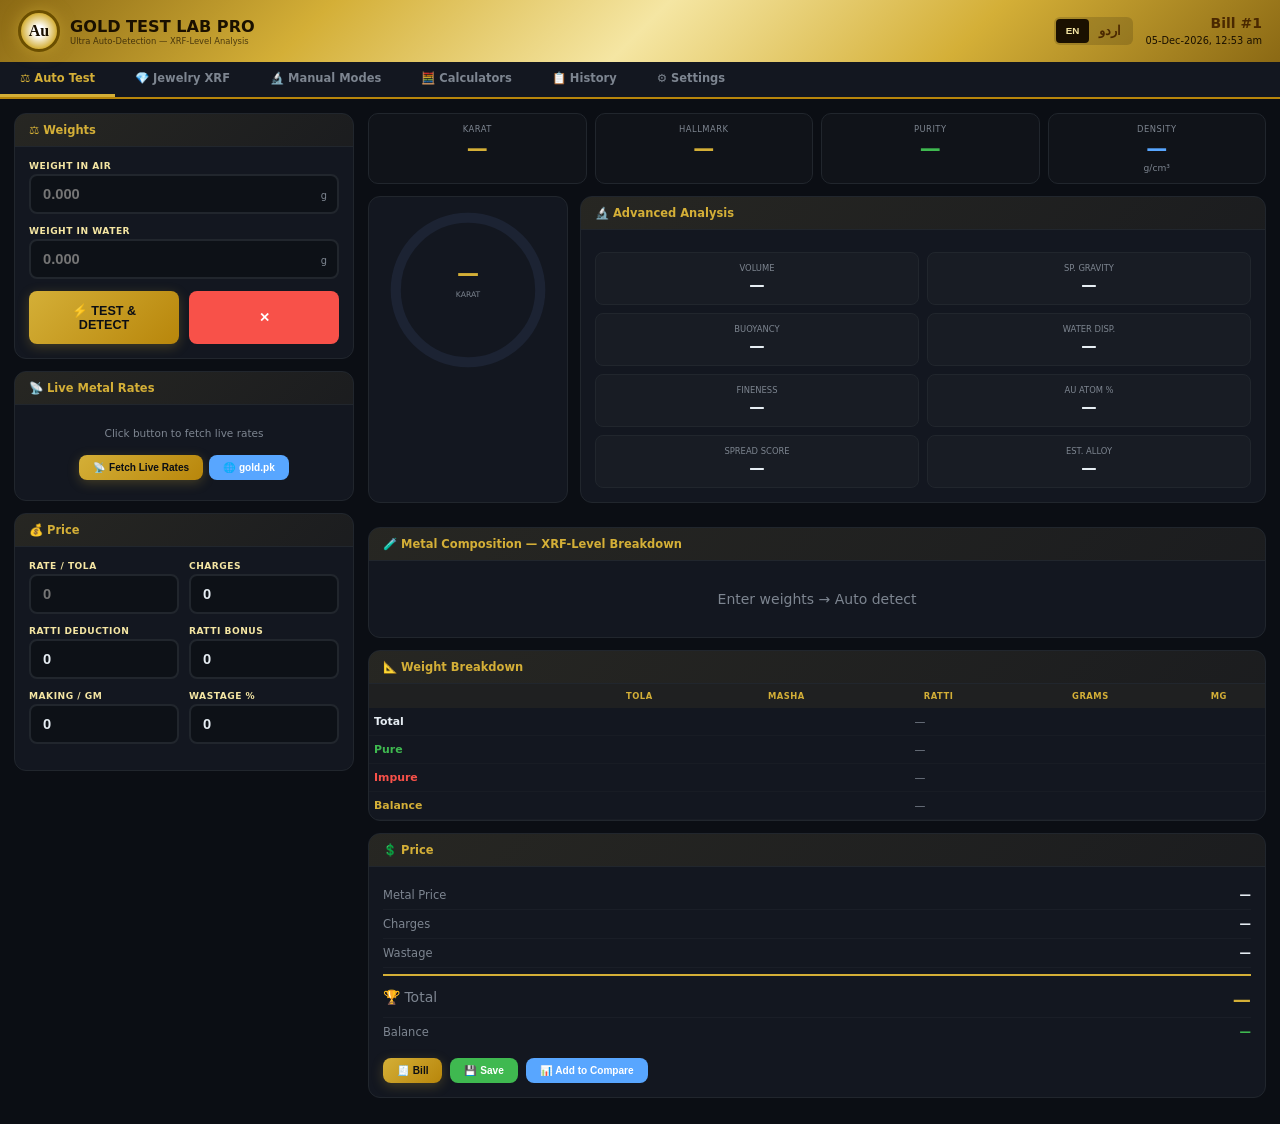
<file: index.html>
﻿<!DOCTYPE html>
<html lang="en">
<head>
<meta charset="UTF-8">
<meta name="viewport" content="width=device-width, initial-scale=1.0">
<title>GOLD TEST LAB PRO — Ultra Advanced Auto-Detection</title>
<style>
*,*::before,*::after{box-sizing:border-box;margin:0;padding:0}
:root{--g:#D4AF37;--gd:#B8860B;--gl:#F5E6A3;--bg:#0b0e14;--card:#131720;--inp:#0d1117;--txt:#e6edf3;--mut:#7d8590;--red:#f85149;--grn:#3fb950;--yel:#d29922;--blu:#58a6ff;--bdr:#21262d;--r:12px}
html{font-size:14px}
body{font-family:'Segoe UI',system-ui,sans-serif;background:var(--bg);color:var(--txt);min-height:100vh}

/* URDU FONT SUPPORT (uses system-installed fonts; no external CDN) */
body.lang-ur, body.lang-ur *:not(input):not(select):not(button.lang-btn):not(.rv):not(.mm-v):not(.ci-vl):not(.hi-stat b):not(#billNo):not(.gt):not(.gs):not(.jx-pct):not(.jx-gm):not(.rb .rs){
    font-family:'Jameel Noori Nastaleeq','Nafees Nastaliq','Alvi Nastaleeq','Pak Nastaleeq','Noto Nastaliq Urdu','Segoe UI',Tahoma,sans-serif;
}
body.lang-ur{direction:rtl}
body.lang-ur input, body.lang-ur select{direction:ltr;text-align:left}
body.lang-ur .hdr, body.lang-ur .hdr-r{direction:ltr}
body.lang-ur .hdr-r > div:last-child{text-align:right}
body.lang-ur .tabs{direction:rtl}
body.lang-ur .mg{direction:rtl}
body.lang-ur .rw{direction:rtl}
body.lang-ur label{direction:rtl;text-align:right}
body.lang-ur .cd-h{direction:rtl}
body.lang-ur .mm-rl, body.lang-ur .vr{direction:rtl}
body.lang-ur .rb, body.lang-ur .adv-item, body.lang-ur .jx-el, body.lang-ur .jx-stone-item{direction:rtl}
body.lang-ur .wt{direction:rtl}
body.lang-ur .wt th, body.lang-ur .wt td{text-align:center}
body.lang-ur .ig .unit{right:auto;left:12px}
body.lang-ur input, body.lang-ur select{padding-left:32px;padding-right:12px}
body.lang-ur .tabs{overflow-x:auto;justify-content:flex-start}
body.lang-ur .lang-btn{font-family:'Segoe UI',sans-serif !important}
body.lang-ur .btn{direction:rtl}
body.lang-ur .ci-top{direction:rtl}
body.lang-ur .hi-stats{direction:rtl}
body.lang-ur h1, body.lang-ur h2, body.lang-ur .rv, body.lang-ur .bn{font-family:'Segoe UI',sans-serif}

/* Language toggle button active state */
.lang-btn.on{background:#1a1000 !important;color:#F5E6A3 !important}
.lang-btn:not(.on){background:transparent !important;color:#4a2800 !important}
.lang-btn{transition:.15s}

/* HEADER */
.hdr{background:linear-gradient(135deg,#8B6914,#D4AF37,#F5E6A3,#D4AF37,#8B6914);color:#1a1000;padding:10px 18px;display:flex;align-items:center;justify-content:space-between}
.hdr-left{display:flex;align-items:center;gap:10px}
.logo{width:42px;height:42px;border-radius:50%;background:radial-gradient(#fff 20%,#D4AF37 70%);display:flex;align-items:center;justify-content:center;font:900 16px/1 serif;border:3px solid #6B4F00;box-shadow:0 0 15px rgba(212,175,55,.5)}
.hdr h1{font-size:1.15rem;font-weight:900}
.hdr p{font-size:.6rem;opacity:.7}
.hdr-r{text-align:right;font-size:.7rem;line-height:1.4}
.hdr-r .bn{font-size:1rem;font-weight:900;color:#4a2800}

/* TABS */
.tabs{display:flex;background:var(--card);border-bottom:2px solid var(--gd);overflow-x:auto}
.tab{padding:9px 20px;font-weight:600;font-size:.82rem;color:var(--mut);cursor:pointer;border-bottom:3px solid transparent;white-space:nowrap;transition:.2s}
.tab:hover{color:var(--gl)}
.tab.on{color:var(--g);border-bottom-color:var(--g)}

/* PANELS */
.pnl{display:none;padding:14px;animation:fadeU .3s}
.pnl.on{display:block}
@keyframes fadeU{from{opacity:0;transform:translateY(8px)}to{opacity:1}}

/* CARDS */
.cd{background:var(--card);border:1px solid var(--bdr);border-radius:var(--r);overflow:hidden;margin-bottom:12px}
.cd-h{padding:9px 14px;font-weight:700;font-size:.82rem;color:var(--g);background:linear-gradient(135deg,rgba(212,175,55,.1),rgba(184,134,11,.05));border-bottom:1px solid var(--bdr);display:flex;align-items:center;gap:7px}
.cd-b{padding:14px}

/* INPUTS */
label{display:block;font-size:.65rem;color:var(--gl);font-weight:600;text-transform:uppercase;letter-spacing:.5px;margin-bottom:3px}
input,select{width:100%;padding:10px 12px;background:var(--inp);border:2px solid var(--bdr);border-radius:8px;color:var(--txt);font-size:1.05rem;font-weight:600;outline:none;transition:.2s}
input:focus{border-color:var(--g);box-shadow:0 0 0 3px rgba(212,175,55,.12)}
.ig{margin-bottom:12px;position:relative}
.ig .unit{position:absolute;right:12px;top:55%;font-size:.7rem;color:var(--mut);pointer-events:none}
.rw{display:flex;gap:10px}
.rw>*{flex:1}

/* BUTTONS */
.btn{display:inline-flex;align-items:center;justify-content:center;gap:5px;padding:12px 20px;border:none;border-radius:8px;font-weight:700;font-size:.9rem;cursor:pointer;transition:.15s}
.btn:active{transform:scale(.97)}
.bg{background:linear-gradient(135deg,#D4AF37,#B8860B);color:var(--bg);box-shadow:0 3px 12px rgba(212,175,55,.25)}
.br{background:var(--red);color:#fff}
.bgr{background:var(--grn);color:#fff}
.bs{padding:7px 14px;font-size:.72rem}
.bw{width:100%}

/* DETECT BANNER */
.det{padding:14px;border-radius:var(--r);margin-bottom:12px;text-align:center;font-weight:700;font-size:.95rem;border:2px solid;display:none;animation:fadeU .4s}
.det.gold-pure{background:rgba(212,175,55,.08);border-color:var(--g);color:var(--g)}
.det.gold-alloy{background:rgba(212,175,55,.06);border-color:var(--gd);color:var(--gl)}
.det.silver{background:rgba(192,192,192,.08);border-color:#C0C0C0;color:#C0C0C0}
.det.platinum{background:rgba(229,228,226,.08);border-color:#e5e4e2;color:#e5e4e2}
.det.palladium{background:rgba(206,208,206,.08);border-color:#CED0CE;color:#CED0CE}
.det.copper{background:rgba(184,115,51,.08);border-color:#B87333;color:#CD7F32}
.det.fake{background:rgba(248,81,73,.12);border-color:var(--red);color:var(--red);animation:pulse 1.5s infinite}
.det.jewelry{background:rgba(88,166,255,.08);border-color:var(--blu);color:var(--blu)}
.det.other{background:rgba(125,133,144,.08);border-color:var(--mut);color:var(--mut)}
@keyframes pulse{0%,100%{opacity:1}50%{opacity:.5}}

/* CONFIDENCE */
.conf-bar{height:6px;background:rgba(255,255,255,.05);border-radius:3px;overflow:hidden;margin-top:6px}
.conf-fill{height:100%;border-radius:3px;transition:width .8s}

/* RESULT GRID */
.rg{display:grid;grid-template-columns:repeat(4,1fr);gap:8px;margin-bottom:12px}
.rb{background:rgba(255,255,255,.02);border:1px solid var(--bdr);border-radius:10px;padding:10px;text-align:center}
.rb .rl{font-size:.6rem;color:var(--mut);text-transform:uppercase;letter-spacing:.5px;margin-bottom:3px}
.rb .rv{font-size:1.5rem;font-weight:900}
.rb .rs{font-size:.65rem;color:var(--mut);margin-top:2px}
@media(max-width:600px){.rg{grid-template-columns:1fr 1fr}}

/* GAUGE SVG */
.gauge-wrap{text-align:center;padding:8px 0}
.gauge-svg{width:170px;height:170px}
.gt{font-size:26px;font-weight:900;fill:var(--g)}
.gs{font-size:9px;fill:var(--mut);text-transform:uppercase}

/* COMP BARS */
.ci{margin-bottom:8px}
.ci-top{display:flex;justify-content:space-between;align-items:baseline;margin-bottom:3px}
.ci-nm{font-size:.78rem;font-weight:600}
.ci-vl{font-size:.68rem;color:var(--mut)}
.ci-vl b{color:var(--txt)}
.ci-bar{height:8px;background:rgba(255,255,255,.04);border-radius:4px;overflow:hidden}
.ci-fill{height:100%;border-radius:4px;transition:width .8s}

/* WEIGHT TABLE */
.wt{width:100%;border-collapse:collapse;font-size:.78rem}
.wt th{padding:7px 5px;color:var(--g);font-size:.6rem;text-transform:uppercase;letter-spacing:.5px;text-align:center;background:rgba(212,175,55,.06)}
.wt td{padding:7px 5px;text-align:center;border-bottom:1px solid rgba(255,255,255,.02)}
.wt .wl{text-align:left;font-weight:600}

/* VALUE ROW */
.vr{display:flex;justify-content:space-between;padding:7px 0;border-bottom:1px solid rgba(255,255,255,.03);font-size:.82rem}
.vr:last-child{border:none}
.vr .vl{color:var(--mut)}
.vr .vv{font-weight:700}

/* ADVANCED ANALYSIS TABLE */
.adv-grid{display:grid;grid-template-columns:1fr 1fr;gap:8px;margin-top:8px}
.adv-item{background:rgba(255,255,255,.02);border:1px solid var(--bdr);border-radius:8px;padding:10px;text-align:center}
.adv-item .ai-l{font-size:.6rem;color:var(--mut);text-transform:uppercase;margin-bottom:3px}
.adv-item .ai-v{font-size:1.1rem;font-weight:800}

/* LAYOUT */
.mg{display:grid;grid-template-columns:340px 1fr;gap:14px}
@media(max-width:850px){.mg{grid-template-columns:1fr}}

/* HISTORY */
.hi{background:var(--card);border:1px solid var(--bdr);border-radius:10px;padding:12px;margin-bottom:8px;transition:.2s}
.hi:hover{border-color:var(--gd)}
.hi-top{display:flex;justify-content:space-between;margin-bottom:6px}
.hi-type{font-weight:700;color:var(--g);font-size:.85rem}
.hi-date{font-size:.65rem;color:var(--mut)}
.hi-stats{display:flex;gap:14px;flex-wrap:wrap;font-size:.78rem}
.hi-stat span{color:var(--mut);font-size:.6rem;display:block}
.hi-stat b{color:var(--txt)}

/* MODAL */
.mo{display:none;position:fixed;inset:0;background:rgba(0,0,0,.85);z-index:999;align-items:center;justify-content:center}
.mo.open{display:flex}
.mo-box{background:#fff;color:#000;width:370px;max-height:90vh;overflow-y:auto;border-radius:12px}
.bill{padding:18px;font-family:'Courier New',monospace;font-size:11px}
.bill h2{text-align:center;font-size:14px;margin-bottom:2px}
.bill .bsub{text-align:center;font-size:9px;color:#666}
.bill hr{border:none;border-top:1px dashed #aaa;margin:7px 0}
.bill .brow{display:flex;justify-content:space-between;padding:1.5px 0}
.bill .brow.big{font-size:13px;font-weight:900}
.bill .brow.bold{font-weight:700}
.bill .bctr{text-align:center;font-weight:700;margin:3px 0;font-size:11px}
.bill .bft{text-align:center;font-size:8px;color:#999;margin-top:10px}
.mo-act{display:flex;gap:8px;padding:12px;justify-content:center;background:var(--card);border-radius:0 0 12px 12px}

/* MODE GRID */
.md-grid{display:grid;grid-template-columns:repeat(3,1fr);gap:10px;margin-bottom:14px}
.md-btn{background:var(--card);border:2px solid var(--bdr);border-radius:12px;padding:16px 10px;text-align:center;cursor:pointer;transition:.2s}
.md-btn:hover{border-color:var(--gd);transform:translateY(-2px);box-shadow:0 4px 15px rgba(212,175,55,.15)}
.md-btn.sel{border-color:var(--g);background:rgba(212,175,55,.08);box-shadow:0 0 20px rgba(212,175,55,.2)}
.md-btn .md-ico{font-size:1.8rem;margin-bottom:4px}
.md-btn .md-nm{font-weight:700;font-size:.82rem;color:var(--txt)}
.md-btn .md-ds{font-size:.58rem;color:var(--mut);margin-top:3px;line-height:1.3}
.md-btn.sel .md-nm{color:var(--g)}
.mm-res{background:var(--card);border:1px solid var(--bdr);border-radius:var(--r);padding:14px;margin-top:12px}
.mm-rl{display:flex;justify-content:space-between;padding:6px 0;border-bottom:1px solid rgba(255,255,255,.03);font-size:.82rem}
.mm-rl:last-child{border:none}
.mm-rl .mm-k{color:var(--mut)}
.mm-rl .mm-v{font-weight:700}
@media(max-width:500px){.md-grid{grid-template-columns:repeat(2,1fr)}}

/* LIVE RATE */
.lr-box{display:grid;grid-template-columns:1fr 1fr;gap:6px;margin-bottom:10px}
.lr-item{background:rgba(255,255,255,.03);border:1px solid var(--bdr);border-radius:8px;padding:8px;text-align:center}
.lr-item .lr-l{font-size:.55rem;color:var(--mut);text-transform:uppercase;letter-spacing:.3px}
.lr-item .lr-v{font-size:1rem;font-weight:900;margin-top:2px}
.lr-item .lr-s{font-size:.55rem;color:var(--mut);margin-top:1px}
.lr-src{display:flex;gap:6px;margin-top:8px;align-items:center;justify-content:center;flex-wrap:wrap}
.lr-time{font-size:.6rem;color:var(--mut);text-align:center;margin-top:6px}
.lr-spin{display:inline-block;width:14px;height:14px;border:2px solid var(--gd);border-top-color:var(--g);border-radius:50%;animation:spin .8s linear infinite}
@keyframes spin{to{transform:rotate(360deg)}}
.lr-err{color:var(--red);font-size:.7rem;text-align:center;padding:6px}

/* SCROLLBAR */
::-webkit-scrollbar{width:5px}
::-webkit-scrollbar-track{background:var(--bg)}
::-webkit-scrollbar-thumb{background:var(--gd);border-radius:3px}

/* PRINT */
@media print{body *{visibility:hidden}.bill,.bill *{visibility:visible}.bill{position:absolute;left:0;top:0;width:80mm}.mo,.mo-act{display:none!important}}

/* JEWELRY XRF */
.jxrf-grid{display:grid;grid-template-columns:repeat(4,1fr);gap:6px;margin-bottom:12px}
.jx-el{background:rgba(255,255,255,.02);border:1px solid var(--bdr);border-radius:10px;padding:10px 8px;text-align:center;position:relative;overflow:hidden}
.jx-el .jx-sym{font-size:.6rem;color:var(--mut);text-transform:uppercase;letter-spacing:.5px}
.jx-el .jx-pct{font-size:1.4rem;font-weight:900;margin:2px 0}
.jx-el .jx-gm{font-size:.65rem;color:var(--mut)}
.jx-el .jx-bar{position:absolute;bottom:0;left:0;height:3px;border-radius:0 0 10px 10px;transition:width .8s}
.jx-el.gold .jx-pct{color:#FFD700}
.jx-el.silver .jx-pct{color:#C0C0C0}
.jx-el.copper .jx-pct{color:#CD7F32}
.jx-el.zinc .jx-pct{color:#BDBDBD}
.jx-el.cadmium .jx-pct{color:#FF6B6B}
.jx-el.nickel .jx-pct{color:#727472}
.jx-el.lead .jx-pct{color:#F85149}
.jx-el.tin .jx-pct{color:#D3D3D3}
.jx-el.rhodium .jx-pct{color:#E8E8E8}
.jx-el.stone .jx-pct{color:#58a6ff}
@media(max-width:600px){.jxrf-grid{grid-template-columns:repeat(2,1fr)}}
.jx-solder{background:rgba(212,175,55,.04);border:1px solid var(--bdr);border-radius:10px;padding:12px;margin-bottom:12px}
.jx-solder .jx-title{font-size:.7rem;color:var(--g);font-weight:700;text-transform:uppercase;letter-spacing:.5px;margin-bottom:8px}
.jx-risk{padding:10px 14px;border-radius:10px;margin-bottom:8px;font-size:.82rem;display:flex;align-items:center;gap:8px}
.jx-risk.safe{background:rgba(63,185,80,.08);border:1px solid var(--grn);color:var(--grn)}
.jx-risk.warn{background:rgba(210,153,34,.08);border:1px solid var(--yel);color:var(--yel)}
.jx-risk.danger{background:rgba(248,81,73,.1);border:1px solid var(--red);color:var(--red)}
.jx-tag{display:inline-block;padding:2px 8px;border-radius:4px;font-size:.6rem;font-weight:700;margin:2px}
.jx-tag.g{background:rgba(63,185,80,.15);color:var(--grn)}
.jx-tag.y{background:rgba(210,153,34,.15);color:var(--yel)}
.jx-tag.r{background:rgba(248,81,73,.15);color:var(--red)}
.jx-tag.b{background:rgba(88,166,255,.15);color:var(--blu)}
.jx-stone-grid{display:grid;grid-template-columns:1fr 1fr;gap:8px}
.jx-stone-item{background:rgba(88,166,255,.04);border:1px solid var(--bdr);border-radius:8px;padding:10px;text-align:center}
.jx-stone-item .ai-l{font-size:.6rem;color:var(--blu);text-transform:uppercase}
.jx-stone-item .ai-v{font-size:1rem;font-weight:800;color:var(--txt)}
</style>
</head>
<body>

<!-- HEADER -->
<div class="hdr">
    <div class="hdr-left">
        <div class="logo">Au</div>
        <div><h1 data-i18n="app_title">GOLD TEST LAB PRO</h1><p data-i18n="app_subtitle">Ultra Auto-Detection — XRF-Level Analysis</p></div>
    </div>
    <div class="hdr-r" style="display:flex;align-items:center;gap:12px">
        <div class="lang-toggle" style="display:flex;background:rgba(0,0,0,.15);border-radius:6px;padding:2px">
            <button id="langEn" class="lang-btn on" onclick="setLang('en')" style="padding:4px 10px;font-size:.7rem;font-weight:700;border:none;border-radius:4px;cursor:pointer;background:#1a1000;color:#F5E6A3">EN</button>
            <button id="langUr" class="lang-btn" onclick="setLang('ur')" style="padding:4px 10px;font-size:.9rem;font-weight:700;border:none;border-radius:4px;cursor:pointer;background:transparent;color:#4a2800;font-family:'Jameel Noori Nastaleeq','Noto Nastaliq Urdu','Segoe UI',serif">اردو</button>
        </div>
        <div>
            <div class="bn"><span data-i18n="bill_hash">Bill</span> #<span id="billNo">1</span></div>
            <div id="hdrDt"></div>
        </div>
    </div>
</div>

<!-- TABS -->
<div class="tabs">
    <div class="tab on" data-t="test" data-i18n="tab_test">⚖️ Auto Test</div>
    <div class="tab" data-t="jewelry" data-i18n="tab_jewelry">💎 Jewelry XRF</div>
    <div class="tab" data-t="manual" data-i18n="tab_manual">🔬 Manual Modes</div>
    <div class="tab" data-t="calc" data-i18n="tab_calc">🧮 Calculators</div>
    <div class="tab" data-t="history" data-i18n="tab_history">📋 History</div>
    <div class="tab" data-t="settings" data-i18n="tab_settings">⚙️ Settings</div>
</div>

<!-- ======== TEST PANEL ======== -->
<div class="pnl on" id="p-test">
<div class="mg">

<!-- LEFT -->
<div>
    <div class="cd">
        <div class="cd-h" data-i18n="hdr_weights">⚖️ Weights</div>
        <div class="cd-b">
            <div class="ig"><label data-i18n="lbl_air">Weight in Air</label><input type="number" step="any" id="inAir" placeholder="0.000" inputmode="decimal"><span class="unit">g</span></div>
            <div class="ig"><label data-i18n="lbl_water">Weight in Water</label><input type="number" step="any" id="inWater" placeholder="0.000" inputmode="decimal"><span class="unit">g</span></div>
            <div class="rw" style="margin-top:4px">
                <button class="btn bg bw" onclick="calc()" data-i18n="btn_test">⚡ TEST &amp; DETECT</button>
                <button class="btn br" onclick="clr()" style="width:60px">✕</button>
            </div>
        </div>
    </div>
    <div class="cd">
        <div class="cd-h"><span data-i18n="hdr_live_rates">📡 Live Metal Rates</span> <span id="lrStatus" style="margin-left:auto;font-size:.6rem;color:var(--mut)"></span></div>
        <div class="cd-b">
            <div id="lrContent">
                <div style="text-align:center;color:var(--mut);font-size:.75rem;padding:8px">Click button to fetch live rates</div>
            </div>
            <div class="lr-src">
                <button class="btn bg bs" onclick="fetchLiveRates()" id="lrBtn">📡 Fetch Live Rates</button>
                <button class="btn bs" style="background:var(--blu);color:#fff" onclick="window.open('https://gold.pk','_blank')">🌐 gold.pk</button>
            </div>
            <div class="lr-time" id="lrTime"></div>
        </div>
    </div>
    <div class="cd">
        <div class="cd-h"><span data-i18n="hdr_price">💰 Price</span> <span id="autoRateBadge" style="margin-left:auto;font-size:.55rem;padding:2px 6px;border-radius:4px;display:none"></span></div>
        <div class="cd-b">
            <div class="rw"><div class="ig"><label id="rateLabel" data-i18n="lbl_rate_tola">Rate / Tola</label><input type="number" step="any" id="inRate" placeholder="0" oninput="this.dataset.manual=this.value?'1':''"></div><div class="ig"><label data-i18n="lbl_charges">Charges</label><input type="number" step="any" id="inChg" value="0"></div></div>
            <div class="rw"><div class="ig"><label data-i18n="lbl_ratti_in">Ratti Deduction</label><input type="number" step="any" id="inRI" value="0" placeholder="ratti"></div><div class="ig"><label data-i18n="lbl_ratti_out">Ratti Bonus</label><input type="number" step="any" id="inRO" value="0" placeholder="ratti"></div></div>
            <div class="rw"><div class="ig"><label data-i18n="lbl_making">Making / gm</label><input type="number" step="any" id="inMk" value="0"></div><div class="ig"><label data-i18n="lbl_wastage">Wastage %</label><input type="number" step="any" id="inWst" value="0"></div></div>
        </div>
    </div>

</div>

<!-- RIGHT -->
<div>
    <!-- Detection Banner -->
    <div class="det" id="detBan"></div>

    <!-- Confidence -->
    <div class="cd" id="confCard" style="display:none">
        <div class="cd-b" style="padding:10px 14px">
            <div style="display:flex;justify-content:space-between;font-size:.75rem;margin-bottom:4px">
                <span style="color:var(--mut)">Detection Confidence</span>
                <span style="font-weight:700" id="confPct">0%</span>
            </div>
            <div class="conf-bar"><div class="conf-fill" id="confFill" style="width:0%;background:var(--grn)"></div></div>
        </div>
    </div>

    <!-- Key Results -->
    <div class="rg" id="resGrid">
        <div class="rb"><div class="rl" data-i18n="res_karat">Karat</div><div class="rv" style="color:var(--g)" id="rK">—</div><div class="rs" id="rKs"></div></div>
        <div class="rb"><div class="rl" data-i18n="res_hallmark">Hallmark</div><div class="rv" style="color:var(--g)" id="rH">—</div><div class="rs" id="rHs"></div></div>
        <div class="rb"><div class="rl" data-i18n="res_purity">Purity</div><div class="rv" style="color:var(--grn)" id="rP">—</div><div class="rs" id="rPs"></div></div>
        <div class="rb"><div class="rl" data-i18n="res_density">Density</div><div class="rv" style="color:var(--blu)" id="rD">—</div><div class="rs">g/cm³</div></div>
    </div>

    <!-- Gauge + Advanced Side by Side -->
    <div style="display:grid;grid-template-columns:200px 1fr;gap:12px;margin-bottom:12px">
        <!-- Gauge -->
        <div class="cd">
            <div class="cd-b gauge-wrap">
                <svg class="gauge-svg" viewBox="0 0 200 200">
                    <circle cx="100" cy="100" r="85" fill="none" stroke="#1c2333" stroke-width="12"/>
                    <circle cx="100" cy="100" r="85" fill="none" stroke="var(--gd)" stroke-width="12" stroke-dasharray="534" stroke-dashoffset="534" stroke-linecap="round" transform="rotate(-90 100 100)" id="gArc"/>
                    <text x="100" y="90" text-anchor="middle" class="gt" id="gVal">—</text>
                    <text x="100" y="108" text-anchor="middle" class="gs" id="gLbl">KARAT</text>
                    <text x="100" y="126" text-anchor="middle" style="font-size:10px;fill:var(--mut)" id="gH"></text>
                </svg>
            </div>
        </div>
        <!-- Advanced Analysis -->
        <div class="cd">
            <div class="cd-h">🔬 Advanced Analysis</div>
            <div class="cd-b">
                <div class="adv-grid">
                    <div class="adv-item"><div class="ai-l">Volume</div><div class="ai-v" id="aVol">—</div></div>
                    <div class="adv-item"><div class="ai-l">Sp. Gravity</div><div class="ai-v" id="aSG">—</div></div>
                    <div class="adv-item"><div class="ai-l">Buoyancy</div><div class="ai-v" id="aBuoy">—</div></div>
                    <div class="adv-item"><div class="ai-l">Water Disp.</div><div class="ai-v" id="aWD">—</div></div>
                    <div class="adv-item"><div class="ai-l">Fineness</div><div class="ai-v" id="aFine">—</div></div>
                    <div class="adv-item"><div class="ai-l">Au Atom %</div><div class="ai-v" id="aAtom">—</div></div>
                    <div class="adv-item"><div class="ai-l">Spread Score</div><div class="ai-v" id="aSpread">—</div></div>
                    <div class="adv-item"><div class="ai-l">Est. Alloy</div><div class="ai-v" id="aAlloy">—</div></div>
                </div>
            </div>
        </div>
    </div>

    <!-- Composition -->
    <div class="cd">
        <div class="cd-h">🧪 Metal Composition — XRF-Level Breakdown</div>
        <div class="cd-b" id="compBox"><div style="text-align:center;color:var(--mut);padding:16px">Enter weights → Auto detect</div></div>
    </div>

    <!-- Weight Breakdown -->
    <div class="cd">
        <div class="cd-h">📐 Weight Breakdown</div>
        <div class="cd-b" style="padding:0">
            <table class="wt">
                <thead><tr><th></th><th>Tola</th><th>Masha</th><th>Ratti</th><th>Grams</th><th>mg</th></tr></thead>
                <tbody id="wtB">
                    <tr><td class="wl">Total</td><td colspan="5" style="color:var(--mut)">—</td></tr>
                    <tr><td class="wl" style="color:var(--grn)">Pure</td><td colspan="5" style="color:var(--mut)">—</td></tr>
                    <tr><td class="wl" style="color:var(--red)">Impure</td><td colspan="5" style="color:var(--mut)">—</td></tr>
                    <tr><td class="wl" style="color:var(--g)">Balance</td><td colspan="5" style="color:var(--mut)">—</td></tr>
                </tbody>
            </table>
        </div>
    </div>

    <!-- 3-Way Alloy Analysis (matches Pakistani lab convention: Mix + Silver + Ternary) -->
    <div class="cd" id="alloy3Card" style="display:none">
        <div class="cd-h">🔬 3-Way Alloy Analysis <span style="margin-left:auto;font-size:.6rem;color:var(--mut);font-weight:400">Pakistani lab convention</span></div>
        <div class="cd-b" style="padding:0">
            <table class="wt" style="font-size:.78rem">
                <thead>
                    <tr>
                        <th style="text-align:left;padding-left:12px">Model</th>
                        <th>Karat</th>
                        <th>Pure (g)</th>
                        <th>Impure (g)</th>
                        <th>Impure Ratti</th>
                    </tr>
                </thead>
                <tbody id="alloy3B"></tbody>
            </table>
            <div id="alloy3Note" style="padding:8px 12px;font-size:.68rem;color:var(--mut);border-top:1px solid var(--bdr);line-height:1.5"></div>
        </div>
    </div>

    <!-- Multi-Test Comparison -->
    <div class="cd" id="multiCard" style="display:none">
        <div class="cd-h">📊 Multi-Test Comparison</div>
        <div class="cd-b" id="multiBox"></div>
    </div>

    <!-- Price -->
    <div class="cd">
        <div class="cd-h">💲 Price</div>
        <div class="cd-b">
            <div class="vr"><span class="vl" id="pGPLabel">Metal Price</span><span class="vv" id="pGP">—</span></div>
            <div class="vr"><span class="vl">Charges</span><span class="vv" id="pCh">—</span></div>
            <div class="vr"><span class="vl">Wastage</span><span class="vv" id="pWs">—</span></div>
            <div style="border-top:2px solid var(--g);margin-top:6px;padding-top:6px">
                <div class="vr"><span class="vl" style="font-size:1rem">🏆 Total</span><span class="vv" style="font-size:1.3rem;color:var(--g)" id="pTot">—</span></div>
                <div class="vr"><span class="vl">Balance</span><span class="vv" style="color:var(--grn)" id="pBal">—</span></div>
            </div>
            <div style="margin-top:12px;display:flex;gap:8px;flex-wrap:wrap">
                <button class="btn bg bs" onclick="showBill()">🧾 Bill</button>
                <button class="btn bgr bs" onclick="saveHist()">💾 Save</button>
                <button class="btn bs" style="background:var(--blu);color:#fff" onclick="addMulti()">📊 Add to Compare</button>
            </div>
        </div>
    </div>
</div>

</div>
</div>

<!-- ======== JEWELRY XRF PANEL ======== -->
<div class="pnl" id="p-jewelry">
<div class="mg">

<!-- LEFT -->
<div>
    <div class="cd">
        <div class="cd-h">⚖️ Jewelry Weights</div>
        <div class="cd-b">
            <div class="ig"><label>Total Weight in Air (with stones)</label><input type="number" step="any" id="jxAir" placeholder="0.000" inputmode="decimal"><span class="unit">g</span></div>
            <div class="ig"><label>Total Weight in Water (with stones)</label><input type="number" step="any" id="jxWater" placeholder="0.000" inputmode="decimal"><span class="unit">g</span></div>
            <div class="rw" style="margin-top:4px">
                <button class="btn bg bw" onclick="calcJewelry()">💎 FULL XRF ANALYSIS</button>
                <button class="btn br" onclick="clrJewelry()" style="width:60px">✕</button>
            </div>
        </div>
    </div>
    <div class="cd">
        <div class="cd-h">💎 Stone Options</div>
        <div class="cd-b">
            <div class="ig">
                <label>Has Stones?</label>
                <select id="jxHasStones" onchange="document.getElementById('jxStoneOpts').style.display=this.value==='yes'?'block':'none'">
                    <option value="no">No — Plain Metal Jewelry</option>
                    <option value="yes">Yes — Has Gemstones/Stones</option>
                </select>
            </div>
            <div id="jxStoneOpts" style="display:none">
                <div class="ig">
                    <label>Stone Type</label>
                    <select id="jxStoneType">
                        <option value="diamond">💎 Diamond (d=3.52)</option>
                        <option value="ruby">🔴 Ruby / Sapphire (d=4.00)</option>
                        <option value="emerald">🟢 Emerald (d=2.72)</option>
                        <option value="garnet">🟣 Garnet (d=3.80)</option>
                        <option value="zircon">⚪ Zircon / CZ (d=5.80)</option>
                        <option value="pearl">🤍 Pearl (d=2.71)</option>
                        <option value="topaz">🔵 Topaz (d=3.53)</option>
                        <option value="quartz">🔮 Quartz / Amethyst (d=2.65)</option>
                        <option value="glass">🪟 Glass Stone (d=2.50)</option>
                        <option value="unknown" selected>❓ Unknown (avg d=3.00)</option>
                    </select>
                </div>
                <div class="ig">
                    <label>Stone Weight (if known, optional)</label>
                    <input type="number" step="any" id="jxStoneWt" placeholder="Leave empty for auto-estimate" inputmode="decimal"><span class="unit">g</span>
                </div>
            </div>
        </div>
    </div>
    <div class="cd">
        <div class="cd-h">🔗 Jewelry Type</div>
        <div class="cd-b">
            <div class="ig">
                <label>Type (for solder/tanka estimation)</label>
                <select id="jxType">
                    <option value="ring">💍 Ring (Tanka ~2-3%)</option>
                    <option value="chain">⛓️ Chain (Tanka ~5-8%)</option>
                    <option value="bangle">🔘 Bangle / Kara (Tanka ~3-5%)</option>
                    <option value="necklace">📿 Necklace / Haar (Tanka ~4-6%)</option>
                    <option value="earring">✨ Earring / Jhumka (Tanka ~3-5%)</option>
                    <option value="pendant">🏅 Pendant / Locket (Tanka ~2-3%)</option>
                    <option value="set">👑 Full Set / Parure (Tanka ~4-6%)</option>
                    <option value="coin">🪙 Coin / Biscuit (Tanka ~0-1%)</option>
                    <option value="bar">🧱 Bar / Ingot (Tanka ~0%)</option>
                    <option value="plain">📦 Plain / Other (Tanka ~1-2%)</option>
                </select>
            </div>
            <div class="ig">
                <label>Claimed Karat (what seller says, optional)</label>
                <input type="number" step="any" id="jxClaimedK" placeholder="e.g. 22" inputmode="decimal">
            </div>
        </div>
    </div>
    <div class="cd">
        <div class="cd-h">💰 Price</div>
        <div class="cd-b">
            <div class="rw"><div class="ig"><label>Rate / Tola</label><input type="number" step="any" id="jxRate" placeholder="0"></div><div class="ig"><label>Charges</label><input type="number" step="any" id="jxChg" value="0"></div></div>
        </div>
    </div>
</div>

<!-- RIGHT -->
<div>
    <!-- Detection Banner -->
    <div class="det" id="jxBan" style="display:none"></div>

    <!-- Key Results -->
    <div class="rg" id="jxResGrid">
        <div class="rb"><div class="rl">Karat</div><div class="rv" style="color:var(--g)" id="jxK">—</div><div class="rs" id="jxKs"></div></div>
        <div class="rb"><div class="rl">Hallmark</div><div class="rv" style="color:var(--g)" id="jxH">—</div><div class="rs">/1000</div></div>
        <div class="rb"><div class="rl">Purity</div><div class="rv" style="color:var(--grn)" id="jxP">—</div><div class="rs" id="jxPs"></div></div>
        <div class="rb"><div class="rl">Density</div><div class="rv" style="color:var(--blu)" id="jxD">—</div><div class="rs">g/cm³</div></div>
    </div>

    <!-- XRF Element Breakdown -->
    <div class="cd">
        <div class="cd-h">🔬 XRF-Style Full Element Breakdown</div>
        <div class="cd-b" id="jxElements"><div style="text-align:center;color:var(--mut);padding:16px">Enter weights → Get full analysis</div></div>
    </div>

    <!-- Solder/Tanka Analysis -->
    <div class="cd">
        <div class="cd-h">🔗 Solder / Tanka Analysis</div>
        <div class="cd-b" id="jxSolder"><div style="text-align:center;color:var(--mut);padding:14px">Solder analysis appears here</div></div>
    </div>

    <!-- Stone Analysis -->
    <div class="cd" id="jxStoneCard" style="display:none">
        <div class="cd-h">💎 Stone Analysis</div>
        <div class="cd-b" id="jxStoneInfo"></div>
    </div>

    <!-- Cadmium & Risk Assessment -->
    <div class="cd">
        <div class="cd-h">⚠️ Health & Safety Risk Assessment</div>
        <div class="cd-b" id="jxRisks"><div style="text-align:center;color:var(--mut);padding:14px">Risk analysis appears here</div></div>
    </div>

    <!-- Quality Verdict -->
    <div class="cd">
        <div class="cd-h">🏆 Quality Verdict</div>
        <div class="cd-b" id="jxVerdict"><div style="text-align:center;color:var(--mut);padding:14px">Verdict appears here</div></div>
    </div>

    <!-- Weight Breakdown -->
    <div class="cd">
        <div class="cd-h">📐 Weight Breakdown</div>
        <div class="cd-b" style="padding:0">
            <table class="wt">
                <thead><tr><th></th><th>Tola</th><th>Masha</th><th>Ratti</th><th>Grams</th><th>mg</th></tr></thead>
                <tbody id="jxWT">
                    <tr><td class="wl">Total</td><td colspan="5" style="color:var(--mut)">—</td></tr>
                    <tr><td class="wl" style="color:var(--grn)">Pure Metal</td><td colspan="5" style="color:var(--mut)">—</td></tr>
                    <tr><td class="wl" style="color:var(--red)">Impure</td><td colspan="5" style="color:var(--mut)">—</td></tr>
                </tbody>
            </table>
        </div>
    </div>

    <!-- Price -->
    <div class="cd">
        <div class="cd-h">💲 Price</div>
        <div class="cd-b">
            <div class="mm-rl"><span class="mm-k">Metal Price</span><span class="mm-v" id="jxPr1">—</span></div>
            <div class="mm-rl"><span class="mm-k">Charges</span><span class="mm-v" id="jxPr2">—</span></div>
            <div style="border-top:2px solid var(--g);margin-top:6px;padding-top:6px">
                <div class="mm-rl"><span class="mm-k" style="font-size:1rem">🏆 Total</span><span class="mm-v" style="font-size:1.2rem;color:var(--g)" id="jxPr3">—</span></div>
            </div>
        </div>
    </div>
</div>
</div>
</div>

<!-- ======== MANUAL MODES PANEL ======== -->
<div class="pnl" id="p-manual">
<div class="mg">

<!-- LEFT: Weights + Mode Selection -->
<div>
    <div class="cd">
        <div class="cd-h">⚖️ Weights</div>
        <div class="cd-b">
            <div class="ig"><label>Weight in Air</label><input type="number" step="any" id="mmAir" placeholder="0.000" inputmode="decimal"><span class="unit">g</span></div>
            <div class="ig"><label>Weight in Water</label><input type="number" step="any" id="mmWater" placeholder="0.000" inputmode="decimal"><span class="unit">g</span></div>
        </div>
    </div>
    <div class="cd">
        <div class="cd-h">🔬 Select Test Mode</div>
        <div class="cd-b">
            <div class="md-grid" id="modeGrid">
                <div class="md-btn sel" data-mode="standard" onclick="selMode(this)">
                    <div class="md-ico">🥇</div>
                    <div class="md-nm">Standard</div>
                    <div class="md-ds">Au-Ag Model<br>General Gold Test</div>
                </div>
                <div class="md-btn" data-mode="silver" onclick="selMode(this)">
                    <div class="md-ico">🥈</div>
                    <div class="md-nm">Silver</div>
                    <div class="md-ds">Pure Silver<br>Ag Purity Check</div>
                </div>
                <div class="md-btn" data-mode="copper" onclick="selMode(this)">
                    <div class="md-ico">🥉</div>
                    <div class="md-nm">Copper</div>
                    <div class="md-ds">Cu Base<br>Tamba/Peet Test</div>
                </div>
                <div class="md-btn" data-mode="psilver" onclick="selMode(this)">
                    <div class="md-ico">🪙</div>
                    <div class="md-nm">P Silver</div>
                    <div class="md-ds">Pakistani Silver<br>Local 80-85% Ag</div>
                </div>
                <div class="md-btn" data-mode="standard1" onclick="selMode(this)">
                    <div class="md-ico">🔶</div>
                    <div class="md-nm">Standard 1</div>
                    <div class="md-ds">Au-Cu Binary<br>Rose/Red Gold</div>
                </div>
                <div class="md-btn" data-mode="standard2" onclick="selMode(this)">
                    <div class="md-ico">🔷</div>
                    <div class="md-nm">Standard 2</div>
                    <div class="md-ds">Au-Ag-Cu Ternary<br>Full Alloy Model</div>
                </div>
                <div class="md-btn" data-mode="local1" onclick="selMode(this)">
                    <div class="md-ico">📍</div>
                    <div class="md-nm">Local Scan 1</div>
                    <div class="md-ds">Peshawar/KPK<br>High Cu Ratio</div>
                </div>
                <div class="md-btn" data-mode="local2" onclick="selMode(this)">
                    <div class="md-ico">📌</div>
                    <div class="md-nm">Local Scan</div>
                    <div class="md-ds">Lahore/Karachi<br>Standard Local</div>
                </div>
                <div class="md-btn" data-mode="fake" onclick="selMode(this)">
                    <div class="md-ico">🚨</div>
                    <div class="md-nm">False Gold</div>
                    <div class="md-ds">Tungsten/Brass<br>Fake Detection</div>
                </div>
            </div>
            <div class="rw" style="margin-top:4px">
                <button class="btn bg bw" onclick="calcManual()">⚡ TEST WITH MODE</button>
                <button class="btn br" onclick="clrManual()" style="width:60px">✕</button>
            </div>
        </div>
    </div>
    <div class="cd">
        <div class="cd-h">💰 Price</div>
        <div class="cd-b">
            <div class="rw"><div class="ig"><label>Rate / Tola</label><input type="number" step="any" id="mmRate" placeholder="0"></div><div class="ig"><label>Charges</label><input type="number" step="any" id="mmChg" value="0"></div></div>
        </div>
    </div>
</div>

<!-- RIGHT: Results -->
<div>
    <!-- Mode Banner -->
    <div class="det" id="mmBan" style="display:none"></div>

    <!-- Key Results -->
    <div class="rg">
        <div class="rb"><div class="rl">Karat</div><div class="rv" style="color:var(--g)" id="mmK">—</div></div>
        <div class="rb"><div class="rl">Hallmark</div><div class="rv" style="color:var(--g)" id="mmH">—</div></div>
        <div class="rb"><div class="rl">Purity</div><div class="rv" style="color:var(--grn)" id="mmP">—</div></div>
        <div class="rb"><div class="rl">Density</div><div class="rv" style="color:var(--blu)" id="mmD">—</div></div>
    </div>

    <!-- Composition -->
    <div class="cd">
        <div class="cd-h">🧪 Composition</div>
        <div class="cd-b" id="mmComp"><div style="text-align:center;color:var(--mut);padding:16px">Select mode → Enter weights → Test</div></div>
    </div>

    <!-- Weight Table -->
    <div class="cd">
        <div class="cd-h">📐 Weight Breakdown</div>
        <div class="cd-b" style="padding:0">
            <table class="wt">
                <thead><tr><th></th><th>Tola</th><th>Masha</th><th>Ratti</th><th>Grams</th><th>mg</th></tr></thead>
                <tbody id="mmWT">
                    <tr><td class="wl">Total</td><td colspan="5" style="color:var(--mut)">—</td></tr>
                    <tr><td class="wl" style="color:var(--grn)">Pure</td><td colspan="5" style="color:var(--mut)">—</td></tr>
                    <tr><td class="wl" style="color:var(--red)">Impure</td><td colspan="5" style="color:var(--mut)">—</td></tr>
                </tbody>
            </table>
        </div>
    </div>

    <!-- Detailed Results -->
    <div class="cd">
        <div class="cd-h">📋 Detailed Results</div>
        <div class="cd-b" id="mmDetail"><div style="text-align:center;color:var(--mut);padding:14px">Results appear here</div></div>
    </div>

    <!-- Price -->
    <div class="cd">
        <div class="cd-h">💲 Price</div>
        <div class="cd-b">
            <div class="mm-rl"><span class="mm-k">Metal Price</span><span class="mm-v" id="mmPr1">—</span></div>
            <div class="mm-rl"><span class="mm-k">Charges</span><span class="mm-v" id="mmPr2">—</span></div>
            <div style="border-top:2px solid var(--g);margin-top:6px;padding-top:6px">
                <div class="mm-rl"><span class="mm-k" style="font-size:1rem">🏆 Total</span><span class="mm-v" style="font-size:1.2rem;color:var(--g)" id="mmPr3">—</span></div>
            </div>
        </div>
    </div>
</div>
</div>
</div>

<!-- ======== CALCULATORS PANEL ======== -->
<div class="pnl" id="p-calc">
    <!-- Sub-tabs for 3 calculators -->
    <div style="display:flex;gap:8px;margin-bottom:14px;flex-wrap:wrap">
        <button class="btn bg bs calc-tab" data-ct="rev" onclick="selCalc(this)" style="flex:1;min-width:150px">🔄 Reverse Purity</button>
        <button class="btn bs calc-tab" data-ct="alloy" onclick="selCalc(this)" style="flex:1;min-width:150px;background:var(--bdr);color:var(--txt)">⚗️ Alloying</button>
        <button class="btn bs calc-tab" data-ct="zakat" onclick="selCalc(this)" style="flex:1;min-width:150px;background:var(--bdr);color:var(--txt)">🕌 Zakat</button>
    </div>

    <!-- ─── Reverse Purity Calculator ─── -->
    <div class="calc-panel" id="cp-rev">
    <div class="mg">
        <div>
            <div class="cd">
                <div class="cd-h">🔄 Reverse Purity Calculator</div>
                <div class="cd-b">
                    <div class="ig"><label>Enter Karat</label><input type="number" step="any" id="revK" value="22" oninput="calcReverse()" min="1" max="24"><span class="unit">K</span></div>
                    <div class="ig"><label>Piece Weight (for water-weight preview)</label><input type="number" step="any" id="revWt" value="10" oninput="calcReverse()"><span class="unit">g</span></div>
                    <div class="ig"><label>Alloy Model</label>
                        <select id="revModel" onchange="calcReverse()">
                            <option value="ternary">Ternary (Au-Ag-Cu) — Standard</option>
                            <option value="binary_cu">Binary Au-Cu (Rose Gold)</option>
                            <option value="binary_ag">Binary Au-Ag (White Gold)</option>
                        </select>
                    </div>
                    <div style="font-size:.7rem;color:var(--mut);margin-top:8px;padding:8px;background:rgba(212,175,55,.05);border-radius:6px">
                        💡 Enter the karat customer <b>claims</b>. Compare with your actual Archimedes test result to detect misrepresentation.
                    </div>
                </div>
            </div>
        </div>
        <div>
            <div class="cd">
                <div class="cd-h">📊 Expected Values</div>
                <div class="cd-b">
                    <div class="rg" id="revResGrid" style="grid-template-columns:1fr 1fr">
                        <div class="rb"><div class="rl">Expected Density</div><div class="rv" style="color:var(--blu)" id="revDen">—</div><div class="rs">g/cm³</div></div>
                        <div class="rb"><div class="rl">Hallmark</div><div class="rv" style="color:var(--g)" id="revHall">—</div><div class="rs">/1000</div></div>
                        <div class="rb"><div class="rl">Purity</div><div class="rv" style="color:var(--grn)" id="revPur">—</div><div class="rs">% Au</div></div>
                        <div class="rb"><div class="rl">Nearest Std</div><div class="rv" style="color:var(--g)" id="revNear">—</div><div class="rs"></div></div>
                    </div>
                    <div style="margin-top:10px">
                        <div class="mm-rl"><span class="mm-k">Water Weight (for your piece)</span><span class="mm-v" style="color:var(--blu)" id="revWW">—</span></div>
                        <div class="mm-rl"><span class="mm-k">Water Displaced (buoyancy)</span><span class="mm-v" id="revWD">—</span></div>
                        <div class="mm-rl"><span class="mm-k">Volume</span><span class="mm-v" id="revVol">—</span></div>
                        <div class="mm-rl"><span class="mm-k">Pure Gold Content</span><span class="mm-v" style="color:var(--grn)" id="revPureG">—</span></div>
                        <div class="mm-rl"><span class="mm-k">Alloy Content</span><span class="mm-v" style="color:var(--red)" id="revAlloyG">—</span></div>
                    </div>
                    <div style="margin-top:10px">
                        <div class="cd-h" style="padding:6px 10px;border-radius:6px;font-size:.7rem">🧪 Composition Preview</div>
                        <div id="revComp" style="padding:8px 0"></div>
                    </div>
                </div>
            </div>
            <div class="cd">
                <div class="cd-h">📋 Full Reference Chart (all karats)</div>
                <div class="cd-b" style="padding:0">
                    <table class="wt">
                        <thead><tr><th>Karat</th><th>Density</th><th>Hallmark</th><th>Purity</th><th>Water Loss (10g)</th></tr></thead>
                        <tbody id="revChart"></tbody>
                    </table>
                </div>
            </div>
        </div>
    </div>
    </div>

    <!-- ─── Alloying Calculator ─── -->
    <div class="calc-panel" id="cp-alloy" style="display:none">
    <div class="mg">
        <div>
            <div class="cd">
                <div class="cd-h">⚗️ Alloying Calculator</div>
                <div class="cd-b">
                    <div class="ig"><label>Pure Gold You Have</label><input type="number" step="any" id="alWt" value="100" oninput="calcAlloy()"><span class="unit">g</span></div>
                    <div class="ig"><label>Current Karat (source)</label><input type="number" step="any" id="alFromK" value="24" oninput="calcAlloy()" min="8" max="24"><span class="unit">K</span></div>
                    <div class="ig"><label>Target Karat (make)</label><input type="number" step="any" id="alToK" value="22" oninput="calcAlloy()" min="8" max="24"><span class="unit">K</span></div>
                    <div class="ig"><label>Alloy Composition</label>
                        <select id="alType" onchange="calcAlloy()">
                            <option value="yellow">🥇 Yellow Gold — 50% Ag + 50% Cu</option>
                            <option value="rose">🌹 Rose Gold — 100% Cu</option>
                            <option value="white">⚪ White Gold — 100% Ag (or Ni)</option>
                            <option value="green">🌿 Green Gold — 100% Ag</option>
                            <option value="custom">⚙️ Custom Ratio</option>
                        </select>
                    </div>
                    <div class="rw" id="alCustomRow" style="display:none">
                        <div class="ig"><label>Silver %</label><input type="number" step="any" id="alAgPct" value="50" oninput="calcAlloy()"></div>
                        <div class="ig"><label>Copper %</label><input type="number" step="any" id="alCuPct" value="50" oninput="calcAlloy()"></div>
                    </div>
                    <div class="rw">
                        <div class="ig"><label>Silver Rate/Tola (PKR)</label><input type="number" step="any" id="alAgRate" value="4500" oninput="calcAlloy()"></div>
                        <div class="ig"><label>Copper Rate/Kg (PKR)</label><input type="number" step="any" id="alCuRate" value="2500" oninput="calcAlloy()"></div>
                    </div>
                    <div class="ig"><label>Melting Loss %</label><input type="number" step="any" id="alLoss" value="1" oninput="calcAlloy()"><span class="unit">%</span></div>
                    <div style="font-size:.7rem;color:var(--mut);margin-top:8px;padding:8px;background:rgba(212,175,55,.05);border-radius:6px">
                        💡 Source karat must be HIGHER than target (e.g. 24K → 22K). For refining (up-karating), use Refining Mode below.
                    </div>
                </div>
            </div>
            <div class="cd">
                <div class="cd-h">🔬 Refining Mode (up-karat)</div>
                <div class="cd-b">
                    <div style="font-size:.7rem;color:var(--mut);margin-bottom:8px">Add PURE gold (24K) to raise karat</div>
                    <div class="ig"><label>Your Current Piece</label><input type="number" step="any" id="refWt" value="50" oninput="calcRefine()"><span class="unit">g</span></div>
                    <div class="rw">
                        <div class="ig"><label>Current Karat</label><input type="number" step="any" id="refFromK" value="18" oninput="calcRefine()"></div>
                        <div class="ig"><label>Target Karat</label><input type="number" step="any" id="refToK" value="22" oninput="calcRefine()"></div>
                    </div>
                    <div style="margin-top:8px;padding:10px;background:rgba(63,185,80,.06);border-radius:8px;border:1px solid var(--grn)">
                        <div class="mm-rl"><span class="mm-k">Pure Gold to Add</span><span class="mm-v" style="color:var(--grn);font-size:1.1rem" id="refAdd">—</span></div>
                        <div class="mm-rl"><span class="mm-k">Final Weight</span><span class="mm-v" id="refFinal">—</span></div>
                    </div>
                </div>
            </div>
        </div>
        <div>
            <div class="cd">
                <div class="cd-h">💎 Alloying Result</div>
                <div class="cd-b">
                    <div class="det gold-alloy" id="alBan" style="display:block;padding:12px">
                        <div id="alBanText">Enter values to see result</div>
                    </div>
                    <div class="rg" style="grid-template-columns:1fr 1fr;margin-top:10px">
                        <div class="rb"><div class="rl">Total Alloy Needed</div><div class="rv" style="color:var(--yel)" id="alTotal">—</div><div class="rs">grams</div></div>
                        <div class="rb"><div class="rl">Final Weight</div><div class="rv" style="color:var(--g)" id="alFinalWt">—</div><div class="rs">grams</div></div>
                    </div>
                    <div style="margin-top:12px">
                        <div class="mm-rl"><span class="mm-k">🥈 Silver to Add</span><span class="mm-v" style="color:#C0C0C0" id="alAg">—</span></div>
                        <div class="mm-rl"><span class="mm-k">🥉 Copper to Add</span><span class="mm-v" style="color:#CD7F32" id="alCu">—</span></div>
                        <div class="mm-rl"><span class="mm-k">Melting Loss (~1%)</span><span class="mm-v" style="color:var(--red)" id="alLossG">—</span></div>
                        <div style="border-top:2px solid var(--g);margin-top:6px;padding-top:6px">
                            <div class="mm-rl"><span class="mm-k" style="font-size:.9rem">🏆 Yield After Loss</span><span class="mm-v" style="color:var(--g);font-size:1.05rem" id="alYield">—</span></div>
                        </div>
                    </div>
                    <div style="margin-top:12px;padding:10px;background:rgba(88,166,255,.06);border-radius:8px;border:1px solid var(--blu)">
                        <div class="cd-h" style="padding:0 0 6px 0;font-size:.75rem;color:var(--blu);background:none;border:none">💰 Cost Estimate</div>
                        <div class="mm-rl"><span class="mm-k">Silver cost</span><span class="mm-v" id="alAgCost">—</span></div>
                        <div class="mm-rl"><span class="mm-k">Copper cost</span><span class="mm-v" id="alCuCost">—</span></div>
                        <div class="mm-rl"><span class="mm-k" style="font-weight:700">Total alloy cost</span><span class="mm-v" style="color:var(--yel)" id="alTotalCost">—</span></div>
                    </div>
                </div>
            </div>
            <div class="cd">
                <div class="cd-h">📐 Karat Ratio Reference</div>
                <div class="cd-b" style="padding:0">
                    <table class="wt">
                        <thead><tr><th>From → To</th><th>Alloy per 100g</th><th>Yield</th></tr></thead>
                        <tbody id="alChart"></tbody>
                    </table>
                </div>
            </div>
        </div>
    </div>
    </div>

    <!-- ─── Zakat Calculator ─── -->
    <div class="calc-panel" id="cp-zakat" style="display:none">
    <div class="mg">
        <div>
            <div class="cd">
                <div class="cd-h">🕌 Zakat Calculator (Islamic)</div>
                <div class="cd-b">
                    <div class="cd-h" style="padding:6px 10px;font-size:.7rem;border-radius:6px;margin-bottom:8px">🥇 Gold Holdings</div>
                    <div class="rw">
                        <div class="ig"><label>Gold Weight</label><input type="number" step="any" id="zGoldWt" value="0" oninput="calcZakat()"><span class="unit">g</span></div>
                        <div class="ig"><label>Karat</label><input type="number" step="any" id="zGoldK" value="22" oninput="calcZakat()"><span class="unit">K</span></div>
                    </div>
                    <div class="ig"><label>Gold Rate 24K / Tola (PKR)</label><input type="number" step="any" id="zGoldRate" value="380000" oninput="calcZakat()"></div>

                    <div class="cd-h" style="padding:6px 10px;font-size:.7rem;border-radius:6px;margin:12px 0 8px 0">🥈 Silver Holdings</div>
                    <div class="rw">
                        <div class="ig"><label>Silver Weight</label><input type="number" step="any" id="zSilverWt" value="0" oninput="calcZakat()"><span class="unit">g</span></div>
                        <div class="ig"><label>Purity %</label><input type="number" step="any" id="zSilverPur" value="92.5" oninput="calcZakat()"></div>
                    </div>
                    <div class="ig"><label>Silver Rate / Tola (PKR)</label><input type="number" step="any" id="zSilverRate" value="4500" oninput="calcZakat()"></div>

                    <div class="cd-h" style="padding:6px 10px;font-size:.7rem;border-radius:6px;margin:12px 0 8px 0">💵 Other Wealth</div>
                    <div class="ig"><label>Cash Savings (PKR)</label><input type="number" step="any" id="zCash" value="0" oninput="calcZakat()"></div>
                    <div class="ig"><label>Trade Goods / Inventory (PKR)</label><input type="number" step="any" id="zTrade" value="0" oninput="calcZakat()"></div>
                    <div class="ig"><label>Debts Owed to You (receivables)</label><input type="number" step="any" id="zRecv" value="0" oninput="calcZakat()"></div>
                    <div class="ig"><label>Debts You Owe (deduct)</label><input type="number" step="any" id="zOwed" value="0" oninput="calcZakat()"></div>

                    <div style="margin-top:10px;padding:8px;background:rgba(212,175,55,.05);border-radius:6px;font-size:.7rem;color:var(--mut)">
                        💡 <b>Nisab thresholds:</b><br>
                        Gold: 87.48g (7.5 tola) pure gold<br>
                        Silver: 612.36g (52.5 tola) pure silver<br>
                        Software uses <b>Silver Nisab</b> (lower, more inclusive — poor's benefit).<br>
                        <b>Zakat rate: 2.5%</b> if held for 1 lunar (Hijri) year.
                    </div>
                </div>
            </div>
        </div>
        <div>
            <div class="cd">
                <div class="cd-h">💰 Zakat Calculation Result</div>
                <div class="cd-b">
                    <div style="text-align:center;padding:14px;background:linear-gradient(135deg,rgba(212,175,55,.1),rgba(184,134,11,.05));border-radius:10px;margin-bottom:12px">
                        <div style="font-size:.7rem;color:var(--mut);text-transform:uppercase">Zakat Due</div>
                        <div style="font-size:2rem;font-weight:900;color:var(--g);margin:4px 0" id="zAmount">PKR 0</div>
                        <div style="font-size:.7rem;color:var(--mut)" id="zNisabStatus">Enter wealth to calculate</div>
                    </div>

                    <div class="cd-h" style="padding:6px 10px;font-size:.7rem;border-radius:6px;margin-bottom:6px">📊 Wealth Breakdown</div>
                    <div class="mm-rl"><span class="mm-k">Pure gold weight</span><span class="mm-v" id="zPureGold">0 g</span></div>
                    <div class="mm-rl"><span class="mm-k">Gold value</span><span class="mm-v" style="color:var(--g)" id="zGoldVal">PKR 0</span></div>
                    <div class="mm-rl"><span class="mm-k">Pure silver weight</span><span class="mm-v" id="zPureSilver">0 g</span></div>
                    <div class="mm-rl"><span class="mm-k">Silver value</span><span class="mm-v" style="color:#C0C0C0" id="zSilverVal">PKR 0</span></div>
                    <div class="mm-rl"><span class="mm-k">Cash + receivables</span><span class="mm-v" id="zLiquidVal">PKR 0</span></div>
                    <div class="mm-rl"><span class="mm-k">Debts owed (deduct)</span><span class="mm-v" style="color:var(--red)" id="zDebtVal">PKR 0</span></div>
                    <div style="border-top:2px solid var(--g);margin-top:6px;padding-top:6px">
                        <div class="mm-rl"><span class="mm-k" style="font-weight:700;font-size:.9rem">Net Zakatable Wealth</span><span class="mm-v" style="color:var(--yel);font-size:1rem" id="zTotal">PKR 0</span></div>
                    </div>

                    <div style="margin-top:12px;padding:10px;background:rgba(88,166,255,.06);border-radius:8px;border:1px solid var(--blu)">
                        <div class="cd-h" style="padding:0 0 6px 0;font-size:.75rem;color:var(--blu);background:none;border:none">🎯 Nisab Check</div>
                        <div class="mm-rl"><span class="mm-k">Gold Nisab (87.48g)</span><span class="mm-v" id="zNisabGold">PKR 0</span></div>
                        <div class="mm-rl"><span class="mm-k">Silver Nisab (612.36g)</span><span class="mm-v" id="zNisabSilver">PKR 0</span></div>
                        <div class="mm-rl"><span class="mm-k">Applied Nisab (lower)</span><span class="mm-v" style="font-weight:700" id="zNisabApplied">PKR 0</span></div>
                    </div>

                    <div style="margin-top:12px;padding:10px;background:rgba(63,185,80,.06);border-radius:8px;border:1px solid var(--grn);font-size:.72rem;color:var(--gl)" id="zGuidance">
                        <b>💡 Islamic guidance:</b> Zakat becomes obligatory (Wajib) if wealth ≥ Nisab and has been held for 1 lunar year. Distribute among 8 categories (Fuqara, Masakeen, Aamileen, Muallafat-ul-Quloob, fir-Riqaab, Al-Gharimeen, fi-Sabeelillah, Ibn-us-Sabeel).
                    </div>
                </div>
            </div>
        </div>
    </div>
    </div>
</div>

<!-- ======== HISTORY PANEL ======== -->
<div class="pnl" id="p-history">
    <div style="display:flex;justify-content:space-between;align-items:center;margin-bottom:10px">
        <div class="ig" style="margin:0;max-width:260px"><input type="text" id="hSrch" placeholder="🔍 Search..." oninput="renderH()"></div>
        <div style="display:flex;gap:6px"><button class="btn bg bs" onclick="expCSV()">📥 CSV</button><button class="btn br bs" onclick="clrH()">🗑️</button></div>
    </div>
    <div id="hList"></div>
</div>

<!-- ======== SETTINGS PANEL ======== -->
<div class="pnl" id="p-settings">
    <div class="cd"><div class="cd-h">🏪 Business</div><div class="cd-b">
        <div class="rw"><div class="ig"><label>Name</label><input id="sNm" value="Gold Test Laboratory"></div><div class="ig"><label>City</label><input id="sCt"></div></div>
        <div class="rw"><div class="ig"><label>Address</label><input id="sAd"></div><div class="ig"><label>Phone</label><input id="sPh"></div></div>
        <div class="rw"><div class="ig"><label>Bill Prefix</label><input id="sPfx" value="JM"></div><div class="ig"><label>Next Bill #</label><input type="number" id="sBn" value="1"></div></div>
    </div></div>
    <div class="cd"><div class="cd-h">⚙️ Defaults</div><div class="cd-b">
        <div class="rw"><div class="ig"><label>Default Rate/Tola</label><input type="number" id="sDR" value="250000"></div><div class="ig"><label>Water Temp °C</label><input type="number" id="sTmp" value="25"></div></div>
        <div class="rw"><div class="ig"><label>Multi-Alloy Model</label><select id="sModel"><option value="ternary">Ternary (Au-Ag-Cu)</option><option value="binary_cu">Binary (Au-Cu)</option><option value="binary_ag">Binary (Au-Ag)</option></select></div><div class="ig"><label>Stone Flag Threshold %</label><input type="number" id="sSt" value="8"></div></div>
    </div></div>
    <div style="margin-top:10px;display:flex;gap:8px">
        <button class="btn bg" onclick="saveCfg()">💾 Save</button>
        <button class="btn br" onclick="rstCfg()">↩️ Reset</button>
    </div>
</div>

<!-- BILL MODAL -->
<div class="mo" id="billMo">
    <div class="mo-box">
        <div class="bill" id="billPaper"></div>
        <div class="mo-act">
            <button class="btn bg bs" onclick="printBill()">🖨️ Print</button>
            <button class="btn bgr bs" onclick="dlBill()">📥 Download</button>
            <button class="btn br bs" onclick="closeBill()">✕ Close</button>
        </div>
    </div>
</div>

<script>
/* ====================================================================
   GOLD TEST LAB PRO — Ultra-Advanced Auto-Detection Engine
   Archimedes + Ternary Alloy Model + Forensic Detection + Multi-Compare
   ==================================================================== */

// ═══════════════════════════════════════════════════════════════
// INTERNATIONALIZATION (i18n) — English + Urdu
// ═══════════════════════════════════════════════════════════════
const I18N = {
    // App-wide
    app_title: {en:'GOLD TEST LAB PRO', ur:'گولڈ ٹیسٹ لیب پرو'},
    app_subtitle: {en:'Ultra Auto-Detection — XRF-Level Analysis', ur:'الٹرا آٹو ڈیٹیکشن — XRF لیول تجزیہ'},
    bill_hash: {en:'Bill', ur:'بل'},

    // Tabs
    tab_test: {en:'⚖️ Auto Test', ur:'⚖️ آٹو ٹیسٹ'},
    tab_jewelry: {en:'💎 Jewelry XRF', ur:'💎 زیورات XRF'},
    tab_manual: {en:'🔬 Manual Modes', ur:'🔬 مینول موڈز'},
    tab_calc: {en:'🧮 Calculators', ur:'🧮 کیلکولیٹرز'},
    tab_history: {en:'📋 History', ur:'📋 تاریخ'},
    tab_settings: {en:'⚙️ Settings', ur:'⚙️ ترتیبات'},

    // Panel headers
    hdr_weights: {en:'⚖️ Weights', ur:'⚖️ وزن'},
    hdr_live_rates: {en:'📡 Live Metal Rates', ur:'📡 لائیو دھاتوں کے ریٹ'},
    hdr_price: {en:'💰 Price', ur:'💰 قیمت'},

    // Input labels
    lbl_air: {en:'Weight in Air', ur:'ہوا میں وزن'},
    lbl_water: {en:'Weight in Water', ur:'پانی میں وزن'},
    lbl_rate_tola: {en:'Rate / Tola', ur:'ریٹ / تولہ'},
    lbl_charges: {en:'Charges', ur:'محصولات'},
    lbl_ratti_in: {en:'Ratti Deduction', ur:'رتی کٹوتی'},
    lbl_ratti_out: {en:'Ratti Bonus', ur:'رتی بونس'},
    lbl_making: {en:'Making / gm', ur:'میکنگ / گرام'},
    lbl_wastage: {en:'Wastage %', ur:'ضیاعت %'},
    lbl_tola: {en:'Tola', ur:'تولہ'},
    lbl_masha: {en:'Masha', ur:'ماشہ'},
    lbl_ratti: {en:'Ratti', ur:'رتی'},

    // Buttons
    btn_test: {en:'⚡ TEST & DETECT', ur:'⚡ ٹیسٹ اور شناخت'},

    // Result labels
    res_karat: {en:'Karat', ur:'قیراط'},
    res_hallmark: {en:'Hallmark', ur:'ہال مارک'},
    res_purity: {en:'Purity', ur:'خالصی'},
    res_density: {en:'Density', ur:'کثافت'},
};

let currentLang = localStorage.getItem('jm_lang') || 'en';

function t(key){
    return (I18N[key] && I18N[key][currentLang]) || (I18N[key] && I18N[key].en) || key;
}

function setLang(lang){
    if(lang !== 'en' && lang !== 'ur') lang = 'en';
    currentLang = lang;
    localStorage.setItem('jm_lang', lang);
    document.body.classList.toggle('lang-ur', lang==='ur');
    document.body.classList.toggle('lang-en', lang==='en');
    // Toggle button active states
    const enBtn = document.getElementById('langEn'), urBtn = document.getElementById('langUr');
    if(enBtn){ enBtn.classList.toggle('on', lang==='en'); }
    if(urBtn){ urBtn.classList.toggle('on', lang==='ur'); }
    // Apply translations to all data-i18n elements
    document.querySelectorAll('[data-i18n]').forEach(el=>{
        const key = el.getAttribute('data-i18n');
        const text = t(key);
        if(text) el.textContent = text;
    });
    // Also translate placeholders with data-i18n-ph
    document.querySelectorAll('[data-i18n-ph]').forEach(el=>{
        const key = el.getAttribute('data-i18n-ph');
        const text = t(key);
        if(text) el.setAttribute('placeholder', text);
    });
}

// ═══ CONSTANTS ═══
const TOLA=11.6638,MASHA=0.97198,RATTI=0.12150,RPT=96,RPM=8;

// Atomic weights (for atom% calculation)
const AW={Au:196.97,Ag:107.87,Cu:63.546,Pt:195.08,Pd:106.42,Zn:65.38,Ni:58.69,Fe:55.85,Sn:118.71,Pb:207.2,W:183.84,Cd:112.41,Rh:102.91};

// Metal densities g/cm³
const MD={Au:19.30,Pt:21.45,Pd:12.02,Ag:10.49,Cu:8.96,Ni:8.91,Zn:7.13,Fe:7.87,Sn:7.31,Pb:11.34,W:19.25,Rh:12.41,Ir:22.56,Os:22.59,Ru:12.37,Cd:8.65,Brass:8.55,Bronze:8.80,Steel:7.85};

// Stone densities g/cm³ (for jewelry stone correction)
const STONE_DEN={diamond:3.52,ruby:4.00,emerald:2.72,garnet:3.80,zircon:5.80,pearl:2.71,topaz:3.53,quartz:2.65,glass:2.50,unknown:3.00};

// Solder/Tanka percentages by jewelry type [min%, max%, typical solder karat]
const SOLDER_EST={ring:[2,3,14],chain:[5,8,12],bangle:[3,5,14],necklace:[4,6,12],earring:[3,5,12],pendant:[2,3,14],set:[4,6,12],coin:[0,1,22],bar:[0,0,24],plain:[1,2,14]};

// Water density by temperature (interpolated)
const WDT={0:.99984,4:1,5:.99997,10:.9997,15:.9991,18:.9986,20:.99821,22:.99777,25:.99705,28:.99624,30:.99565,35:.99403,40:.99222};

// ═══ STATE ═══
let last=null,hist=[],cfg={},multiTests=[];

// ═══ INIT ═══
document.addEventListener('DOMContentLoaded',()=>{
    setLang(currentLang); // Apply saved language on load
    loadCfg();loadH();tick();setInterval(tick,30000);
    document.querySelectorAll('.tab').forEach(t=>t.onclick=()=>{
        document.querySelectorAll('.tab').forEach(x=>x.classList.remove('on'));
        document.querySelectorAll('.pnl').forEach(x=>x.classList.remove('on'));
        t.classList.add('on');document.getElementById('p-'+t.dataset.t).classList.add('on');
    });
    if(cfg.dr)document.getElementById('inRate').value=cfg.dr;
    document.getElementById('inAir').addEventListener('keydown',e=>{if(e.key==='Enter')document.getElementById('inWater').focus()});
    document.getElementById('inWater').addEventListener('keydown',e=>{if(e.key==='Enter')calc()});
});
function tick(){document.getElementById('hdrDt').textContent=new Date().toLocaleString('en-PK',{dateStyle:'medium',timeStyle:'short'})}

// ═══ WATER DENSITY ═══
function wDen(t){t=t||25;const k=Object.keys(WDT).map(Number).sort((a,b)=>a-b);if(t<=k[0])return WDT[k[0]];if(t>=k.at(-1))return WDT[k.at(-1)];for(let i=0;i<k.length-1;i++)if(t>=k[i]&&t<=k[i+1]){const r=(t-k[i])/(k[i+1]-k[i]);return WDT[k[i]]+(WDT[k[i+1]]-WDT[k[i]])*r}return .99705}

// ═══ TERNARY ALLOY MODEL (Au-Ag-Cu) - The killer feature ═══
// Given density, estimate gold/silver/copper fractions using ternary inverse-density model
// This is more accurate than binary because real jewelry is Au-Ag-Cu ternary alloy
function ternaryModel(density){
    // Pure densities
    const dAu=MD.Au,dAg=MD.Ag,dCu=MD.Cu;
    const invD=1/density,invAu=1/dAu,invAg=1/dAg,invCu=1/dCu;

    // For ternary system with only density, we need assumptions
    // Standard jewelry alloy ratios: the Ag:Cu ratio varies by karat
    // 22K: 5% Ag, 3.3% Cu  |  18K: 12.5% Ag, 12.5% Cu  |  14K: 10% Ag, 31.5% Cu
    // We use the observation that Ag/(Ag+Cu) ≈ 0.35-0.45 for typical jewelry

    // First get binary Au-Cu fraction as baseline
    const goldFracCu = Math.max(0,Math.min(1,(invCu-invD)/(invCu-invAu)));

    // Estimate Ag:Cu ratio in the alloy part based on karat level
    let agRatio; // fraction of alloy that's silver
    if(goldFracCu > 0.95) agRatio = 0.5; // High purity — trace amounts
    else if(goldFracCu > 0.85) agRatio = 0.55; // 22K zone — more silver
    else if(goldFracCu > 0.70) agRatio = 0.40; // 18K zone
    else if(goldFracCu > 0.55) agRatio = 0.30; // 14K
    else agRatio = 0.25; // Low karat — copper dominant

    const alloyPart = 1 - goldFracCu;

    // Iterative refinement: adjust gold fraction with ternary model
    // invD = xAu/dAu + xAg/dAg + xCu/dCu where xAu + xAg + xCu = 1
    let xAu = goldFracCu;
    let xAg = alloyPart * agRatio;
    let xCu = alloyPart * (1 - agRatio);

    // Refine with Newton's method (3 iterations enough)
    for(let i=0;i<5;i++){
        const calcInvD = xAu*invAu + xAg*invAg + xCu*invCu;
        const error = invD - calcInvD;
        // Distribute error: adjust Au and proportionally adjust Ag/Cu
        const adj = error / (invAu - (agRatio*invAg + (1-agRatio)*invCu));
        xAu = Math.max(0,Math.min(1,xAu + adj));
        xAg = (1-xAu) * agRatio;
        xCu = (1-xAu) * (1-agRatio);
    }

    return {Au:Math.max(0,xAu)*100, Ag:Math.max(0,xAg)*100, Cu:Math.max(0,xCu)*100};
}

// ═══ FORENSIC ANALYSIS ═══
function forensicCheck(density, wAir){
    let flags = [];
    let confidence = 95;

    // Tungsten core detection (W = 19.25 very close to Au = 19.30)
    // Range aligned with autoDetect: 19.20-19.28
    if(density >= 19.15 && density <= 19.35){
        if(density >= 19.20 && density <= 19.28){
            flags.push({type:'warning',msg:'Density matches Tungsten (19.25). Recommend acid/magnetism/sound test.'});
            confidence -= 25;
            if(wAir > 20){
                flags.push({type:'error',msg:'Heavy item ('+wAir.toFixed(1)+'g) in W/Au overlap zone. HIGH RISK of tungsten core.'});
                confidence -= 20;
            }
        }
        // Any heavy item in broader near-tungsten zone
        if(wAir > 50 && density >= 19.18 && density <= 19.30){
            flags.push({type:'warning',msg:'Very heavy item in W/Au overlap. Recommend sound velocity test.'});
            confidence -= 10;
        }
    }

    // Lead detection (Pb=11.34) — flag when lead-like density is measured
    if(density >= 11.00 && density <= 11.70){
        flags.push({type:'error',msg:'Density '+density.toFixed(3)+' matches Lead (Pb=11.34). NOT a precious metal.'});
        confidence -= 30;
    }

    // Lead filling in gold shell detection
    if(density > 13 && density < 16 && wAir > 30){
        flags.push({type:'info',msg:'Density range could indicate lead-filled cavity in gold shell.'});
        confidence -= 5;
    }

    // Impossible density (>22.6 = Osmium, shouldn't exist in jewelry)
    if(density > 22.6){
        flags.push({type:'error',msg:'Density exceeds all known metals. Check measurement accuracy.'});
        confidence -= 40;
    }

    // Density below any useful metal
    if(density < 5){
        flags.push({type:'error',msg:'Density too low for any precious metal. Likely stone/plastic.'});
        confidence -= 50;
    }

    // Jewelry with stones: density suspiciously low for apparent karat
    if(density < 14 && density > 10){
        flags.push({type:'info',msg:'Low density may indicate gemstones. Pure metal karat shown — actual karat may be higher.'});
    }

    return {flags, confidence: Math.max(5,Math.min(100,confidence))};
}

// ═══ ATOM PERCENTAGE CALC ═══
function atomPercent(comp){
    // Convert weight% to atom%
    let total = 0;
    const atoms = {};
    for(const [sym,wt] of Object.entries(comp)){
        if(!AW[sym] || wt <= 0) continue;
        atoms[sym] = wt / AW[sym];
        total += atoms[sym];
    }
    const result = {};
    for(const [sym,n] of Object.entries(atoms)){
        result[sym] = (n/total)*100;
    }
    return result;
}

// ═══ SPREAD SCORE — Unique Feature ═══
// How "spread out" is the alloy composition? Pure = 0, highly mixed = 100
function spreadScore(comp){
    const vals = Object.values(comp).filter(v=>v>0.1);
    if(vals.length <= 1) return 0;
    const max = Math.max(...vals);
    const entropy = vals.reduce((s,v)=>{const p=v/100;return s-(p>0?p*Math.log2(p):0)},0);
    const maxEntropy = Math.log2(vals.length);
    return Math.round((entropy/maxEntropy)*100);
}

// ═══ ALLOY MODEL SELECTOR (respects cfg.model setting) ═══
function alloyModel(density){
    const model=cfg.model||'ternary';
    if(model==='binary_cu'){
        // Au-Cu binary
        const gf=Math.max(0,Math.min(1,(1/MD.Cu-1/density)/(1/MD.Cu-1/MD.Au)));
        return {Au:gf*100,Ag:0,Cu:(1-gf)*100};
    }
    if(model==='binary_ag'){
        // Au-Ag binary
        const gf=Math.max(0,Math.min(1,(1/MD.Ag-1/density)/(1/MD.Ag-1/MD.Au)));
        return {Au:gf*100,Ag:(1-gf)*100,Cu:0};
    }
    return ternaryModel(density);
}

// ═══ MAIN DETECTION ENGINE ═══
function autoDetect(density, wAir){
    const tern = alloyModel(density);
    const forensic = forensicCheck(density, wAir);

    let comp = {}, karat=0, hallmark=0, purity=0;
    let cat='other', name='', emoji='';
    let isFake=false, hasStones=false;

    // ═══ DETECTION CHAIN — Ordered by specificity to avoid misclassification ═══
    // RULE: Check specific non-gold metals FIRST (by their unique density ranges),
    // then check gold ranges. This prevents Lead/Palladium/Silver being called gold.

    if(density > 22){
        // ── Zone 1: Impossible/Exotic (>22 g/cm³) ──
        cat='other'; name='⚡ Extremely Dense — Osmium/Iridium range'; emoji='⚡';
        comp={Os:50,Ir:50};
        purity = Math.min(100,(density/22.59)*100);
    } else if(density > 20.5){
        // ── Zone 2: Platinum (20.5-22) ──
        cat='platinum'; emoji='💎';
        const ptPur = Math.min(100,(density/MD.Pt)*100);
        purity = ptPur; hallmark = purity*10;
        comp={Pt:purity, Pd:(100-purity)*0.3, Cu:(100-purity)*0.4, other:(100-purity)*0.3};
        name='💎 Platinum Detected — '+purity.toFixed(1)+'% Pure';
    } else if(density >= 19.10 && density <= 20.5){
        // ── Zone 3: Pure Gold / Tungsten Danger Zone (19.10-20.5) ──
        karat = tern.Au/100*24;
        hallmark = tern.Au*10;
        purity = tern.Au;
        comp = {Au:tern.Au, Ag:tern.Ag, Cu:tern.Cu};

        // Tungsten check — expanded: ANY size, tighter density window
        // W=19.25±0.03, Au=19.30. Overlap zone: 19.20-19.28
        if(density >= 19.20 && density <= 19.28){
            // Weight-based risk scoring: heavier = more risk of tungsten core
            if(wAir > 20){
                isFake = true; cat='fake';
                name='🚨 TUNGSTEN ALERT! Density '+density.toFixed(3)+' — VERIFY IMMEDIATELY (Acid+Magnet+Sound test required)';
                emoji='🚨';
            } else {
                // Small pieces still flagged with warning, not auto-fake
                cat='gold-pure';
                name='🥇 24K Gold — '+purity.toFixed(2)+'% ⚠️ Caution: density near tungsten (19.25)';
                emoji='⚠️';
                forensic.flags.push({type:'warning',msg:'Small piece ('+wAir.toFixed(1)+'g) in tungsten overlap zone. Recommend acid test.'});
                forensic.confidence = Math.max(5, forensic.confidence - 20);
            }
        } else {
            cat='gold-pure';
            name='🥇 24K Pure Gold — '+purity.toFixed(2)+'% Fine Gold';
            emoji='🥇';
        }
    } else if(density >= 10.30 && density < 10.55){
        // ── Zone 4: SILVER — checked BEFORE gold alloy to prevent misclass ──
        // Silver: d=10.49. Range 10.30-10.55 (covers pure and near-pure silver)
        cat='silver';
        purity = Math.min(100,(density/MD.Ag)*100);
        hallmark = purity*10;
        comp = {Ag:purity, Cu:(100-purity)*0.7, Zn:(100-purity)*0.2, Ni:(100-purity)*0.1};
        if(density >= 10.42){
            name='🥈 Pure Silver — '+purity.toFixed(1)+'% — Hallmark '+hallmark.toFixed(0);
        } else {
            name='🥈 Silver Alloy — '+purity.toFixed(1)+'% Ag';
        }
        emoji='🥈';
    } else if(density >= 9.80 && density < 10.30){
        // ── Zone 5: Sterling Silver / Pakistani Silver (9.80-10.30) ──
        cat='silver';
        purity = (density/MD.Ag)*100;
        hallmark = purity*10;
        comp = {Ag:purity, Cu:(100-purity)*0.65, Zn:(100-purity)*0.20, Ni:(100-purity)*0.15};
        if(purity >= 92){
            name='🥈 Sterling Silver (925+) — '+purity.toFixed(1)+'%';
        } else {
            name='🥈 Silver Alloy — '+purity.toFixed(1)+'% Ag (Pakistani/Local)';
        }
        emoji='🥈';
    } else if(density >= 11.00 && density <= 11.70){
        // ── Zone 6: LEAD Detection (11.00-11.70) — MUST be before gold alloy ──
        // Lead density = 11.34. This zone catches lead pieces/fillings
        // CRITICAL: Without this check, lead would show as "8K Gold" !!
        cat='fake'; isFake=true;
        purity = 0; karat = 0;
        const pbSim = 100 - Math.abs(density - MD.Pb) / MD.Pb * 100;
        comp = {Pb:pbSim, Sn:(100-pbSim)*0.5, Cu:(100-pbSim)*0.3, other:(100-pbSim)*0.2};
        name='🚨 LEAD Detected! Density '+density.toFixed(3)+' ≈ Pb (11.34) — NOT Gold!';
        emoji='🚨';
        forensic.flags.push({type:'error',msg:'Density matches Lead (Pb=11.34). This is NOT gold or any precious metal.'});
        forensic.confidence = Math.max(5, forensic.confidence - 30);
    } else if(density >= 11.70 && density < 12.50){
        // ── Zone 7: PALLADIUM (11.70-<12.50) — MUST be before gold alloy ──
        // Pd density = 12.02. Without this, palladium shows as "10K Gold"
        cat='palladium';
        purity = Math.min(100,(density/MD.Pd)*100);
        hallmark = purity*10;
        comp = {Pd:purity, Ag:(100-purity)*0.5, Cu:(100-purity)*0.5};
        name='💠 Palladium Detected — '+purity.toFixed(1)+'%';
        emoji='💠';
    } else if(density >= 12.50 && density < 19.10){
        // ── Zone 8: Gold Alloy (12.50-19.10) — Safe gold range ──
        // NOW gold alloy starts at 12.50 (not 10.50), after excluding Pb/Pd/Ag
        karat = tern.Au/100*24;
        hallmark = tern.Au*10;
        purity = tern.Au;
        comp = {Au:tern.Au, Ag:tern.Ag, Cu:tern.Cu};

        // Add trace metals for lower karats
        if(karat < 18){
            if(comp.Cu > 5) comp.Zn = comp.Cu * 0.08;
            if(comp.Ag > 5) comp.Ni = comp.Ag * 0.05;
            const tot = Object.values(comp).reduce((s,v)=>s+v,0);
            if(tot > 100) Object.keys(comp).forEach(k=>comp[k]*=100/tot);
        }

        // Stone detection
        const stoneThresh = parseFloat(cfg.st)||8;
        const pureModelDensity = 1/(tern.Au/100/MD.Au + tern.Ag/100/MD.Ag + tern.Cu/100/MD.Cu);
        const densityDrop = ((pureModelDensity-density)/pureModelDensity)*100;
        if(densityDrop > stoneThresh && density < 16){
            hasStones = true; cat='jewelry';
            name='💍 Jewelry with Stones — Adjusted Karat ~'+karat.toFixed(1)+'K (actual may be higher)';
            emoji='💍';
        } else {
            cat='gold-alloy';
            const std = nearKarat(karat);
            name=`✨ ${std} Gold — Hallmark ${hallmark.toFixed(0)} — ${purity.toFixed(1)}% Pure`;
            emoji='✨';
        }
    } else if(density >= 10.55 && density < 11.00){
        // ── Zone 9: Ambiguous zone (10.55-11.00) — Could be low-grade silver alloy or very low karat gold ──
        // Use ternary model to estimate, but flag as uncertain
        karat = tern.Au/100*24;
        purity = tern.Au;
        hallmark = tern.Au*10;
        comp = {Au:tern.Au, Ag:tern.Ag, Cu:tern.Cu};
        cat='gold-alloy';
        name='⚠️ Low-Karat Gold/Silver Mix — ~'+karat.toFixed(1)+'K — Verify with acid test';
        emoji='⚠️';
        forensic.flags.push({type:'warning',msg:'Density '+density.toFixed(3)+' is in ambiguous zone (silver alloy or very low karat gold). Acid test recommended.'});
        forensic.confidence = Math.max(5, forensic.confidence - 15);
    } else if(density >= 8.80 && density <= 9.10){
        // ── Zone 10: Copper (8.80-9.10) — expanded from 8.85-9.05 ──
        cat='copper';
        purity = Math.min(100,(density/MD.Cu)*100);
        comp = {Cu:purity, Sn:(100-purity)*0.3, Zn:(100-purity)*0.4, Ni:(100-purity)*0.3};
        name='🥉 Copper — '+purity.toFixed(1)+'% Pure';
        emoji='🥉';
    } else if(density >= 9.10 && density < 9.80){
        // ── Zone 11: Copper alloy/Nickel zone (9.10-9.80) — GAP FIX ──
        cat='other';
        const cuPct = Math.max(0,(density-8.5)/(MD.Cu-8.5)*100);
        comp = {Cu:cuPct, Ni:(100-cuPct)*0.4, Zn:(100-cuPct)*0.3, Ag:(100-cuPct)*0.3};
        name='🔩 Copper Alloy / Nickel Silver — Density '+density.toFixed(3);
        emoji='🔩';
    } else if(density >= 8.40 && density < 8.80){
        // ── Zone 12: Brass (8.40-8.80) ──
        cat='other';
        comp = {Cu:65, Zn:30, Sn:3, Pb:2};
        name='🔩 Brass Alloy (Cu-Zn) — Not Precious'; emoji='🔩';
    } else if(density >= 7.70 && density < 8.40){
        // ── Zone 13: Steel/Iron (7.70-8.40) ──
        cat='other';
        comp = {Fe:70, Cu:10, Ni:8, Zn:7, other:5};
        name='🔩 Base Metal / Steel Alloy'; emoji='🔩';
    } else if(density >= 7.00 && density < 7.70){
        // ── Zone 14: Zinc/Tin (7.00-7.70) ──
        cat='other';
        comp = {Zn:50, Sn:25, Cu:15, Fe:10};
        name='🔩 Zinc-Tin Alloy — Low Value'; emoji='🔩';
    } else if(density >= 5.00 && density < 7.00){
        // ── Zone 15: Unknown light (5.00-7.00) ──
        cat='other';
        comp = {unknown:100};
        name='❓ Unknown Light Metal — Density '+density.toFixed(3); emoji='❓';
    } else if(density >= 2.00 && density < 5.00){
        // ── Zone 16: Very light — stone/mineral/plastic (2.00-5.00) ──
        cat='other';
        comp = {unknown:100};
        name='❓ Very Low Density — Possibly stone, resin, or plastic';
        emoji='❓';
    } else {
        // ── Zone 17: Below 2.0 or invalid ──
        cat='other';
        comp = {unknown:100};
        name='❓ Abnormal Density '+density.toFixed(3)+' — Check measurement';
        emoji='❓';
    }

    // For gold alloy range — also provide binary Au-Ag alternate reading
    let altKarat = null;
    if(cat==='gold-alloy' || cat==='gold-pure' || cat==='jewelry'){
        const invAg=1/MD.Ag,invAu=1/MD.Au,invD=1/density;
        const gfAg = Math.max(0,Math.min(1,(invAg-invD)/(invAg-invAu)));
        altKarat = gfAg * 24;
    }

    return {density,karat,hallmark,purity,comp,cat,name,emoji,isFake,hasStones,forensic,altKarat};
}

function nearKarat(k){
    const stds=[{k:24,n:'24K'},{k:23,n:'23K'},{k:22,n:'22K'},{k:21.6,n:'21.6K'},{k:21,n:'21K'},{k:20,n:'20K'},{k:18,n:'18K'},{k:16,n:'16K'},{k:14,n:'14K'},{k:12,n:'12K'},{k:10,n:'10K'},{k:9,n:'9K'},{k:8,n:'8K'}];
    let best=stds[0],bd=99;
    for(const s of stds){const d=Math.abs(k-s.k);if(d<bd){bd=d;best=s}}
    return best.n;
}

// ═══ MAIN CALC ═══
function calc(){
    const wA=parseFloat(document.getElementById('inAir').value);
    const wW=parseFloat(document.getElementById('inWater').value);
    if(!wA||!wW||wA<=0||wW<=0||wA<=wW)return alert('⚠️ Invalid!\n\nWeight in Air must be > Weight in Water.');

    const tmp=parseFloat(cfg.tmp)||25;
    const wd=wDen(tmp);
    const diff=wA-wW;
    const vol=diff/wd;
    const density=wA/vol;
    const spGravity=wA/diff; // specific gravity = density relative to water

    // AUTO-DETECT
    const det=autoDetect(density,wA);

    // ─── Scale Precision Warning ───
    // Detect if piece is too small for reliable measurement given typical scale precision
    // A 3-decimal (0.001g) scale gives ±1mg noise; noise/diff ratio determines accuracy
    const precisionNoise = 0.001; // assume 3-decimal scale (most common)
    const precisionRatio = precisionNoise / diff; // fraction of diff that is measurement noise
    if(precisionRatio > 0.005){ // > 0.5% noise → warn
        const karatUncertainty = precisionRatio * det.karat * 2;
        let warnMsg = '';
        if(precisionRatio > 0.02){
            warnMsg = `⚠️ Piece may be too small for accurate reading. Water-air diff = ${diff.toFixed(3)}g. For ±0.5K accuracy, use ≥3g piece on 0.001g scale (or ≥10g on 0.01g scale).`;
        } else if(precisionRatio > 0.01){
            warnMsg = `ℹ️ Small piece detected. Karat may vary ±${karatUncertainty.toFixed(2)}K due to scale precision.`;
        } else {
            warnMsg = `ℹ️ Precision estimate: ±${karatUncertainty.toFixed(2)}K uncertainty from scale rounding.`;
        }
        det.forensic.flags.unshift({type: precisionRatio > 0.02 ? 'warning' : 'info', msg: warnMsg});
        if(precisionRatio > 0.02) det.forensic.confidence = Math.max(5, det.forensic.confidence - 15);
    }

    // Weights
    const pureGm=wA*(det.purity/100);
    const impGm=wA-pureGm;
    const ri=pf('inRI')||0;
    const ro=pf('inRO')||0;
    const rdGm=ri*RATTI*(pureGm/TOLA);
    const raGm=ro*RATTI*(pureGm/TOLA);
    const balGm=Math.max(0,pureGm-rdGm+raGm);

    // Price — Auto-rate based on detected metal
    const autoRateInfo=getAutoRate(det);
    const rateInput=document.getElementById('inRate');
    const rateBadge=document.getElementById('autoRateBadge');
    const rateLabel=document.getElementById('rateLabel');
    const pGPLabel=document.getElementById('pGPLabel');
    
    // Auto-fill rate if user hasn't manually entered one
    if(!rateInput.dataset.manual && autoRateInfo.rate>0){
        rateInput.value=Math.round(autoRateInfo.rate);
        rateInput.style.borderColor=autoRateInfo.color;
        rateBadge.style.display='inline';
        rateBadge.style.background=autoRateInfo.color+'22';
        rateBadge.style.color=autoRateInfo.color;
        rateBadge.textContent='⚡ '+autoRateInfo.metalName+' Auto';
    } else if(rateInput.dataset.manual){
        rateBadge.style.display='inline';
        rateBadge.style.background='var(--bdr)';
        rateBadge.style.color='var(--mut)';
        rateBadge.textContent='✏️ Manual';
    }
    rateLabel.textContent=autoRateInfo.metalName+' Rate / Tola';
    pGPLabel.textContent=autoRateInfo.emoji+' '+autoRateInfo.metalName+' Price';
    
    const rate=pf('inRate')||0;
    const rgm=rate/TOLA;
    const chg=pf('inChg')||0;
    const mk=pf('inMk')||0;
    const wst=pf('inWst')||0;
    const metalPr=balGm*rgm;
    const chgAmt=(chg*(balGm/TOLA))+(mk*wA);
    const wstAmt=metalPr*(wst/100);
    const total=metalPr-chgAmt-wstAmt;

    // Advanced calcs
    const atomPct = atomPercent(
        Object.fromEntries(Object.entries(det.comp).filter(([k])=>AW[k]).map(([k,v])=>[k,v]))
    );
    const spread = spreadScore(det.comp);
    const buoyancy = diff; // buoyant force in gram-force
    const fineness = det.purity * 10; // out of 1000

    // ═══ UPDATE UI ═══

    // Banner
    const ban=document.getElementById('detBan');
    ban.style.display='block';
    ban.className='det '+det.cat;
    let banHTML = det.name;
    if(det.forensic.flags.length){
        banHTML += '<div style="font-size:.75rem;margin-top:6px;font-weight:400">';
        det.forensic.flags.forEach(f=>{
            const ic=f.type==='error'?'🔴':f.type==='warning'?'🟡':'🔵';
            banHTML += `<div>${ic} ${f.msg}</div>`;
        });
        banHTML += '</div>';
    }
    ban.innerHTML = banHTML;

    // Confidence
    const confCard=document.getElementById('confCard');
    confCard.style.display='block';
    const conf=det.forensic.confidence;
    st('confPct',conf+'%');
    const cfill=document.getElementById('confFill');
    cfill.style.width=conf+'%';
    cfill.style.background=conf>80?'var(--grn)':conf>50?'var(--yel)':'var(--red)';

    // Key results
    if(det.karat>0){st('rK',det.karat.toFixed(2)+'K');st('rKs','≈ '+nearKarat(det.karat)+(det.altKarat?' | Alt: '+det.altKarat.toFixed(1)+'K':''))}
    else{st('rK','N/A');st('rKs',det.cat==='platinum'?'Platinum':det.cat==='silver'?'Silver':det.cat==='palladium'?'Palladium':'Non-Gold')}
    st('rH',det.hallmark.toFixed(1));st('rHs','/1000');
    st('rP',det.purity.toFixed(2)+'%');st('rPs',det.isFake?'⚠️ VERIFY':det.hasStones?'💎 Stones':'');
    st('rD',density.toFixed(3));

    // Gauge
    const frac=Math.min(1,Math.max(0,det.karat)/24);
    document.getElementById('gArc').style.strokeDashoffset=534-534*frac;
    document.getElementById('gArc').style.stroke=det.isFake?'var(--red)':frac>.9?'#FFD700':frac>.7?'#D4AF37':frac>.5?'#B8860B':'#8B7355';
    st('gVal',det.karat>0?det.karat.toFixed(1)+'K':det.cat.toUpperCase());
    st('gLbl',det.karat>0?'KARAT':'DETECTED');
    st('gH','Hallmark: '+det.hallmark.toFixed(1));

    // Advanced analysis
    st('aVol',vol.toFixed(4)+' cm³');
    st('aSG',spGravity.toFixed(4));
    st('aBuoy',buoyancy.toFixed(3)+' gf');
    st('aWD',diff.toFixed(3)+' g');
    st('aFine',fineness.toFixed(1)+'/1000');
    st('aAtom',atomPct.Au?atomPct.Au.toFixed(2)+'%':'N/A');
    st('aSpread',spread+'/100');
    st('aAlloy',det.karat>0?(cfg.model==='binary_cu'?'Au-Cu':cfg.model==='binary_ag'?'Au-Ag':'Au-Ag-Cu'):'—');

    // Composition
    renderComp(det.comp,wA);

    // Weight table
    renderWT(wA,pureGm,impGm,rdGm,raGm,balGm);

    // 3-Way Alloy Analysis (Pakistani lab convention)
    render3WayAlloy(density,wA,det);

    // Price
    st('pGP','PKR '+fm(metalPr));st('pCh','PKR '+fm(chgAmt));st('pWs','PKR '+fm(wstAmt));
    st('pTot','PKR '+fm(Math.round(total)));st('pBal',balGm.toFixed(3)+' gm');

    // Store
    last={...det,wA,wW,tmp,wd,vol,diff,density,spGravity,buoyancy,fineness,atomPct,spread,pureGm,impGm,rdGm,raGm,balGm,rate,rgm,metalPr,chgAmt,wstAmt,total,conf,autoRateInfo,date:new Date().toISOString()};
}

// ═══ RENDER COMPOSITION ═══
function renderComp(comp,wt){
    const box=document.getElementById('compBox');
    const items=Object.entries(comp).filter(([_,v])=>v>0.01).sort((a,b)=>b[1]-a[1]);
    const colors={Au:'#FFD700',Ag:'#C0C0C0',Cu:'#CD7F32',Pt:'#E5E4E2',Pd:'#CED0CE',Zn:'#BDBDBD',Ni:'#727472',Fe:'#808080',Sn:'#D3D3D3',Pb:'#4A4A4A',W:'#F85149',Rh:'#E8E8E8',other:'#666',unknown:'#555'};
    const names={Au:'Gold (Au)',Ag:'Silver (Ag)',Cu:'Copper (Cu)',Pt:'Platinum (Pt)',Pd:'Palladium (Pd)',Zn:'Zinc (Zn)',Ni:'Nickel (Ni)',Fe:'Iron (Fe)',Sn:'Tin (Sn)',Pb:'Lead (Pb)',W:'Tungsten (W)'};
    box.innerHTML=items.map(([sym,pct])=>{
        const gm=wt*(pct/100);const mg=Math.round(gm*1000);
        const clr=colors[sym]||'#888';const nm=names[sym]||sym;
        return`<div class="ci"><div class="ci-top"><span class="ci-nm" style="color:${clr}">${nm}</span><span class="ci-vl"><b>${pct.toFixed(2)}%</b> · ${gm.toFixed(3)} g · ${mg} mg</span></div><div class="ci-bar"><div class="ci-fill" style="width:${Math.min(100,pct)}%;background:${clr}"></div></div></div>`;
    }).join('')||'<div style="text-align:center;color:var(--mut);padding:10px">No data</div>';
}

// ═══ WEIGHT TABLE ═══
function renderWT(tot,pure,imp,rdIn,raOut,bal){
    const rows=[
        {l:'Total Weight',g:tot,s:''},
        {l:'Pure Metal',g:pure,s:'color:var(--grn)'},
        {l:'Impure',g:imp,s:'color:var(--red)'},
    ];
    if(rdIn>0) rows.push({l:'⬇️ Ratti Deduction',g:rdIn,s:'color:var(--yel)',sign:'−'});
    if(raOut>0) rows.push({l:'⬆️ Ratti Bonus',g:raOut,s:'color:var(--grn)',sign:'+'});
    rows.push({l:'🏆 Balance',g:bal,s:'color:var(--g);font-weight:900'});
    document.getElementById('wtB').innerHTML=rows.map(r=>{
        const u=toU(r.g);
        const sign=r.sign||'';
        return`<tr><td class="wl" style="${r.s}">${r.l}</td><td>${sign?sign+u.t:u.t}</td><td>${u.m}</td><td>${u.r}</td><td style="${r.s};font-weight:700">${sign}${u.g}</td><td>${sign}${u.mg}</td></tr>`;
    }).join('');
}
function toU(g){const tr=g/RATTI;const t=Math.floor(tr/RPT);const r1=tr-t*RPT;const m=Math.floor(r1/RPM);const r=r1-m*RPM;return{t,m,r:r.toFixed(2),g:g.toFixed(3),mg:Math.round(g*1000)}}

// ═══ 3-WAY ALLOY ANALYSIS ═══
// Shows Silver-binary, Mix-binary, and Ternary readings side-by-side
// Matches traditional Pakistani lab practice of computing "Mix" + "Silver" readings
function karatBinaryAg(density){
    const gf=Math.max(0,Math.min(1,(1/MD.Ag-1/density)/(1/MD.Ag-1/MD.Au)));
    return gf*24;
}
function karatBinaryCu(density){
    const gf=Math.max(0,Math.min(1,(1/MD.Cu-1/density)/(1/MD.Cu-1/MD.Au)));
    return gf*24;
}
function render3WayAlloy(density,wA,det){
    const card=document.getElementById('alloy3Card');
    // Only meaningful for gold-alloy range
    if(!det||det.karat<=0||det.cat==='fake'||det.cat==='platinum'||det.cat==='silver'||det.cat==='palladium'||density<12.5||density>19.35){
        card.style.display='none';return;
    }
    card.style.display='block';
    const kAg=karatBinaryAg(density);
    const kCu=karatBinaryCu(density);
    const kTe=det.karat; // ternary from detection
    const rows=[
        {label:'🥈 Silver (Au-Ag binary)', color:'#8ab4f8', k:kAg, note:'Assume alloy = Silver only'},
        {label:'🟠 Mix (Au-Cu binary)',   color:'#e8a552', k:kCu, note:'Assume alloy = Copper only'},
        {label:'⚙️ Ternary (Au-Ag-Cu)',   color:'var(--g)', k:kTe, note:'Realistic Ag+Cu mix (software default)'},
    ];
    const savedManualK=parseFloat(document.getElementById('manualKarat')?.value)||0;
    let manualRow='';
    if(savedManualK>0 && savedManualK<=24){
        const pureG=wA*(savedManualK/24);
        const impG=wA-pureG;
        const impRatti=(impG/RATTI).toFixed(2);
        manualRow=`<tr style="background:rgba(212,175,55,.08)">
            <td class="wl" style="color:var(--g);text-align:left;padding-left:12px">✍️ Manual Karat</td>
            <td style="font-weight:700">${savedManualK.toFixed(2)}K</td>
            <td style="color:var(--grn)">${pureG.toFixed(3)}</td>
            <td style="color:var(--red)">${impG.toFixed(3)}</td>
            <td style="font-weight:900;color:var(--g)">${impRatti}</td>
        </tr>`;
    }
    document.getElementById('alloy3B').innerHTML=rows.map(r=>{
        const pureG=wA*(r.k/24);
        const impG=wA-pureG;
        const impRatti=(impG/RATTI).toFixed(2);
        return`<tr>
            <td class="wl" style="color:${r.color};text-align:left;padding-left:12px">${r.label}</td>
            <td style="font-weight:700">${r.k.toFixed(2)}K</td>
            <td style="color:var(--grn)">${pureG.toFixed(3)}</td>
            <td style="color:var(--red)">${impG.toFixed(3)}</td>
            <td style="font-weight:900;color:${r.color}">${impRatti}</td>
        </tr>`;
    }).join('')+manualRow;
    // Note + Manual Karat input (matches market/XRF/hallmark-based software)
    const noteEl=document.getElementById('alloy3Note');
    noteEl.innerHTML=`
        <div style="display:flex;align-items:center;gap:8px;margin-bottom:8px;flex-wrap:wrap;padding-bottom:8px;border-bottom:1px dashed var(--bdr)">
            <b style="color:var(--g)">✍️ Manual Karat Match:</b>
            <input type="number" step="0.01" id="manualKarat" placeholder="e.g. 22.5" value="${savedManualK||''}"
                oninput="window.__updateManualKarat()"
                style="width:90px;padding:5px 8px;background:var(--inp);border:1px solid var(--g);border-radius:4px;color:var(--txt);font-size:.78rem;font-weight:700">
            <span style="font-size:.68rem;color:var(--mut)">← Paper ki karat likho, ratti auto-calculate hoga</span>
        </div>
        <b style="color:var(--txt)">📖 Paper reference:</b>
        <span style="color:#8ab4f8">"Silver"</span> = <b>🥈 row</b> |
        <span style="color:#e8a552">"Mix"</span> = <b>🟠 row</b> |
        <b>⚙️ Ternary</b> = realistic default
        <br>💡 Density = ${density.toFixed(3)} g/cm³ | Air = ${wA.toFixed(3)}g
    `;
}
// Live-update manual karat row without re-running full calc
window.__updateManualKarat=function(){
    if(!last) return;
    const k=parseFloat(document.getElementById('manualKarat').value);
    const wA=last.wA;
    const rows=document.querySelectorAll('#alloy3B tr');
    if(!(k>0&&k<=24)){
        if(rows.length>3) rows[3].remove();
        return;
    }
    const pureG=wA*(k/24);
    const impG=wA-pureG;
    const impRatti=(impG/RATTI).toFixed(2);
    const html=`<tr style="background:rgba(212,175,55,.08)">
        <td class="wl" style="color:var(--g);text-align:left;padding-left:12px">✍️ Manual Karat</td>
        <td style="font-weight:700">${k.toFixed(2)}K</td>
        <td style="color:var(--grn)">${pureG.toFixed(3)}</td>
        <td style="color:var(--red)">${impG.toFixed(3)}</td>
        <td style="font-weight:900;color:var(--g)">${impRatti}</td>
    </tr>`;
    if(rows.length>3){rows[3].outerHTML=html;}
    else{document.getElementById('alloy3B').insertAdjacentHTML('beforeend',html);}
}

// ═══ MULTI-TEST COMPARE ═══
function addMulti(){
    if(!last)return alert('Calculate first!');
    multiTests.push({...last,label:'Test #'+(multiTests.length+1)});
    if(multiTests.length>5)multiTests.shift();
    const card=document.getElementById('multiCard');
    card.style.display='block';
    const box=document.getElementById('multiBox');
    let html='<table class="wt"><thead><tr><th></th>';
    multiTests.forEach(t=>html+=`<th>${t.label}</th>`);
    html+='</tr></thead><tbody>';
    const fields=[['Weight',t=>t.wA.toFixed(3)+'g'],['Density',t=>t.density.toFixed(3)],['Karat',t=>t.karat>0?t.karat.toFixed(2)+'K':'N/A'],['Hallmark',t=>t.hallmark.toFixed(1)],['Purity',t=>t.purity.toFixed(2)+'%'],['Pure',t=>t.pureGm.toFixed(3)+'g'],['Confidence',t=>t.conf+'%'],['Spread',t=>t.spread+'/100']];
    fields.forEach(([nm,fn])=>{
        html+=`<tr><td class="wl">${nm}</td>`;
        multiTests.forEach(t=>html+=`<td>${fn(t)}</td>`);
        html+='</tr>';
    });
    html+='</tbody></table>';
    html+='<div style="text-align:right;margin-top:8px"><button class="btn br bs" onclick="multiTests=[];document.getElementById(\'multiCard\').style.display=\'none\'">Clear Compare</button></div>';
    box.innerHTML=html;
}

// ═══ UTILS ═══
function st(id,t){const e=document.getElementById(id);if(e)e.textContent=t}
function pf(id){return parseFloat(document.getElementById(id)?.value)||0}
function fm(n){return Math.round(n).toLocaleString('en-PK')}

function clr(){
    document.getElementById('inAir').value='';document.getElementById('inWater').value='';
    document.getElementById('detBan').style.display='none';
    document.getElementById('confCard').style.display='none';
    document.getElementById('alloy3Card').style.display='none';
    ['rK','rH','rP','rD','gVal'].forEach(id=>st(id,'—'));
    ['rKs','rHs','rPs','gH','gLbl'].forEach(id=>st(id,''));
    st('gLbl','KARAT');
    document.getElementById('gArc').style.strokeDashoffset=534;
    document.getElementById('compBox').innerHTML='<div style="text-align:center;color:var(--mut);padding:16px">Enter weights → Auto detect</div>';
    document.getElementById('wtB').innerHTML='<tr><td class="wl">Total</td><td colspan="5" style="color:var(--mut)">—</td></tr><tr><td class="wl" style="color:var(--grn)">Pure</td><td colspan="5" style="color:var(--mut)">—</td></tr><tr><td class="wl" style="color:var(--red)">Impure</td><td colspan="5" style="color:var(--mut)">—</td></tr><tr><td class="wl" style="color:var(--g)">Balance</td><td colspan="5" style="color:var(--mut)">—</td></tr>';
    ['aVol','aSG','aBuoy','aWD','aFine','aAtom','aSpread','aAlloy'].forEach(id=>st(id,'—'));
    ['pGP','pCh','pWs','pTot','pBal'].forEach(id=>st(id,'—'));
    // Reset auto-rate
    const rateInput=document.getElementById('inRate');
    rateInput.dataset.manual='';rateInput.value='';rateInput.style.borderColor='';
    const badge=document.getElementById('autoRateBadge');if(badge)badge.style.display='none';
    const rl=document.getElementById('rateLabel');if(rl)rl.textContent='Rate / Tola';
    const pgl=document.getElementById('pGPLabel');if(pgl)pgl.textContent='Metal Price';
    last=null;document.getElementById('inAir').focus();
}

// ═══ BILL ═══
function showBill(){
    if(!last)return alert('Calculate first!');
    const r=last,pfx=cfg.pfx||'JM',bn=pfx+'-'+(cfg.bn||1);
    const compRows=Object.entries(r.comp).filter(([_,v])=>v>0.01).sort((a,b)=>b[1]-a[1]).map(([n,v])=>
        `<div class="brow"><span>${n}</span><span>${v.toFixed(2)}% · ${(r.wA*v/100).toFixed(3)}g</span></div>`).join('');

    document.getElementById('billPaper').innerHTML=`
        <h2>${cfg.nm||'GOLD TEST LAB PRO'}</h2>
        <div class="bsub">${cfg.ad||''} ${cfg.ct?', '+cfg.ct:''}</div>
        <div class="bsub">${cfg.ph?'Ph: '+cfg.ph:''}</div>
        <hr>
        <div class="brow bold"><span>Bill #</span><span>${bn}</span></div>
        <div class="brow"><span>Date</span><span>${new Date().toLocaleString('en-PK')}</span></div>
        <hr>
        <div class="bctr">═══ AUTO DETECTION ═══</div>
        <div class="brow bold"><span>Detection</span><span>${r.emoji} ${r.cat.toUpperCase()}</span></div>
        <div class="brow"><span>Confidence</span><span>${r.conf}%</span></div>
        <div class="brow bold"><span>Karat</span><span>${r.karat>0?r.karat.toFixed(2)+'K':'N/A'}</span></div>
        <div class="brow bold"><span>Hallmark</span><span>${r.hallmark.toFixed(1)}</span></div>
        <div class="brow bold"><span>Purity</span><span>${r.purity.toFixed(2)}%</span></div>
        <div class="brow"><span>Density</span><span>${r.density.toFixed(3)} g/cm³</span></div>
        <div class="brow"><span>Sp. Gravity</span><span>${r.spGravity.toFixed(4)}</span></div>
        <hr>
        <div class="bctr">═══ COMPOSITION ═══</div>
        ${compRows}
        <hr>
        <div class="bctr">═══ WEIGHTS ═══</div>
        <div class="brow"><span>Total</span><span>${r.wA.toFixed(3)} g</span></div>
        <div class="brow" style="color:green"><span>Pure</span><span>${r.pureGm.toFixed(3)} g</span></div>
        <div class="brow" style="color:red"><span>Impure</span><span>${r.impGm.toFixed(3)} g</span></div>
        ${(r.rdGm||0)>0?`<div class="brow" style="color:#c90"><span>⬇️ Ratti Deduction</span><span>− ${r.rdGm.toFixed(3)} g</span></div>`:''}
        ${(r.raGm||0)>0?`<div class="brow" style="color:green"><span>⬆️ Ratti Bonus</span><span>+ ${r.raGm.toFixed(3)} g</span></div>`:''}
        <div class="brow bold"><span>Balance</span><span>${r.balGm.toFixed(3)} g</span></div>
        <hr>
        <div class="bctr">═══ PRICE ═══</div>
        <div class="brow"><span>Rate ${r.autoRateInfo?'('+r.autoRateInfo.metalName+')':''}</span><span>${fm(r.rate)}/Tola</span></div>
        <div class="brow"><span>${r.autoRateInfo?r.autoRateInfo.emoji+' '+r.autoRateInfo.metalName+' Price':'Metal Price'}</span><span>PKR ${fm(r.metalPr)}</span></div>
        <div class="brow"><span>Charges</span><span>PKR ${fm(r.chgAmt)}</span></div>
        <div class="brow"><span>Wastage</span><span>PKR ${fm(r.wstAmt)}</span></div>
        <hr>
        <div class="brow big"><span>TOTAL</span><span>PKR ${fm(Math.round(r.total))}</span></div>
        <div class="brow bold"><span>Balance</span><span>${r.balGm.toFixed(3)} g</span></div>
        <hr>
        <div class="bft">Gold Test Lab PRO — Ultra Auto-Detection<br>Archimedes + Ternary Alloy Model + Forensic Analysis</div>
        ${r.isFake?'<div style="text-align:center;color:red;font-weight:900;margin-top:8px">⚠️ TUNGSTEN ALERT ⚠️</div>':''}
    `;
    document.getElementById('billMo').classList.add('open');
}
function closeBill(){document.getElementById('billMo').classList.remove('open')}
function printBill(){const c=document.getElementById('billPaper').innerHTML;const w=window.open('','_blank','width=400,height=700');w.document.write('<!DOCTYPE html><html><head><title>Bill</title><style>body{font-family:"Courier New",monospace;font-size:11px;padding:10px;max-width:80mm;margin:0 auto}h2{text-align:center;font-size:14px;margin-bottom:2px}.bsub{text-align:center;font-size:9px;color:#666}hr{border:none;border-top:1px dashed #aaa;margin:7px 0}.brow{display:flex;justify-content:space-between;padding:1.5px 0}.brow.big{font-size:13px;font-weight:900}.brow.bold{font-weight:700}.bctr{text-align:center;font-weight:700;margin:3px 0;font-size:11px}.bft{text-align:center;font-size:8px;color:#999;margin-top:10px}</style></head><body>'+c+'</body></html>');w.document.close();w.print()}
function dlBill(){if(!last)return;const t=document.getElementById('billPaper').innerText;const a=document.createElement('a');a.href=URL.createObjectURL(new Blob([t],{type:'text/plain'}));a.download='bill_'+new Date().toISOString().slice(0,10)+'.txt';a.click()}

// ═══ HISTORY ═══
function saveHist(){
    if(!last)return alert('Calculate first!');
    hist.unshift({...last,id:Date.now()});if(hist.length>500)hist=hist.slice(0,500);
    localStorage.setItem('jm_h',JSON.stringify(hist));
    cfg.bn=(cfg.bn||1)+1;document.getElementById('billNo').textContent=cfg.bn;saveCfg();renderH();
    alert('✅ Saved! Bill #'+(cfg.bn-1));
}
function loadH(){try{hist=JSON.parse(localStorage.getItem('jm_h')||'[]')}catch(e){hist=[]}renderH()}
function renderH(){
    const q=(document.getElementById('hSrch')?.value||'').toLowerCase();
    const list=document.getElementById('hList');
    const f=hist.filter(h=>!q||(h.name+h.date+h.wA+h.karat+'').toLowerCase().includes(q));
    list.innerHTML=f.length===0?'<div style="text-align:center;color:var(--mut);padding:40px">No history</div>':
        f.map(h=>{const d=new Date(h.date);return`<div class="hi"><div class="hi-top"><span class="hi-type">${h.emoji||'🔬'} ${(h.name||'').split('—')[0]}</span><span class="hi-date">${d.toLocaleDateString('en-PK')} ${d.toLocaleTimeString('en-PK',{hour:'2-digit',minute:'2-digit'})}</span></div><div class="hi-stats"><div class="hi-stat"><span>Wt</span><b>${h.wA.toFixed(3)}g</b></div><div class="hi-stat"><span>K</span><b>${h.karat>0?h.karat.toFixed(1)+'K':'N/A'}</b></div><div class="hi-stat"><span>Hall</span><b>${h.hallmark.toFixed(0)}</b></div><div class="hi-stat"><span>Pure</span><b>${h.purity.toFixed(1)}%</b></div><div class="hi-stat"><span>Conf</span><b>${h.conf}%</b></div><div class="hi-stat"><span>Price</span><b>PKR ${fm(Math.round(h.total))}</b></div></div><div style="text-align:right;margin-top:6px"><button class="btn br bs" onclick="delH(${h.id})" style="padding:3px 8px;font-size:.6rem">🗑️</button></div></div>`}).join('');
}
function delH(id){hist=hist.filter(h=>h.id!==id);localStorage.setItem('jm_h',JSON.stringify(hist));renderH()}
function clrH(){if(confirm('Delete ALL?')){hist=[];localStorage.removeItem('jm_h');renderH()}}
function expCSV(){
    if(!hist.length)return alert('No data!');
    const h=['Date','Detection','Density','Karat','Hallmark','Purity%','Confidence','Air Wt','Water Wt','Volume','SpGravity','Pure','Impure','Balance','Spread','Price'];
    const rows=hist.map(r=>[new Date(r.date).toLocaleString('en-PK'),'"'+(r.name||'').replace(/"/g,"'")+'"',r.density.toFixed(3),r.karat.toFixed(2),r.hallmark.toFixed(1),r.purity.toFixed(2),r.conf,r.wA,r.wW,r.vol.toFixed(4),r.spGravity.toFixed(4),r.pureGm.toFixed(3),r.impGm.toFixed(3),r.balGm.toFixed(3),r.spread,Math.round(r.total)]);
    const csv=[h,...rows].map(r=>r.join(',')).join('\n');
    const a=document.createElement('a');a.href=URL.createObjectURL(new Blob([csv],{type:'text/csv'}));a.download='goldlab_'+new Date().toISOString().slice(0,10)+'.csv';a.click();
}

// ═══ SETTINGS ═══
function loadCfg(){
    try{cfg=JSON.parse(localStorage.getItem('jm_c')||'{}')}catch(e){cfg={}}
    if(cfg.nm)document.getElementById('sNm').value=cfg.nm;
    if(cfg.ct)document.getElementById('sCt').value=cfg.ct;
    if(cfg.ad)document.getElementById('sAd').value=cfg.ad;
    if(cfg.ph)document.getElementById('sPh').value=cfg.ph;
    if(cfg.pfx)document.getElementById('sPfx').value=cfg.pfx;
    if(cfg.bn)document.getElementById('sBn').value=cfg.bn;
    if(cfg.dr)document.getElementById('sDR').value=cfg.dr;
    if(cfg.tmp)document.getElementById('sTmp').value=cfg.tmp;
    if(cfg.model)document.getElementById('sModel').value=cfg.model;
    if(cfg.st)document.getElementById('sSt').value=cfg.st;
    if(!cfg.bn)cfg.bn=1;
    document.getElementById('billNo').textContent=cfg.bn;
}
function saveCfg(){
    cfg.nm=document.getElementById('sNm').value;cfg.ct=document.getElementById('sCt').value;
    cfg.ad=document.getElementById('sAd').value;cfg.ph=document.getElementById('sPh').value;
    cfg.pfx=document.getElementById('sPfx').value;cfg.bn=parseInt(document.getElementById('sBn').value)||1;
    cfg.dr=document.getElementById('sDR').value;cfg.tmp=document.getElementById('sTmp').value;
    cfg.model=document.getElementById('sModel').value;cfg.st=document.getElementById('sSt').value;
    localStorage.setItem('jm_c',JSON.stringify(cfg));
}
function rstCfg(){if(confirm('Reset?')){localStorage.removeItem('jm_c');cfg={};location.reload()}}

// ═══ MANUAL 9-MODE ENGINE ═══
let curMode='standard';
function selMode(el){
    document.querySelectorAll('.md-btn').forEach(b=>b.classList.remove('sel'));
    el.classList.add('sel');
    curMode=el.dataset.mode;
}

// Mode definitions: each mode has a specific density model
const MODES={
    standard:{
        name:'Standard (Au-Ag)',desc:'Gold-Silver binary model',
        calc:(d)=>{
            const gf=Math.max(0,Math.min(1,(1/MD.Ag-1/d)/(1/MD.Ag-1/MD.Au)));
            return {purity:gf*100,comp:{Au:gf*100,Ag:(1-gf)*100},type:'gold'};
        }
    },
    silver:{
        name:'Silver (Ag)',desc:'Pure silver purity check',
        calc:(d)=>{
            const p=Math.min(100,(d/MD.Ag)*100);
            return {purity:p,comp:{Ag:p,Cu:(100-p)*0.7,Zn:(100-p)*0.3},type:'silver'};
        }
    },
    copper:{
        name:'Copper (Cu)',desc:'Copper/Tamba purity',
        calc:(d)=>{
            const p=Math.min(100,(d/MD.Cu)*100);
            return {purity:p,comp:{Cu:p,Zn:(100-p)*0.6,Sn:(100-p)*0.4},type:'copper'};
        }
    },
    psilver:{
        name:'P Silver (Pakistani)',desc:'Local silver 80-85% Ag + Zn/Cu',
        calc:(d)=>{
            // Pakistani silver: Ag mixed with Cu+Zn, base density ~9.8-10.2
            const baseDen=0.80*MD.Ag+0.12*MD.Cu+0.08*MD.Zn;// ~9.91 weighted
            const refDen=1/(0.80/MD.Ag+0.12/MD.Cu+0.08/MD.Zn);// ~9.77 harmonic
            const agFrac=Math.max(0,Math.min(1,(1/MD.Cu-1/d)/(1/MD.Cu-1/MD.Ag)));
            const agPct=agFrac*100;
            const cuPct=(100-agPct)*0.6;
            const znPct=(100-agPct)*0.4;
            return {purity:agPct,comp:{Ag:agPct,Cu:cuPct,Zn:znPct},type:'silver'};
        }
    },
    standard1:{
        name:'Standard 1 (Au-Cu)',desc:'Gold-Copper binary — Rose Gold',
        calc:(d)=>{
            const gf=Math.max(0,Math.min(1,(1/MD.Cu-1/d)/(1/MD.Cu-1/MD.Au)));
            return {purity:gf*100,comp:{Au:gf*100,Cu:(1-gf)*100},type:'gold'};
        }
    },
    standard2:{
        name:'Standard 2 (Au-Ag-Cu)',desc:'Ternary alloy — most accurate for jewelry',
        calc:(d)=>{
            const t=ternaryModel(d);
            return {purity:t.Au,comp:{Au:t.Au,Ag:t.Ag,Cu:t.Cu},type:'gold'};
        }
    },
    local1:{
        name:'Local Scan 1 (KPK)',desc:'Peshawar/KPK — higher copper ratio',
        calc:(d)=>{
            // KPK gold: typically more copper, Ag:Cu = 30:70 in alloy
            const invD=1/d,invAu=1/MD.Au,invAg=1/MD.Ag,invCu=1/MD.Cu;
            const agR=0.30;// Lower silver in KPK gold
            const gfCu=Math.max(0,Math.min(1,(invCu-invD)/(invCu-invAu)));
            let xAu=gfCu,xAg=(1-xAu)*agR,xCu=(1-xAu)*(1-agR);
            for(let i=0;i<5;i++){const c=xAu*invAu+xAg*invAg+xCu*invCu;const e=invD-c;const a=e/(invAu-(agR*invAg+(1-agR)*invCu));xAu=Math.max(0,Math.min(1,xAu+a));xAg=(1-xAu)*agR;xCu=(1-xAu)*(1-agR)}
            return {purity:xAu*100,comp:{Au:xAu*100,Ag:xAg*100,Cu:xCu*100},type:'gold'};
        }
    },
    local2:{
        name:'Local Scan (Lahore/Karachi)',desc:'Standard local market alloy',
        calc:(d)=>{
            // Lahore/Karachi: Ag:Cu = 45:55
            const invD=1/d,invAu=1/MD.Au,invAg=1/MD.Ag,invCu=1/MD.Cu;
            const agR=0.45;
            const gfCu=Math.max(0,Math.min(1,(invCu-invD)/(invCu-invAu)));
            let xAu=gfCu,xAg=(1-xAu)*agR,xCu=(1-xAu)*(1-agR);
            for(let i=0;i<5;i++){const c=xAu*invAu+xAg*invAg+xCu*invCu;const e=invD-c;const a=e/(invAu-(agR*invAg+(1-agR)*invCu));xAu=Math.max(0,Math.min(1,xAu+a));xAg=(1-xAu)*agR;xCu=(1-xAu)*(1-agR)}
            return {purity:xAu*100,comp:{Au:xAu*100,Ag:xAg*100,Cu:xCu*100},type:'gold'};
        }
    },
    fake:{
        name:'False Gold Detection',desc:'Tungsten/Brass/Lead — Fake check',
        calc:(d,wA)=>{
            let alerts=[];
            let verdict='unknown';
            // Check against known fake materials
            const checks=[
                {name:'Pure Gold (Au)',den:19.30,tol:0.15},
                {name:'Tungsten (W)',den:19.25,tol:0.10},
                {name:'Lead (Pb)',den:11.34,tol:0.3},
                {name:'Brass (Cu-Zn)',den:8.55,tol:0.3},
                {name:'Steel',den:7.85,tol:0.3},
                {name:'Copper (Cu)',den:8.96,tol:0.2},
                {name:'Silver (Ag)',den:10.49,tol:0.2},
                {name:'Platinum (Pt)',den:21.45,tol:0.3},
                {name:'Zinc (Zn)',den:7.13,tol:0.2},
                {name:'Tin (Sn)',den:7.31,tol:0.2},
            ];
            let matches=[];
            for(const c of checks){
                const diff=Math.abs(d-c.den);
                if(diff<=c.tol) matches.push({...c,diff,pct:Math.round((1-diff/c.tol)*100)});
            }
            matches.sort((a,b)=>a.diff-b.diff);
            
            // Tungsten alert
            if(d>=19.15&&d<=19.35){
                if(d>=19.20&&d<=19.28){
                    alerts.push('🚨 DANGER: Density '+d.toFixed(3)+' matches TUNGSTEN (19.25)!');
                    alerts.push('⚠️ Tungsten-core gold is undetectable by density alone');
                    alerts.push('✅ Recommend: Acid test + Magnet test + Sound test');
                    verdict='TUNGSTEN RISK';
                } else {
                    verdict='LIKELY GOLD';
                    alerts.push('✅ Density closer to pure gold than tungsten');
                }
            } else if(d>=8.3&&d<=8.7){
                verdict='BRASS / FAKE';
                alerts.push('🚨 This is BRASS — NOT gold!');
                alerts.push('Density '+d.toFixed(3)+' matches Cu-Zn alloy');
            } else if(d>=7.5&&d<=8.1){
                verdict='STEEL / IRON';
                alerts.push('🚨 This is STEEL/IRON — NOT gold!');
            } else if(d>=10.8&&d<=11.6){
                verdict='LEAD FILLED';
                alerts.push('🚨 Possible LEAD filling detected!');
                alerts.push('Lead density: 11.34 g/cm³');
            } else if(d>12&&d<19){
                verdict='GOLD ALLOY';
                alerts.push('✅ Gold alloy range — not fake, but not pure');
                const approxK=ternaryModel(d).Au/100*24;
                alerts.push('Approximate: '+approxK.toFixed(1)+'K gold');
            } else if(d>=19&&d<=19.5){
                verdict='GOLD / W (verify!)';
                alerts.push('⚠️ In the Gold-Tungsten overlap zone');
            } else {
                verdict='UNKNOWN METAL';
                alerts.push('Does not match common gold-faking materials');
            }

            const comp={};
            if(matches.length)matches.forEach(m=>comp[m.name]=m.pct);
            else comp['Unknown']=100;

            return {purity:0,comp,type:'fake',verdict,alerts,matches};
        }
    }
};

function calcManual(){
    const wA=parseFloat(document.getElementById('mmAir').value);
    const wW=parseFloat(document.getElementById('mmWater').value);
    if(!wA||!wW||wA<=0||wW<=0||wA<=wW)return alert('⚠️ Weight in Air must be > Weight in Water');

    const tmp=parseFloat(cfg.tmp)||25;
    const wd=wDen(tmp);
    const diff=wA-wW;
    const vol=diff/wd;
    const density=wA/vol;

    const mode=MODES[curMode];
    if(!mode)return alert('Select a mode!');

    const result=mode.calc(density,wA);
    const ban=document.getElementById('mmBan');
    ban.style.display='block';

    if(curMode==='fake'){
        // FAKE MODE — special display
        ban.className='det '+(result.verdict.includes('GOLD')?'gold-alloy':result.verdict.includes('TUNGSTEN')||result.verdict.includes('BRASS')||result.verdict.includes('LEAD')||result.verdict.includes('STEEL')?'fake':'other');
        ban.innerHTML='<div style="font-size:1.2rem">🚨 '+result.verdict+'</div><div style="font-size:.75rem;margin-top:6px;font-weight:400">'+result.alerts.map(a=>'<div>'+a+'</div>').join('')+'</div>';

        st('mmK','—');st('mmH','—');st('mmP','—');
        st('mmD',density.toFixed(3));

        // Show matches
        const matches=result.matches||[];
        document.getElementById('mmComp').innerHTML=matches.length?
            matches.map(m=>`<div class="ci"><div class="ci-top"><span class="ci-nm" style="color:${m.name.includes('Gold')?'var(--g)':m.name.includes('Tungsten')?'var(--red)':'var(--mut)'}">${m.name}</span><span class="ci-vl"><b>${m.pct}% match</b> · den: ${m.den}</span></div><div class="ci-bar"><div class="ci-fill" style="width:${m.pct}%;background:${m.name.includes('Gold')?'var(--g)':'var(--red)'}"></div></div></div>`).join('')
            :'<div style="text-align:center;color:var(--mut)">No close matches</div>';

        document.getElementById('mmDetail').innerHTML=`
            <div class="mm-rl"><span class="mm-k">Mode</span><span class="mm-v">${mode.name}</span></div>
            <div class="mm-rl"><span class="mm-k">Density</span><span class="mm-v">${density.toFixed(4)} g/cm³</span></div>
            <div class="mm-rl"><span class="mm-k">Volume</span><span class="mm-v">${vol.toFixed(4)} cm³</span></div>
            <div class="mm-rl"><span class="mm-k">Sp. Gravity</span><span class="mm-v">${(wA/diff).toFixed(4)}</span></div>
            <div class="mm-rl"><span class="mm-k">Verdict</span><span class="mm-v" style="color:${result.verdict.includes('GOLD')?'var(--grn)':'var(--red)'}">${result.verdict}</span></div>
        `;

        // Weight table — no pure/impure for fake mode
        const u=toU(wA);
        document.getElementById('mmWT').innerHTML=`<tr><td class="wl">Total</td><td>${u.t}</td><td>${u.m}</td><td>${u.r}</td><td style="font-weight:700">${u.g}</td><td>${u.mg}</td></tr><tr><td class="wl" style="color:var(--red)">Verdict</td><td colspan="5" style="color:var(--red);font-weight:700">${result.verdict}</td></tr>`;
        st('mmPr1','—');st('mmPr2','—');st('mmPr3','—');
        return;
    }

    // NORMAL MODES
    const karat = result.type==='gold' ? result.purity/100*24 : 0;
    const hallmark = result.purity*10;

    ban.className='det '+(result.type==='gold'?(karat>=23?'gold-pure':'gold-alloy'):result.type==='silver'?'silver':'copper');
    ban.innerHTML=`${mode.name}<br><span style="font-size:.75rem;font-weight:400">${mode.desc} — Density: ${density.toFixed(3)} g/cm³</span>`;

    st('mmK',karat>0?karat.toFixed(2)+'K':'N/A');
    st('mmH',hallmark.toFixed(1));
    st('mmP',result.purity.toFixed(2)+'%');
    st('mmD',density.toFixed(3));

    // Composition
    const colors={Au:'#FFD700',Ag:'#C0C0C0',Cu:'#CD7F32',Zn:'#BDBDBD',Ni:'#727472',Sn:'#D3D3D3',Pb:'#4A4A4A'};
    const names={Au:'Gold',Ag:'Silver',Cu:'Copper',Zn:'Zinc',Ni:'Nickel',Sn:'Tin',Pb:'Lead'};
    const compItems=Object.entries(result.comp).filter(([_,v])=>v>0.01).sort((a,b)=>b[1]-a[1]);
    document.getElementById('mmComp').innerHTML=compItems.map(([sym,pct])=>{
        const gm=wA*(pct/100);const clr=colors[sym]||'#888';const nm=names[sym]||sym;
        return`<div class="ci"><div class="ci-top"><span class="ci-nm" style="color:${clr}">${nm} (${sym})</span><span class="ci-vl"><b>${pct.toFixed(2)}%</b> · ${gm.toFixed(3)} g</span></div><div class="ci-bar"><div class="ci-fill" style="width:${Math.min(100,pct)}%;background:${clr}"></div></div></div>`;
    }).join('');

    // Weight table
    const pureGm=wA*(result.purity/100);
    const impGm=wA-pureGm;
    const rows=[{l:'Total Weight',g:wA,s:''},{l:'Pure Metal',g:pureGm,s:'color:var(--grn)'},{l:'Impure',g:impGm,s:'color:var(--red)'}];
    document.getElementById('mmWT').innerHTML=rows.map(r=>{const u=toU(r.g);return`<tr><td class="wl" style="${r.s}">${r.l}</td><td>${u.t}</td><td>${u.m}</td><td>${u.r}</td><td style="${r.s};font-weight:700">${u.g}</td><td>${u.mg}</td></tr>`}).join('');

    // Detail
    document.getElementById('mmDetail').innerHTML=`
        <div class="mm-rl"><span class="mm-k">Mode</span><span class="mm-v">${mode.name}</span></div>
        <div class="mm-rl"><span class="mm-k">Density</span><span class="mm-v">${density.toFixed(4)} g/cm³</span></div>
        <div class="mm-rl"><span class="mm-k">Volume</span><span class="mm-v">${vol.toFixed(4)} cm³</span></div>
        <div class="mm-rl"><span class="mm-k">Sp. Gravity</span><span class="mm-v">${(wA/diff).toFixed(4)}</span></div>
        <div class="mm-rl"><span class="mm-k">Buoyancy</span><span class="mm-v">${diff.toFixed(3)} gf</span></div>
        <div class="mm-rl"><span class="mm-k">Fineness</span><span class="mm-v">${(result.purity*10).toFixed(1)} / 1000</span></div>
        ${karat>0?'<div class="mm-rl"><span class="mm-k">Nearest Std</span><span class="mm-v" style="color:var(--g)">'+nearKarat(karat)+'</span></div>':''}
    `;

    // Price
    const rate=parseFloat(document.getElementById('mmRate').value)||0;
    const chg=parseFloat(document.getElementById('mmChg').value)||0;
    const rgm=rate/TOLA;
    const metalPr=pureGm*rgm;
    const chgAmt=chg*(pureGm/TOLA);
    const total=metalPr-chgAmt;
    st('mmPr1','PKR '+fm(Math.round(metalPr)));
    st('mmPr2','PKR '+fm(Math.round(chgAmt)));
    st('mmPr3','PKR '+fm(Math.round(total)));
}

function clrManual(){
    document.getElementById('mmAir').value='';document.getElementById('mmWater').value='';
    document.getElementById('mmBan').style.display='none';
    ['mmK','mmH','mmP','mmD'].forEach(id=>st(id,'—'));
    document.getElementById('mmComp').innerHTML='<div style="text-align:center;color:var(--mut);padding:16px">Select mode → Enter weights → Test</div>';
    document.getElementById('mmDetail').innerHTML='<div style="text-align:center;color:var(--mut);padding:14px">Results appear here</div>';
    document.getElementById('mmWT').innerHTML='<tr><td class="wl">Total</td><td colspan="5" style="color:var(--mut)">—</td></tr><tr><td class="wl" style="color:var(--grn)">Pure</td><td colspan="5" style="color:var(--mut)">—</td></tr><tr><td class="wl" style="color:var(--red)">Impure</td><td colspan="5" style="color:var(--mut)">—</td></tr>';
    ['mmPr1','mmPr2','mmPr3'].forEach(id=>st(id,'—'));
    document.getElementById('mmAir').focus();
}

// ═══ JEWELRY XRF ANALYSIS ENGINE ═══
function calcJewelry(){
    const wA=parseFloat(document.getElementById('jxAir').value);
    const wW=parseFloat(document.getElementById('jxWater').value);
    if(!wA||!wW||wA<=0||wW<=0||wA<=wW)return alert('⚠️ Weight in Air must be > Weight in Water');

    const tmp=parseFloat(cfg.tmp)||25;
    const wd=wDen(tmp);
    const diff=wA-wW;
    const vol=diff/wd;
    const overallDensity=wA/vol;

    // ── Stone Correction ──
    const hasStones=document.getElementById('jxHasStones').value==='yes';
    let metalDensity=overallDensity;
    let stoneWt=0, stoneVol=0, metalWt=wA, stoneDen=3.00;
    let stoneInfo=null;

    if(hasStones){
        const stoneType=document.getElementById('jxStoneType').value;
        stoneDen=STONE_DEN[stoneType]||3.00;
        const userStoneWt=parseFloat(document.getElementById('jxStoneWt').value);

        if(userStoneWt>0 && userStoneWt<wA){
            // User provided stone weight
            stoneWt=userStoneWt;
            stoneVol=stoneWt/stoneDen;
            metalWt=wA-stoneWt;
            const metalVol=vol-stoneVol;
            if(metalVol>0) metalDensity=metalWt/metalVol;
        } else {
            // Auto-estimate: use claimed karat's expected density (or default 22K) as baseline
            // Formula: V_stone = V_total × (d_expected − d_measured) / (d_expected − d_stone)
            const claimedKForStone=parseFloat(document.getElementById('jxClaimedK').value)||22;
            // Compute expected density for the claimed karat using ternary standard ratios
            const auFrac=Math.min(1,Math.max(0.3,claimedKForStone/24));
            let agR;
            if(auFrac>0.95) agR=0.5; else if(auFrac>0.85) agR=0.55;
            else if(auFrac>0.70) agR=0.40; else if(auFrac>0.55) agR=0.30; else agR=0.25;
            const xAu=auFrac, xAg=(1-auFrac)*agR, xCu=(1-auFrac)*(1-agR);
            const expectedDen=1/(xAu/MD.Au + xAg/MD.Ag + xCu/MD.Cu);
            if(overallDensity < expectedDen-0.1 && overallDensity > stoneDen){
                // Real density drop → stones are pulling density down
                const stoneFrac=(expectedDen-overallDensity)/(expectedDen-stoneDen);
                stoneVol=vol*Math.min(0.40,Math.max(0,stoneFrac));
                stoneWt=stoneVol*stoneDen;
                metalWt=wA-stoneWt;
                const metalVol=vol-stoneVol;
                if(metalVol>0) metalDensity=metalWt/metalVol;
            }
        }
        stoneInfo={type:document.getElementById('jxStoneType').selectedOptions[0].textContent,weight:stoneWt,volume:stoneVol,density:stoneDen,pctWeight:(stoneWt/wA*100),pctVolume:(stoneVol/vol*100)};
    }

    // ── Material Detection & Composition ──
    let tern, karat, purity, hallmark, materialType='gold';

    if(metalDensity>=10.20 && metalDensity<=10.60){
        // Silver range (sterling 10.36, pure 10.49)
        materialType='silver';
        const agPct=Math.min(99.9,80+(metalDensity-10.20)/(10.49-10.20)*19.9);
        tern={Au:0,Ag:agPct,Cu:100-agPct};
        karat=0; purity=0; hallmark=Math.round(agPct*10);
    } else if(metalDensity>=20.4 && metalDensity<=21.9){
        // Platinum range (Pt950=20.9, Pt900=20.4, pure Pt=21.45)
        materialType='platinum';
        tern={Au:0,Ag:0,Cu:5};
        karat=0; purity=Math.min(100,(metalDensity/MD.Pt)*100); hallmark=Math.round(purity*10);
    } else if(metalDensity<10.20){
        materialType='base';
        tern={Au:0,Ag:0,Cu:100};
        karat=0; purity=0; hallmark=0;
    } else {
        tern=ternaryModel(metalDensity);
        karat=tern.Au/100*24; purity=tern.Au; hallmark=tern.Au*10;
    }

    // ── Multi-Element Estimation ──
    let elements={Au:tern.Au, Ag:tern.Ag, Cu:tern.Cu};

    // Override for non-gold materials
    if(materialType==='platinum'){ elements={Pt:95,Ir:3,Rh:2}; }
    else if(materialType==='base'){
        if(metalDensity>=8.3&&metalDensity<=9.1) elements={Cu:65,Zn:35};
        else if(metalDensity>=7.5&&metalDensity<=8.1) elements={Fe:70,Cr:18,Ni:12};
        else elements={Cu:50,Zn:25,Ni:15,Fe:10};
    }

    // Trace element estimation (gold alloys only)
    let znPct=0, niPct=0, cdPct=0, snPct=0, pbPct=0;
    if(materialType==='gold'){
        // Zinc: present in yellow gold alloys, ~0.5-3% in lower karats
        if(karat<22 && karat>0){ znPct=Math.min(3, (24-karat)/24 * 4 * 0.3); elements.Zn=znPct; }

        // Nickel: used in white gold, trace in yellow, ~0-2%
        if(karat<21 && karat>0){ niPct=Math.min(2, (24-karat)/24 * 3 * 0.15); elements.Ni=niPct; }

        // Cadmium (Cd=8.65): toxic, used in old solder
        const expectedPureDen=1/(tern.Au/100/MD.Au + tern.Ag/100/MD.Ag + tern.Cu/100/MD.Cu);
        if(metalDensity < expectedPureDen - 0.05 && metalDensity > 8 && karat > 0){
            const denDrop=expectedPureDen-metalDensity;
            cdPct=Math.min(5, denDrop / (MD.Cu - MD.Cd) * elements.Cu * 0.5);
            if(cdPct > 0.01){ elements.Cd=cdPct; elements.Cu=Math.max(0,elements.Cu-cdPct); }
        }

        // Tin: sometimes used in low-karat alloys
        if(karat<14 && karat>0){ snPct=Math.min(1.5, (14-karat)/14 * 2); elements.Sn=snPct; }

        // Lead: trace in some alloys (unwanted)
        if(metalDensity > expectedPureDen + 0.08 && karat < 20 && karat > 0){
            pbPct=Math.min(3, (metalDensity-expectedPureDen) / (MD.Pb - expectedPureDen) * 5);
            if(pbPct > 0.01){ elements.Pb=pbPct; }
        }

        // Rhodium: plating on white gold
        if(metalDensity > 14 && metalDensity < 16){ elements.Rh=0.15; }
    }

    // Rebalance to 100%
    const tot=Object.values(elements).reduce((s,v)=>s+v,0);
    if(tot>0) Object.keys(elements).forEach(k=>elements[k]*=100/tot);

    // ── Solder / Tanka Estimation ──
    const jType=document.getElementById('jxType').value;
    const solderData=SOLDER_EST[jType]||[1,2,14];
    const claimedK=parseFloat(document.getElementById('jxClaimedK').value)||0;

    let solderPct=0, solderKarat=solderData[2], solderWt=0, solderDetail='';
    const typicalSolder=(solderData[0]+solderData[1])/2;
    if(claimedK > 0 && karat > 0 && claimedK > karat + 0.3){
        // Karat is meaningfully lower than claimed (gap > 0.3K = beyond measurement noise)
        // measured_K = (1-s)*claimed_K + s*solder_K  →  s = (claimed_K - measured_K)/(claimed_K - solder_K)
        if(claimedK > solderKarat){
            const calcSolder=Math.min(15, Math.max(0, (claimedK-karat)/(claimedK-solderKarat)*100));
            // Use the larger of typical or calculated — never below the type's minimum expected
            solderPct=Math.max(typicalSolder, calcSolder);
        } else {
            solderPct=typicalSolder;
        }
        solderWt=metalWt*(solderPct/100);
        solderDetail=`Claimed ${claimedK}K but measured ${karat.toFixed(1)}K → Solder explains ${solderPct.toFixed(1)}% of weight`;
    } else {
        // Use typical solder % for this jewelry type (matches within tolerance OR no claim)
        solderPct=typicalSolder;
        solderWt=metalWt*(solderPct/100);
        solderDetail=`${jType.charAt(0).toUpperCase()+jType.slice(1)} typically has ${solderData[0]}-${solderData[1]}% solder`;
    }

    // ── Risk Assessment ──
    let risks=[];
    // Cadmium check (EU limit: 0.01% for jewelry, many countries ban >0.03%)
    if(cdPct > 0.5) risks.push({level:'danger',icon:'☣️',text:`CADMIUM ${cdPct.toFixed(2)}% — DANGEROUS! Exceeds safety limits. Cd is toxic/carcinogenic.`});
    else if(cdPct > 0.1) risks.push({level:'warn',icon:'⚠️',text:`Cadmium ${cdPct.toFixed(2)}% detected — Borderline. Monitor for skin contact reactions.`});
    else risks.push({level:'safe',icon:'✅',text:'Cadmium: Not detected / Below safe threshold'});

    // Lead check
    if(pbPct > 1) risks.push({level:'danger',icon:'🚫',text:`LEAD ${pbPct.toFixed(2)}% — Children's jewelry: DANGEROUS`});
    else if(pbPct > 0.1) risks.push({level:'warn',icon:'⚠️',text:`Lead trace ${pbPct.toFixed(2)}% — Low risk for adults`});
    else risks.push({level:'safe',icon:'✅',text:'Lead: Not detected / Negligible'});

    // Nickel allergy
    if(niPct > 0.5) risks.push({level:'warn',icon:'🤚',text:`Nickel ${niPct.toFixed(2)}% — May cause skin allergy (EU limit: 0.05% migration)`});
    else risks.push({level:'safe',icon:'✅',text:'Nickel: Low — Safe for sensitive skin'});

    // Solder quality
    if(solderPct > 8) risks.push({level:'warn',icon:'🔗',text:`High solder content ${solderPct.toFixed(1)}% — Weak joints possible, lower effective karat`});
    else risks.push({level:'safe',icon:'✅',text:`Solder ${solderPct.toFixed(1)}% — Normal for ${jType}`});

    // ── Quality Verdict ──
    let verdictEmoji='', verdictText='', verdictClass='';
    if(materialType==='silver'){
        const fin=Math.round(tern.Ag*10);
        verdictEmoji='🥈'; verdictClass='silver';
        verdictText=fin>=999?'PURE SILVER (999)':fin>=925?'STERLING SILVER (925)':fin>=900?'COIN SILVER ('+fin+')':'SILVER ALLOY ('+fin+')';
    } else if(materialType==='platinum'){
        verdictEmoji='💎'; verdictText='PLATINUM JEWELRY (Pt950)'; verdictClass='gold-pure';
    } else if(materialType==='base'){
        verdictEmoji='❌'; verdictText='BASE METAL — Not Precious Metal'; verdictClass='fake';
    } else if(karat >= 23.5){ verdictEmoji='🏆'; verdictText='PREMIUM — 24K Pure Gold'; verdictClass='gold-pure'; }
    else if(karat >= 21){ verdictEmoji='🥇'; verdictText='EXCELLENT — High Karat Gold ('+karat.toFixed(1)+'K)'; verdictClass='gold-pure'; }
    else if(karat >= 17){ verdictEmoji='✨'; verdictText='GOOD — Standard Gold Jewelry ('+nearKarat(karat)+')'; verdictClass='gold-alloy'; }
    else if(karat >= 13){ verdictEmoji='👍'; verdictText='FAIR — Lower Karat Gold ('+nearKarat(karat)+')'; verdictClass='gold-alloy'; }
    else if(karat >= 8){ verdictEmoji='⚠️'; verdictText='LOW — Very Low Karat ('+karat.toFixed(1)+'K) — Budget jewelry'; verdictClass='other'; }
    else{ verdictEmoji='❌'; verdictText='NOT PRECIOUS — Base metal or unknown alloy'; verdictClass='fake'; }

    if(cdPct > 0.5) verdictText += ' ⚠️ CADMIUM RISK!';
    if(solderPct > 10) verdictText += ' ⚠️ EXCESSIVE SOLDER!';

    // ═══ UPDATE UI ═══
    const ban=document.getElementById('jxBan');
    ban.style.display='block';
    ban.className='det '+verdictClass;
    let banHTML=verdictEmoji+' '+verdictText;
    if(hasStones && stoneInfo) banHTML+='<div style="font-size:.7rem;margin-top:4px;font-weight:400">💎 Stones detected — Metal-only analysis applied</div>';
    ban.innerHTML=banHTML;

    // Key results
    st('jxK',karat>0?karat.toFixed(2)+'K':'N/A');
    st('jxKs',karat>0?'≈ '+nearKarat(karat):'');
    st('jxH',hallmark.toFixed(1));
    st('jxP',purity.toFixed(2)+'%');
    st('jxPs',hasStones?'(metal only)':'');
    st('jxD',(hasStones?metalDensity:overallDensity).toFixed(3));

    // ── XRF Element Breakdown ──
    const elColors={Au:'#FFD700',Ag:'#C0C0C0',Cu:'#CD7F32',Zn:'#BDBDBD',Ni:'#727472',Cd:'#FF6B6B',Pb:'#F85149',Sn:'#D3D3D3',Rh:'#E8E8E8',Fe:'#808080'};
    const elNames={Au:'Gold (Au)',Ag:'Silver (Ag)',Cu:'Copper (Cu)',Zn:'Zinc (Zn)',Ni:'Nickel (Ni)',Cd:'Cadmium (Cd)',Pb:'Lead (Pb)',Sn:'Tin (Sn)',Rh:'Rhodium (Rh)',Fe:'Iron (Fe)'};
    const elClass={Au:'gold',Ag:'silver',Cu:'copper',Zn:'zinc',Ni:'nickel',Cd:'cadmium',Pb:'lead',Sn:'tin',Rh:'rhodium'};
    const sortedEls=Object.entries(elements).filter(([_,v])=>v>0.005).sort((a,b)=>b[1]-a[1]);

    let elHTML='<div class="jxrf-grid">';
    for(const [sym,pct] of sortedEls){
        const gm=metalWt*(pct/100);
        const clr=elColors[sym]||'#888';
        const nm=elNames[sym]||sym;
        const cls=elClass[sym]||'';
        elHTML+=`<div class="jx-el ${cls}">
            <div class="jx-sym">${nm}</div>
            <div class="jx-pct">${pct.toFixed(2)}%</div>
            <div class="jx-gm">${gm.toFixed(3)}g · ${Math.round(gm*1000)}mg</div>
            <div class="jx-bar" style="width:${Math.min(100,pct)}%;background:${clr}"></div>
        </div>`;
    }
    // Add stone element if present
    if(hasStones && stoneWt > 0){
        elHTML+=`<div class="jx-el stone">
            <div class="jx-sym">💎 ${stoneInfo.type.split('(')[0].trim()}</div>
            <div class="jx-pct">${(stoneWt/wA*100).toFixed(2)}%</div>
            <div class="jx-gm">${stoneWt.toFixed(3)}g · ${Math.round(stoneWt*1000)}mg</div>
            <div class="jx-bar" style="width:${Math.min(100,stoneWt/wA*100)}%;background:var(--blu)"></div>
        </div>`;
    }
    elHTML+='</div>';

    // Full composition bars (like Auto Test)
    elHTML+='<div style="margin-top:12px">';
    for(const [sym,pct] of sortedEls){
        const gm=metalWt*(pct/100);
        const clr=elColors[sym]||'#888';
        const nm=elNames[sym]||sym;
        elHTML+=`<div class="ci"><div class="ci-top"><span class="ci-nm" style="color:${clr}">${nm}</span><span class="ci-vl"><b>${pct.toFixed(2)}%</b> · ${gm.toFixed(3)}g · ${Math.round(gm*1000)}mg</span></div><div class="ci-bar"><div class="ci-fill" style="width:${Math.min(100,pct)}%;background:${clr}"></div></div></div>`;
    }
    elHTML+='</div>';
    document.getElementById('jxElements').innerHTML=elHTML;

    // ── Solder/Tanka ──
    let solHTML=`<div class="jx-solder">
        <div class="jx-title">🔗 Solder / Tanka Breakdown</div>
        <div class="mm-rl"><span class="mm-k">Jewelry Type</span><span class="mm-v">${jType.charAt(0).toUpperCase()+jType.slice(1)}</span></div>
        <div class="mm-rl"><span class="mm-k">Solder %</span><span class="mm-v">${solderPct.toFixed(1)}%</span></div>
        <div class="mm-rl"><span class="mm-k">Solder Weight</span><span class="mm-v">${solderWt.toFixed(3)}g</span></div>
        <div class="mm-rl"><span class="mm-k">Solder Karat</span><span class="mm-v">${solderKarat}K</span></div>
        <div class="mm-rl"><span class="mm-k">Metal w/o Solder</span><span class="mm-v">${(metalWt-solderWt).toFixed(3)}g</span></div>
        <div style="font-size:.7rem;color:var(--mut);margin-top:6px;padding-top:6px;border-top:1px solid var(--bdr)">${solderDetail}</div>
    </div>`;
    if(claimedK > 0 && karat > 0){
        const diff2=claimedK-karat;
        if(diff2 > 0.3){
            solHTML+=`<div class="jx-risk warn"><span>⚠️</span><span>Claimed ${claimedK}K but actual ${karat.toFixed(1)}K — Difference of ${diff2.toFixed(1)}K. ${diff2>2?'SIGNIFICANT gap — excessive solder or lower purity!':'Normal range, explained by solder joints.'}</span></div>`;
        } else if(diff2 > -0.5){
            solHTML+=`<div class="jx-risk safe"><span>✅</span><span>Claimed ${claimedK}K, measured ${karat.toFixed(1)}K — Matches within tolerance!</span></div>`;
        } else {
            solHTML+=`<div class="jx-risk safe"><span>🎉</span><span>Actually BETTER than claimed! ${karat.toFixed(1)}K > ${claimedK}K</span></div>`;
        }
    }
    document.getElementById('jxSolder').innerHTML=solHTML;

    // ── Stone Analysis ──
    const stoneCard=document.getElementById('jxStoneCard');
    if(hasStones && stoneInfo){
        stoneCard.style.display='block';
        document.getElementById('jxStoneInfo').innerHTML=`
            <div class="jx-stone-grid">
                <div class="jx-stone-item"><div class="ai-l">Stone Type</div><div class="ai-v">${stoneInfo.type.split('(')[0].trim()}</div></div>
                <div class="jx-stone-item"><div class="ai-l">Stone Density</div><div class="ai-v">${stoneInfo.density.toFixed(2)} g/cm³</div></div>
                <div class="jx-stone-item"><div class="ai-l">Stone Weight</div><div class="ai-v">${stoneInfo.weight.toFixed(3)}g</div></div>
                <div class="jx-stone-item"><div class="ai-l">Stone Volume</div><div class="ai-v">${stoneInfo.volume.toFixed(4)} cm³</div></div>
                <div class="jx-stone-item"><div class="ai-l">% of Total Weight</div><div class="ai-v">${stoneInfo.pctWeight.toFixed(1)}%</div></div>
                <div class="jx-stone-item"><div class="ai-l">% of Total Volume</div><div class="ai-v">${stoneInfo.pctVolume.toFixed(1)}%</div></div>
                <div class="jx-stone-item"><div class="ai-l">Overall Density</div><div class="ai-v">${overallDensity.toFixed(3)}</div></div>
                <div class="jx-stone-item"><div class="ai-l">Metal-Only Density</div><div class="ai-v" style="color:var(--g)">${metalDensity.toFixed(3)}</div></div>
            </div>
            <div style="font-size:.7rem;color:var(--mut);margin-top:8px;text-align:center">
                Metal karat shown is adjusted for stone presence — actual metal quality is ${karat.toFixed(1)}K
            </div>`;
    } else {
        stoneCard.style.display='none';
    }

    // ── Risk Assessment ──
    let riskHTML='';
    for(const r of risks){
        riskHTML+=`<div class="jx-risk ${r.level}"><span style="font-size:1.2rem">${r.icon}</span><span>${r.text}</span></div>`;
    }
    document.getElementById('jxRisks').innerHTML=riskHTML;

    // ── Verdict ──
    let tagHTML='';
    if(materialType==='silver') tagHTML+=`<span class="jx-tag b">🥈 SILVER</span>`;
    else if(materialType==='platinum') tagHTML+=`<span class="jx-tag b">💎 PLATINUM</span>`;
    else if(materialType==='base') tagHTML+=`<span class="jx-tag r">BASE METAL</span>`;
    else if(karat>0) tagHTML+=`<span class="jx-tag g">${nearKarat(karat)}</span>`;
    if(hasStones) tagHTML+=`<span class="jx-tag b">HAS STONES</span>`;
    if(cdPct>0.1) tagHTML+=`<span class="jx-tag r">Cd: ${cdPct.toFixed(2)}%</span>`;
    if(pbPct>0.1) tagHTML+=`<span class="jx-tag r">Pb: ${pbPct.toFixed(2)}%</span>`;
    if(solderPct>5) tagHTML+=`<span class="jx-tag y">HIGH SOLDER</span>`;
    if(niPct<=0.5) tagHTML+=`<span class="jx-tag g">SKIN SAFE</span>`;
    const verdictHTML=`
        <div style="text-align:center;padding:8px">
            <div style="font-size:2.5rem;margin-bottom:4px">${verdictEmoji}</div>
            <div style="font-size:1.1rem;font-weight:900;color:var(--g);margin-bottom:6px">${verdictText}</div>
            <div>${tagHTML}</div>
            <div style="margin-top:10px;font-size:.75rem;color:var(--mut)">
                Density: ${overallDensity.toFixed(3)} ${hasStones?'(overall) → '+metalDensity.toFixed(3)+' (metal only)':''} | 
                Volume: ${vol.toFixed(4)} cm³ | Sp.Gravity: ${(wA/diff).toFixed(4)}
            </div>
        </div>`;
    document.getElementById('jxVerdict').innerHTML=verdictHTML;

    // ── Weight Table ──
    const rows=[
        {l:'Total Weight',g:wA,s:''},
        {l:'Metal Weight',g:metalWt,s:''},
        {l:'Pure Gold',g:metalWt*(purity/100),s:'color:var(--grn)'},
        {l:'Alloy Metals',g:metalWt*(1-purity/100),s:'color:var(--red)'},
        {l:'Solder/Tanka',g:solderWt,s:'color:var(--yel)'},
    ];
    if(hasStones) rows.splice(2,0,{l:'💎 Stones',g:stoneWt,s:'color:var(--blu)'});
    document.getElementById('jxWT').innerHTML=rows.map(r=>{const u=toU(r.g);return`<tr><td class="wl" style="${r.s}">${r.l}</td><td>${u.t}</td><td>${u.m}</td><td>${u.r}</td><td style="${r.s};font-weight:700">${u.g}</td><td>${u.mg}</td></tr>`}).join('');

    // ── Price ──
    const rate=parseFloat(document.getElementById('jxRate').value)||0;
    const chg=parseFloat(document.getElementById('jxChg').value)||0;
    const pureGm=metalWt*(purity/100);
    const rgm=rate/TOLA;
    const metalPr=pureGm*rgm;
    const chgAmt=chg*(pureGm/TOLA);
    const total=metalPr-chgAmt;
    st('jxPr1','PKR '+fm(Math.round(metalPr)));
    st('jxPr2','PKR '+fm(Math.round(chgAmt)));
    st('jxPr3','PKR '+fm(Math.round(total)));
}

function clrJewelry(){
    document.getElementById('jxAir').value='';document.getElementById('jxWater').value='';
    document.getElementById('jxBan').style.display='none';
    document.getElementById('jxStoneCard').style.display='none';
    ['jxK','jxH','jxP','jxD'].forEach(id=>st(id,'—'));
    ['jxKs','jxPs'].forEach(id=>st(id,''));
    document.getElementById('jxElements').innerHTML='<div style="text-align:center;color:var(--mut);padding:16px">Enter weights → Get full analysis</div>';
    document.getElementById('jxSolder').innerHTML='<div style="text-align:center;color:var(--mut);padding:14px">Solder analysis appears here</div>';
    document.getElementById('jxRisks').innerHTML='<div style="text-align:center;color:var(--mut);padding:14px">Risk analysis appears here</div>';
    document.getElementById('jxVerdict').innerHTML='<div style="text-align:center;color:var(--mut);padding:14px">Verdict appears here</div>';
    document.getElementById('jxWT').innerHTML='<tr><td class="wl">Total</td><td colspan="5" style="color:var(--mut)">—</td></tr><tr><td class="wl" style="color:var(--grn)">Pure Metal</td><td colspan="5" style="color:var(--mut)">—</td></tr><tr><td class="wl" style="color:var(--red)">Impure</td><td colspan="5" style="color:var(--mut)">—</td></tr>';
    ['jxPr1','jxPr2','jxPr3'].forEach(id=>st(id,'—'));
    document.getElementById('jxAir').focus();
}

// ═══════════════════════════════════════════════════════════════
// CALCULATORS PANEL (Reverse Purity + Alloying + Zakat)
// ═══════════════════════════════════════════════════════════════

// Sub-tab switcher
function selCalc(el){
    document.querySelectorAll('.calc-tab').forEach(b=>{
        b.style.background='var(--bdr)';
        b.style.color='var(--txt)';
    });
    el.style.background='';el.style.color='';
    el.classList.add('bg');
    document.querySelectorAll('.calc-panel').forEach(p=>p.style.display='none');
    document.getElementById('cp-'+el.dataset.ct).style.display='block';
    // Trigger re-calc when switching to ensure fresh values
    if(el.dataset.ct==='rev') calcReverse();
    else if(el.dataset.ct==='alloy'){ calcAlloy(); calcRefine(); }
    else if(el.dataset.ct==='zakat') calcZakat();
}

// ─── REVERSE PURITY CALCULATOR ───
// Given a karat, compute the expected density and other properties
function expectedDensity(karat, model){
    const auFrac = Math.max(0, Math.min(1, karat/24));
    if(model==='binary_cu'){
        return 1/(auFrac/MD.Au + (1-auFrac)/MD.Cu);
    }
    if(model==='binary_ag'){
        return 1/(auFrac/MD.Au + (1-auFrac)/MD.Ag);
    }
    // Ternary: use same agRatio bucketing as ternaryModel
    let agR;
    if(auFrac>0.95) agR=0.5;
    else if(auFrac>0.85) agR=0.55;
    else if(auFrac>0.70) agR=0.40;
    else if(auFrac>0.55) agR=0.30;
    else agR=0.25;
    const xAg=(1-auFrac)*agR, xCu=(1-auFrac)*(1-agR);
    return 1/(auFrac/MD.Au + xAg/MD.Ag + xCu/MD.Cu);
}

function expectedComposition(karat, model){
    const auFrac = Math.max(0, Math.min(1, karat/24));
    if(model==='binary_cu') return {Au:auFrac*100, Ag:0, Cu:(1-auFrac)*100};
    if(model==='binary_ag') return {Au:auFrac*100, Ag:(1-auFrac)*100, Cu:0};
    let agR;
    if(auFrac>0.95) agR=0.5;
    else if(auFrac>0.85) agR=0.55;
    else if(auFrac>0.70) agR=0.40;
    else if(auFrac>0.55) agR=0.30;
    else agR=0.25;
    return {Au:auFrac*100, Ag:(1-auFrac)*agR*100, Cu:(1-auFrac)*(1-agR)*100};
}

function calcReverse(){
    const k = parseFloat(document.getElementById('revK').value);
    const wt = parseFloat(document.getElementById('revWt').value) || 10;
    const model = document.getElementById('revModel').value;
    if(!k || k<=0 || k>24){
        ['revDen','revHall','revPur','revNear','revWW','revWD','revVol','revPureG','revAlloyG'].forEach(id=>st(id,'—'));
        document.getElementById('revComp').innerHTML='<div style="text-align:center;color:var(--mut);padding:10px">Enter valid karat (1-24)</div>';
        renderRevChart(model);
        return;
    }
    const den = expectedDensity(k, model);
    const comp = expectedComposition(k, model);
    const hallmark = (k/24)*1000;
    const purity = (k/24)*100;
    const tmp = parseFloat(cfg.tmp)||25;
    const wd = wDen(tmp);
    const vol = wt/den;
    const waterDisp = vol * wd;
    const waterWt = wt - waterDisp;
    const pureG = wt * purity/100;
    const alloyG = wt - pureG;

    st('revDen', den.toFixed(3));
    st('revHall', hallmark.toFixed(1));
    st('revPur', purity.toFixed(2)+'%');
    st('revNear', nearKarat(k));
    st('revWW', waterWt.toFixed(4)+' g');
    st('revWD', waterDisp.toFixed(4)+' g');
    st('revVol', vol.toFixed(4)+' cm³');
    st('revPureG', pureG.toFixed(3)+' g');
    st('revAlloyG', alloyG.toFixed(3)+' g');

    // Composition preview
    const colors={Au:'#FFD700',Ag:'#C0C0C0',Cu:'#CD7F32'};
    const names={Au:'Gold',Ag:'Silver',Cu:'Copper'};
    let compHTML = '';
    for(const [sym,pct] of Object.entries(comp)){
        if(pct<0.01) continue;
        const gm = wt*(pct/100);
        compHTML += `<div class="ci"><div class="ci-top"><span class="ci-nm" style="color:${colors[sym]}">${names[sym]}</span><span class="ci-vl"><b>${pct.toFixed(2)}%</b> · ${gm.toFixed(3)} g</span></div><div class="ci-bar"><div class="ci-fill" style="width:${Math.min(100,pct)}%;background:${colors[sym]}"></div></div></div>`;
    }
    document.getElementById('revComp').innerHTML = compHTML;

    renderRevChart(model);
}

function renderRevChart(model){
    const karats=[24,23,22,21,20,18,16,14,12,10,9,8];
    const tmp=parseFloat(cfg.tmp)||25;
    const wd=wDen(tmp);
    let html='';
    for(const k of karats){
        const d=expectedDensity(k, model);
        const hall=(k/24)*1000;
        const pur=(k/24)*100;
        const waterLoss=(10/d)*wd;
        html+=`<tr><td class="wl" style="color:var(--g);font-weight:700">${k}K</td><td>${d.toFixed(3)}</td><td>${hall.toFixed(0)}</td><td>${pur.toFixed(1)}%</td><td>${waterLoss.toFixed(4)}g</td></tr>`;
    }
    // Add silver too
    html+=`<tr><td class="wl" style="color:#C0C0C0;font-weight:700">Silver 999</td><td>${MD.Ag.toFixed(3)}</td><td>999</td><td>99.9%</td><td>${((10/MD.Ag)*wd).toFixed(4)}g</td></tr>`;
    html+=`<tr><td class="wl" style="color:#C0C0C0;font-weight:700">Sterling 925</td><td>10.36</td><td>925</td><td>92.5%</td><td>${((10/10.36)*wd).toFixed(4)}g</td></tr>`;
    document.getElementById('revChart').innerHTML=html;
}

// ─── ALLOYING CALCULATOR ───
function calcAlloy(){
    const wt = parseFloat(document.getElementById('alWt').value);
    const fromK = parseFloat(document.getElementById('alFromK').value);
    const toK = parseFloat(document.getElementById('alToK').value);
    const type = document.getElementById('alType').value;
    const lossPct = parseFloat(document.getElementById('alLoss').value) || 0;
    const agRate = parseFloat(document.getElementById('alAgRate').value) || 0;
    const cuRate = parseFloat(document.getElementById('alCuRate').value) || 0;

    // Show/hide custom row
    document.getElementById('alCustomRow').style.display = type==='custom' ? 'flex' : 'none';

    const ban = document.getElementById('alBanText');
    if(!wt || !fromK || !toK || fromK<=0 || toK<=0){
        ban.innerHTML='<span style="color:var(--mut)">Enter all values</span>';
        ['alTotal','alFinalWt','alAg','alCu','alLossG','alYield','alAgCost','alCuCost','alTotalCost'].forEach(id=>st(id,'—'));
        renderAlloyChart();
        return;
    }
    if(toK >= fromK){
        ban.innerHTML='<span style="color:var(--red)">⚠️ Target karat must be LOWER than source (this is alloying, not refining). Use Refining Mode for up-karat.</span>';
        ['alTotal','alFinalWt','alAg','alCu','alLossG','alYield','alAgCost','alCuCost','alTotalCost'].forEach(id=>st(id,'—'));
        renderAlloyChart();
        return;
    }

    // Core formula: alloy = wt × (fromK − toK) / toK  (assumes source is pure at claimed fromK)
    // If fromK=24 and wt=100g, target=22K → alloy = 100 × 2/22 = 9.09g
    // Adjusted: source's actual pure gold content = wt × (fromK/24)
    const pureGold = wt * (fromK/24);
    // Total final weight needed so that pureGold/finalWt = toK/24
    const finalWtRequired = pureGold * (24/toK);
    const alloyTotal = finalWtRequired - wt;

    let agPct, cuPct;
    if(type==='yellow'){ agPct=50; cuPct=50; }
    else if(type==='rose'){ agPct=0; cuPct=100; }
    else if(type==='white'){ agPct=100; cuPct=0; }
    else if(type==='green'){ agPct=100; cuPct=0; }
    else{
        agPct = parseFloat(document.getElementById('alAgPct').value) || 0;
        cuPct = parseFloat(document.getElementById('alCuPct').value) || 0;
        const sum = agPct + cuPct;
        if(sum > 0){ agPct = agPct/sum*100; cuPct = cuPct/sum*100; }
    }

    const agAdd = alloyTotal * (agPct/100);
    const cuAdd = alloyTotal * (cuPct/100);
    const lossG = finalWtRequired * (lossPct/100);
    const yieldWt = finalWtRequired - lossG;

    // Costs
    const agCost = (agAdd/TOLA) * agRate;
    const cuCost = (cuAdd/1000) * cuRate;
    const totalCost = agCost + cuCost;

    ban.className = 'det gold-alloy';
    ban.innerHTML = `✨ Convert <b>${wt}g of ${fromK}K</b> → <b>${finalWtRequired.toFixed(2)}g of ${toK}K</b>`;

    st('alTotal', alloyTotal.toFixed(3));
    st('alFinalWt', finalWtRequired.toFixed(3));
    st('alAg', agAdd.toFixed(3)+' g');
    st('alCu', cuAdd.toFixed(3)+' g');
    st('alLossG', lossG.toFixed(3)+' g');
    st('alYield', yieldWt.toFixed(3)+' g');
    st('alAgCost', 'PKR '+fm(agCost));
    st('alCuCost', 'PKR '+fm(cuCost));
    st('alTotalCost', 'PKR '+fm(totalCost));

    renderAlloyChart();
}

function renderAlloyChart(){
    // Show common conversions for 100g source
    const scenarios=[
        {from:24,to:22},{from:24,to:21},{from:24,to:20},{from:24,to:18},
        {from:24,to:14},{from:22,to:18},{from:22,to:14},{from:18,to:14},
    ];
    let html='';
    for(const s of scenarios){
        const pure = 100 * (s.from/24);
        const final = pure * (24/s.to);
        const alloy = final - 100;
        html+=`<tr><td class="wl">${s.from}K → ${s.to}K</td><td>${alloy.toFixed(2)}g</td><td>${final.toFixed(2)}g</td></tr>`;
    }
    document.getElementById('alChart').innerHTML=html;
}

// ─── REFINING (up-karat) ───
function calcRefine(){
    const wt = parseFloat(document.getElementById('refWt').value);
    const fromK = parseFloat(document.getElementById('refFromK').value);
    const toK = parseFloat(document.getElementById('refToK').value);
    if(!wt || !fromK || !toK || fromK<=0 || toK<=0 || toK<=fromK || toK>24){
        st('refAdd', '—');
        st('refFinal', '—');
        return;
    }
    // Current pure gold in piece
    const currentPure = wt * (fromK/24);
    // After adding x grams of 24K: total pure = currentPure + x, total weight = wt + x
    // Target karat: (currentPure + x) / (wt + x) = toK/24
    // Solve for x: 24(currentPure + x) = toK(wt + x)
    //              24*currentPure + 24x = toK*wt + toK*x
    //              x(24 - toK) = toK*wt - 24*currentPure
    //              x = (toK*wt - 24*currentPure) / (24 - toK)
    const x = (toK*wt - 24*currentPure) / (24 - toK);
    st('refAdd', x.toFixed(3)+' g of 24K');
    st('refFinal', (wt+x).toFixed(3)+' g of '+toK+'K');
}

// ─── ZAKAT CALCULATOR ───
// Islamic ruling: Zakat = 2.5% of wealth ≥ Nisab held for 1 lunar year
// Gold Nisab: 87.48g pure gold  |  Silver Nisab: 612.36g pure silver
// Use lower Nisab (silver) for maximum inclusion of poor
const NISAB_GOLD = 87.48;    // grams pure gold
const NISAB_SILVER = 612.36; // grams pure silver
const ZAKAT_RATE = 0.025;    // 2.5%

function calcZakat(){
    const goldWt = parseFloat(document.getElementById('zGoldWt').value) || 0;
    const goldK = parseFloat(document.getElementById('zGoldK').value) || 24;
    const goldRate = parseFloat(document.getElementById('zGoldRate').value) || 0;
    const silverWt = parseFloat(document.getElementById('zSilverWt').value) || 0;
    const silverPur = parseFloat(document.getElementById('zSilverPur').value) || 100;
    const silverRate = parseFloat(document.getElementById('zSilverRate').value) || 0;
    const cash = parseFloat(document.getElementById('zCash').value) || 0;
    const trade = parseFloat(document.getElementById('zTrade').value) || 0;
    const recv = parseFloat(document.getElementById('zRecv').value) || 0;
    const owed = parseFloat(document.getElementById('zOwed').value) || 0;

    // Convert holdings to pure metal
    const pureGold = goldWt * (goldK/24);
    const pureSilver = silverWt * (silverPur/100);

    // Values
    const goldValue = (pureGold / (TOLA)) * goldRate;  // Rate is per tola of pure gold
    const silverValue = (pureSilver / TOLA) * silverRate;
    const liquid = cash + trade + recv;
    const debts = owed;
    const totalWealth = goldValue + silverValue + liquid - debts;

    // Nisab values in PKR
    const nisabGoldPKR = (NISAB_GOLD / TOLA) * goldRate;
    const nisabSilverPKR = (NISAB_SILVER / TOLA) * silverRate;
    // Use the lower Nisab (silver — more inclusive; helps poor)
    const nisabApplied = Math.min(nisabGoldPKR, nisabSilverPKR);

    // Zakat due
    const meetsNisab = totalWealth >= nisabApplied && totalWealth > 0;
    const zakatDue = meetsNisab ? totalWealth * ZAKAT_RATE : 0;

    // Update UI
    st('zPureGold', pureGold.toFixed(3)+' g');
    st('zGoldVal', 'PKR '+fm(goldValue));
    st('zPureSilver', pureSilver.toFixed(3)+' g');
    st('zSilverVal', 'PKR '+fm(silverValue));
    st('zLiquidVal', 'PKR '+fm(liquid));
    st('zDebtVal', 'PKR '+fm(debts));
    st('zTotal', 'PKR '+fm(totalWealth));
    st('zNisabGold', 'PKR '+fm(nisabGoldPKR));
    st('zNisabSilver', 'PKR '+fm(nisabSilverPKR));
    st('zNisabApplied', 'PKR '+fm(nisabApplied)+(nisabApplied===nisabSilverPKR?' (silver-based)':' (gold-based)'));

    st('zAmount', 'PKR '+fm(zakatDue));

    const statusEl = document.getElementById('zNisabStatus');
    if(totalWealth <= 0){
        statusEl.textContent='Enter wealth to calculate';
        statusEl.style.color='var(--mut)';
    } else if(meetsNisab){
        statusEl.textContent=`✅ Exceeds Nisab — Zakat obligatory (2.5%)`;
        statusEl.style.color='var(--grn)';
    } else {
        statusEl.textContent=`⚠️ Below Nisab — No Zakat due (need at least PKR ${fm(nisabApplied)})`;
        statusEl.style.color='var(--yel)';
    }
}

// Initialize calculators on load
document.addEventListener('DOMContentLoaded',()=>{
    setTimeout(()=>{
        if(document.getElementById('revChart')) calcReverse();
        if(document.getElementById('alChart')){ calcAlloy(); calcRefine(); }
        if(document.getElementById('zAmount')) calcZakat();
    },100);
});

// ═══ AUTO-RATE BY METAL TYPE ═══
function getAutoRate(det){
    let rate=0,metalName='Gold',emoji='🥇',color='var(--g)';
    let cached=null;
    try{cached=JSON.parse(localStorage.getItem('jm_lr'))}catch(e){}
    
    if(!cached) return {rate:0,metalName:'Gold',emoji:'🥇',color:'var(--g)',source:'none'};
    
    const cat=det.cat;
    const k=det.karat||0;
    const nearK=nearKarat(k);
    
    if(cat==='gold-pure'||cat==='gold-alloy'||cat==='jewelry'){
        // Gold — pick rate by nearest karat
        if(nearK==='24K'||k>=23.5){rate=cached.goldPkrTola||0;metalName='Gold 24K';}
        else if(nearK==='22K'||(k>=21.5&&k<23.5)){rate=cached.gold22kTola||0;metalName='Gold 22K';}
        else if(nearK==='21K'||(k>=20.5&&k<21.5)){rate=cached.gold21kTola||0;metalName='Gold 21K';}
        else if(nearK==='18K'||(k>=17&&k<20.5)){rate=cached.gold18kTola||0;metalName='Gold 18K';}
        else if(k>=14&&k<17){rate=(cached.goldPkrTola||0)*(k/24);metalName='Gold '+k.toFixed(0)+'K';}
        else if(k>0){rate=(cached.goldPkrTola||0)*(k/24);metalName='Gold ~'+k.toFixed(0)+'K';}
        else {rate=cached.goldPkrTola||0;metalName='Gold';}
        emoji='🥇';color='var(--g)';
    } else if(cat==='silver'){
        rate=cached.silverPkrTola||0;
        metalName='Silver';emoji='🥈';color='#C0C0C0';
    } else if(cat==='platinum'){
        // Convert platinum USD/oz to PKR/Tola
        if(cached.platUsdOz && cached.usdPkr){
            rate=(cached.platUsdOz/TROY_OZ_TO_GRAM)*cached.usdPkr*GRAM_TO_TOLA;
        }
        metalName='Platinum';emoji='⚪';color='#E5E4E2';
    } else if(cat==='palladium'){
        if(cached.palladUsdOz && cached.usdPkr){
            rate=(cached.palladUsdOz/TROY_OZ_TO_GRAM)*cached.usdPkr*GRAM_TO_TOLA;
        }
        metalName='Palladium';emoji='🔘';color='#CED0CE';
    } else if(cat==='copper'){
        metalName='Copper';emoji='🟤';color='#CD7F32';rate=0;
    } else if(cat==='fake'){
        metalName='Fake/Unknown';emoji='⚠️';color='var(--red)';rate=0;
    } else {
        metalName='Metal';emoji='🔬';color='var(--mut)';rate=0;
    }
    
    return {rate:Math.round(rate),metalName,emoji,color,source:cached?'live':'none'};
}

// ═══ LIVE GOLD RATE FETCHING ═══
const TROY_OZ_TO_GRAM = 31.1035;
const GRAM_TO_TOLA = 11.6638;

// Smart fetch: tries direct first, then CORS proxies for file:// protocol
async function smartFetch(url){
    // Try direct first (works on http/https-hosted pages)
    try{const r=await fetch(url,{cache:'no-store'});if(r.ok)return await r.json();}catch(e){}
    // Try CORS proxies (needed for file:// protocol or restrictive CORS)
    const proxies=[
        'https://corsproxy.io/?',
        'https://api.allorigins.win/raw?url=',
        'https://api.codetabs.com/v1/proxy?quest='
    ];
    for(const px of proxies){
        try{
            const r=await fetch(px+encodeURIComponent(url),{cache:'no-store'});
            if(r.ok){const txt=await r.text();return JSON.parse(txt);}
        }catch(e){}
    }
    throw new Error('All fetch methods failed for: '+url);
}

async function fetchLiveRates(){
    const btn=document.getElementById('lrBtn');
    const content=document.getElementById('lrContent');
    const status=document.getElementById('lrStatus');
    const timeEl=document.getElementById('lrTime');
    
    btn.disabled=true;
    btn.innerHTML='<span class="lr-spin"></span> Fetching...';
    status.textContent='trying sources...';
    status.style.color='var(--yel)';
    content.innerHTML='<div style="text-align:center;padding:12px"><span class="lr-spin"></span><div style="font-size:.65rem;color:var(--mut);margin-top:6px">Trying multiple sources...</div></div>';
    
    let goldUsdOz=0,silverUsdOz=0,platUsdOz=0,palladUsdOz=0,usdPkr=0;
    let goldSource='',fxSource='';

    // ── STEP 1: Fetch Metal Prices ──
    // Source A: api.gold-api.com (verified working 2026, free, CORS-friendly, per-metal endpoint)
    try{
        const [g,s,pt,pd]=await Promise.all([
            smartFetch('https://api.gold-api.com/price/XAU').catch(()=>null),
            smartFetch('https://api.gold-api.com/price/XAG').catch(()=>null),
            smartFetch('https://api.gold-api.com/price/XPT').catch(()=>null),
            smartFetch('https://api.gold-api.com/price/XPD').catch(()=>null),
        ]);
        if(g&&g.price) goldUsdOz=g.price;
        if(s&&s.price) silverUsdOz=s.price;
        if(pt&&pt.price) platUsdOz=pt.price;
        if(pd&&pd.price) palladUsdOz=pd.price;
        if(goldUsdOz>0) goldSource='gold-api.com';
    }catch(e){}

    // Source B: goldprice.org (fallback)
    if(goldUsdOz===0){
        try{
            const res=await smartFetch('https://data-asg.goldprice.org/dbXRates/USD');
            if(res.items&&res.items[0]){
                goldUsdOz=res.items[0].xauPrice||0;
                silverUsdOz=res.items[0].xagPrice||0;
                platUsdOz=res.items[0].xptPrice||0;
                palladUsdOz=res.items[0].xpdPrice||0;
            }
            if(goldUsdOz>0) goldSource='goldprice.org';
        }catch(e){}
    }

    // Source C: metals.live (last resort — often dead but harmless)
    if(goldUsdOz===0){
        try{
            const res=await smartFetch('https://api.metals.live/v1/spot');
            const gd=res.find(m=>m.metal==='gold')||res[0];
            if(gd) goldUsdOz=gd.price;
            if(goldUsdOz>0) goldSource='metals.live';
        }catch(e){ console.error('All gold APIs failed',e); }
    }
    
    // ── STEP 2: Fetch USD/PKR Rate (try multiple APIs) ──
    // Source A: exchangerate-api
    try{
        const res=await smartFetch('https://open.er-api.com/v6/latest/USD');
        usdPkr=res.rates?.PKR||0;
        fxSource='exchangerate-api';
    }catch(e){
        // Source B: frankfurter
        try{
            const res=await smartFetch('https://api.frankfurter.app/latest?from=USD&to=PKR');
            usdPkr=res.rates?.PKR||0;
            fxSource='frankfurter';
        }catch(e2){
            // Source C: exchangerate.host
            try{
                const res=await smartFetch('https://api.exchangerate.host/latest?base=USD&symbols=PKR');
                usdPkr=res.rates?.PKR||0;
                fxSource='exchangerate.host';
            }catch(e3){
                console.error('All FX APIs failed',e3);
            }
        }
    }
    
    // ── STEP 3: Process & Display ──
    if(goldUsdOz>0 && usdPkr>0){
        const goldUsdGm=goldUsdOz/TROY_OZ_TO_GRAM;
        const goldPkrGm=goldUsdGm*usdPkr;
        const goldPkrTola=goldPkrGm*GRAM_TO_TOLA;
        const gold22kTola=goldPkrTola*(22/24);
        const gold21kTola=goldPkrTola*(21/24);
        const gold18kTola=goldPkrTola*(18/24);
        const silverPkrTola=(silverUsdOz/TROY_OZ_TO_GRAM)*usdPkr*GRAM_TO_TOLA;
        
        content.innerHTML=`
            <div class="lr-box">
                <div class="lr-item">
                    <div class="lr-l">🌍 International</div>
                    <div class="lr-v" style="color:var(--g)">$${goldUsdOz.toFixed(2)}</div>
                    <div class="lr-s">USD / Troy Oz</div>
                </div>
                <div class="lr-item">
                    <div class="lr-l">🇵🇰 24K / Tola</div>
                    <div class="lr-v" style="color:var(--g)">PKR ${Math.round(goldPkrTola).toLocaleString('en-PK')}</div>
                    <div class="lr-s"><button class="btn bg" style="padding:2px 8px;font-size:.6rem;margin-top:3px" onclick="document.getElementById('inRate').value=${Math.round(goldPkrTola)};document.getElementById('inRate').style.borderColor='var(--grn)'">⬇️ Use</button></div>
                </div>
                <div class="lr-item">
                    <div class="lr-l">22K / Tola</div>
                    <div class="lr-v" style="color:var(--gl);font-size:.9rem">PKR ${Math.round(gold22kTola).toLocaleString('en-PK')}</div>
                    <div class="lr-s"><button class="btn bg" style="padding:2px 8px;font-size:.55rem" onclick="document.getElementById('inRate').value=${Math.round(gold22kTola)}">Use</button></div>
                </div>
                <div class="lr-item">
                    <div class="lr-l">21K / Tola</div>
                    <div class="lr-v" style="color:var(--gl);font-size:.9rem">PKR ${Math.round(gold21kTola).toLocaleString('en-PK')}</div>
                    <div class="lr-s"><button class="btn bg" style="padding:2px 8px;font-size:.55rem" onclick="document.getElementById('inRate').value=${Math.round(gold21kTola)}">Use</button></div>
                </div>
                <div class="lr-item">
                    <div class="lr-l">18K / Tola</div>
                    <div class="lr-v" style="color:var(--gl);font-size:.9rem">PKR ${Math.round(gold18kTola).toLocaleString('en-PK')}</div>
                    <div class="lr-s"><button class="btn bg" style="padding:2px 8px;font-size:.55rem" onclick="document.getElementById('inRate').value=${Math.round(gold18kTola)}">Use</button></div>
                </div>
                <div class="lr-item">
                    <div class="lr-l">🥈 Silver / Tola</div>
                    <div class="lr-v" style="color:#C0C0C0;font-size:.9rem">PKR ${Math.round(silverPkrTola).toLocaleString('en-PK')}</div>
                    <div class="lr-s">$${silverUsdOz.toFixed(2)}/oz</div>
                </div>
            </div>
            <div style="display:flex;gap:8px;justify-content:center;flex-wrap:wrap;font-size:.6rem;color:var(--mut)">
                <span>💱 USD/PKR: ${usdPkr.toFixed(2)}</span>
                <span>|</span>
                <span>Pt: $${platUsdOz.toFixed(0)}/oz</span>
                <span>|</span>
                <span>Pd: $${palladUsdOz.toFixed(0)}/oz</span>
            </div>
        `;
        status.textContent='✅ LIVE';
        status.style.color='var(--grn)';
        timeEl.textContent='Updated: '+new Date().toLocaleTimeString('en-PK')+' — via '+goldSource+' + '+fxSource;
        
        localStorage.setItem('jm_lr',JSON.stringify({goldUsdOz,goldPkrTola,gold22kTola,gold21kTola,gold18kTola,silverPkrTola,usdPkr,platUsdOz,palladUsdOz,time:Date.now()}));
    } else if(goldUsdOz>0 && usdPkr===0){
        // Got gold price but no PKR rate
        status.textContent='⚠️ Partial';
        status.style.color='var(--yel)';
        content.innerHTML=`
            <div class="lr-box">
                <div class="lr-item"><div class="lr-l">🌍 International</div><div class="lr-v" style="color:var(--g)">$${goldUsdOz.toFixed(2)}</div><div class="lr-s">USD / Troy Oz ✅</div></div>
                <div class="lr-item"><div class="lr-l">🇵🇰 PKR Rate</div><div class="lr-v" style="color:var(--red)">❌</div><div class="lr-s">FX API failed</div></div>
            </div>
            <div class="lr-err">⚠️ Got gold price but USD/PKR rate failed.<br>Enter PKR rate manually or check <a href="https://gold.pk" target="_blank" style="color:var(--g)">gold.pk</a></div>
        `;
        timeEl.textContent='Gold via '+goldSource+' — PKR rate unavailable';
    } else {
        // All failed — show cached or manual
        status.textContent='❌ Offline';
        status.style.color='var(--red)';
        const cached=localStorage.getItem('jm_lr');
        if(cached){
            try{
                const c=JSON.parse(cached);
                const ago=Math.round((Date.now()-c.time)/60000);
                content.innerHTML=`
                    <div class="lr-err">⚠️ Live fetch failed — showing cached (${ago>60?Math.round(ago/60)+'h':ago+'m'} ago)</div>
                    <div class="lr-box">
                        <div class="lr-item"><div class="lr-l">🌍 Intl (cached)</div><div class="lr-v" style="color:var(--yel)">$${c.goldUsdOz.toFixed(2)}</div><div class="lr-s">USD/oz</div></div>
                        <div class="lr-item"><div class="lr-l">🇵🇰 24K/Tola</div><div class="lr-v" style="color:var(--yel)">PKR ${Math.round(c.goldPkrTola).toLocaleString('en-PK')}</div><div class="lr-s"><button class="btn bg" style="padding:2px 8px;font-size:.6rem" onclick="document.getElementById('inRate').value=${Math.round(c.goldPkrTola)}">Use</button></div></div>
                    </div>
                `;
            }catch(e){showManual()}
        } else { showManual(); }
    }
    
    btn.disabled=false;
    btn.innerHTML='📡 Refresh Rates';
}

function showManual(){
    document.getElementById('lrContent').innerHTML=`
        <div class="lr-err">❌ All rate sources failed (CORS/network issue).</div>
        <div style="padding:8px;text-align:center;font-size:.78rem;color:var(--mut)">
            <b style="color:var(--txt)">Manual method:</b><br>
            1. Click <b>gold.pk</b> button below to check today's rate<br>
            2. Type the rate in <b>Rate/Tola</b> field manually
        </div>
    `;
}

// Auto-load cached rates on start
(function(){
    const cached=localStorage.getItem('jm_lr');
    if(cached){
        try{
            const c=JSON.parse(cached);
            const ago=Math.round((Date.now()-c.time)/60000);
            if(ago<180){
                document.getElementById('lrContent').innerHTML=`
                    <div class="lr-box">
                        <div class="lr-item"><div class="lr-l">🌍 Intl</div><div class="lr-v" style="color:var(--yel)">$${c.goldUsdOz.toFixed(2)}</div><div class="lr-s">USD/oz</div></div>
                        <div class="lr-item"><div class="lr-l">🇵🇰 24K/Tola</div><div class="lr-v" style="color:var(--yel)">PKR ${Math.round(c.goldPkrTola).toLocaleString('en-PK')}</div><div class="lr-s"><button class="btn bg" style="padding:2px 8px;font-size:.6rem" onclick="document.getElementById('inRate').value=${Math.round(c.goldPkrTola)}">Use</button></div></div>
                    </div>
                    <div style="font-size:.55rem;color:var(--mut);text-align:center">${ago>60?Math.round(ago/60)+'h':ago+'m'} ago — click Refresh for latest</div>
                `;
                document.getElementById('lrStatus').textContent='cached';
            }
        }catch(e){}
    }
})();

// ═══ SHORTCUTS ═══
document.addEventListener('keydown',e=>{if(e.ctrlKey&&e.key==='p'){e.preventDefault();showBill()}if(e.ctrlKey&&e.key==='s'){e.preventDefault();saveHist()}if(e.key==='Escape')closeBill()});
</script>
</body>
</html>
</file>
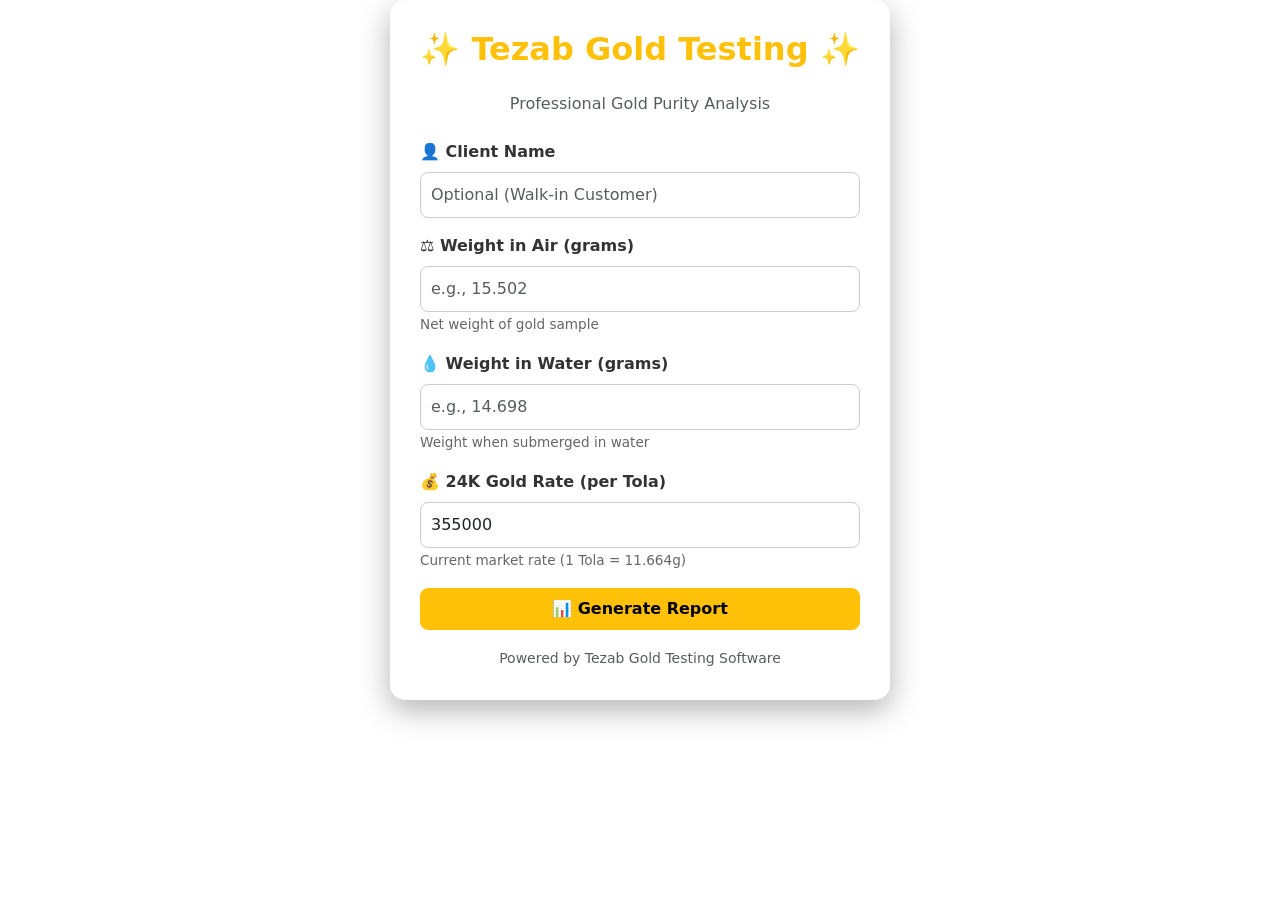
<file: templates/form.html>
<!DOCTYPE html>
<html>
<head>
    <title>Tezab Gold Testing</title>
    <link rel="stylesheet" href="/static/style.css">
    <link href="https://cdn.jsdelivr.net/npm/bootstrap@5.3.0/dist/css/bootstrap.min.css" rel="stylesheet">
    <style>
        body {
            display: flex;
            align-items: center;
            justify-content: center;
        }
        .form-container {
            background: white;
            border-radius: 15px;
            box-shadow: 0 10px 30px rgba(0,0,0,0.3);
            padding: 30px;
            max-width: 500px;
            width: 100%;
        }
        .form-label {
            font-weight: 600;
            color: #333;
        }
        .info-badge {
            font-size: 0.85rem;
            color: #666;
            margin-top: 5px;
        }
    </style>
</head>
<body>
<div class="form-container">
    <h2 class="text-center text-warning fw-bold mb-4">✨ Tezab Gold Testing ✨</h2>
    <p class="text-center text-muted mb-4">Professional Gold Purity Analysis</p>
    
    <form method="post" action="/submit">
        <div class="mb-3">
            <label class="form-label">👤 Client Name</label>
            <input name="client_name" class="form-control" placeholder="Optional (Walk-in Customer)">
        </div>
        
        <div class="mb-3">
            <label class="form-label">⚖️ Weight in Air (grams)</label>
            <input name="weight_air" type="number" step="0.001" class="form-control" required placeholder="e.g., 15.502">
            <small class="info-badge">Net weight of gold sample</small>
        </div>
        
        <div class="mb-3">
            <label class="form-label">💧 Weight in Water (grams)</label>
            <input name="weight_water" type="number" step="0.001" class="form-control" required placeholder="e.g., 14.698">
            <small class="info-badge">Weight when submerged in water</small>
        </div>
        
        <div class="mb-3">
            <label class="form-label">💰 24K Gold Rate (per Tola)</label>
            <input name="gold_rate_tola" type="number" step="1" class="form-control" value="355000">
            <small class="info-badge">Current market rate (1 Tola = 11.664g)</small>
        </div>
        
        <button type="submit" class="btn btn-warning w-100 fw-bold py-2">
            📊 Generate Report
        </button>
    </form>
    
    <div class="text-center mt-3">
        <small class="text-muted">Powered by Tezab Gold Testing Software</small>
    </div>
</div>
</body>
</html>
</file>
<file: static/style.css>
/* =====================================
   DESKTOP STYLES — FULL DESIGN
===================================== */

body {
    color: #333;
}

.container {
    background-color: #ffffff;
    border-radius: 12px;
    padding: 40px;
    box-shadow: 0 0 20px rgba(0, 0, 0, 0.1);
}

h2, h3 {
    color: #d4af37;
    font-weight: bold;
    text-align: center;
    margin-bottom: 30px;
}

label {
    font-weight: bold;
    color: #444;
}

input.form-control {
    border-radius: 8px;
    padding: 10px;
    border: 1px solid #ccc;
}

button.btn {
    border-radius: 8px;
    font-weight: bold;
    padding: 10px;
}

.btn-warning {
    background-color: #d4af37;
    border: none;
}

.btn-warning:hover {
    background-color: #c19e34;
}

.text-end {
    font-size: 0.95rem;
    color: #777;
}

hr {
    border-top: 2px solid #f1c40f;
}


/* ============================
   TABLE RESPONSIVENESS
============================ */
@media (max-width: 768px) {
    table {
        display: block;
        overflow-x: auto;
        white-space: nowrap;
    }
}


/* =====================================
   MOBILE VIEW — REMOVE YELLOW BG
   KEEP HEADER + BUTTONS + TABS
===================================== */

@media (max-width: 576px) {

    /* Body background clean white */
    body {
    }

    /* Main white container full width */
    .container-fluid,
    .container {
        width: 100% !important;
        padding: 10px !important;
        margin: 0 !important;
        border-radius: 0 !important;
        box-shadow: none !important;
        background: #ffffff !important;
    }

    /* Reduce inner padding */
    .shadow-lg,
    .rounded,
    .p-4 {
        padding: 10px !important;
        margin: 0 !important;
    }

    /* Tables mobile friendly */
    table {
        width: 100% !important;
        font-size: 0.9rem !important;
        margin: 0 !important;
    }

    th, td {
        padding: 20px !important;
    }
}
</file>
